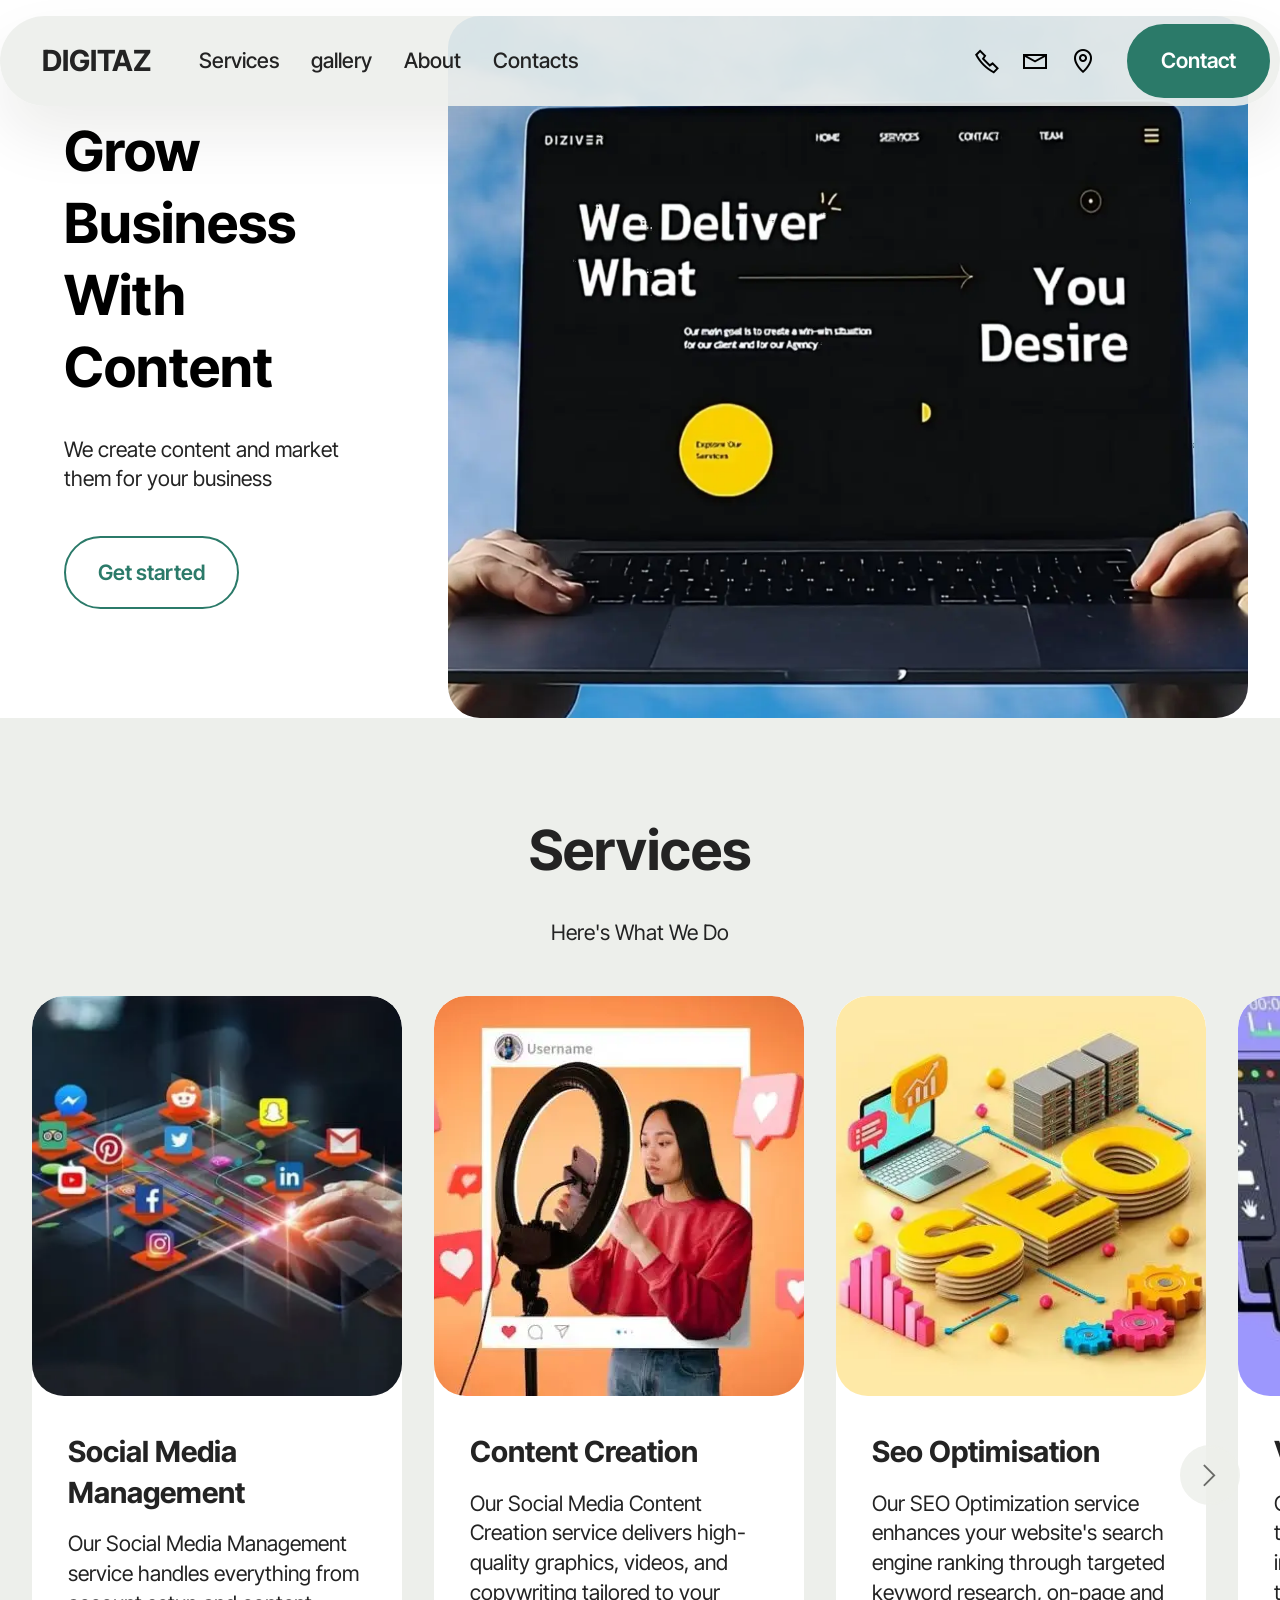
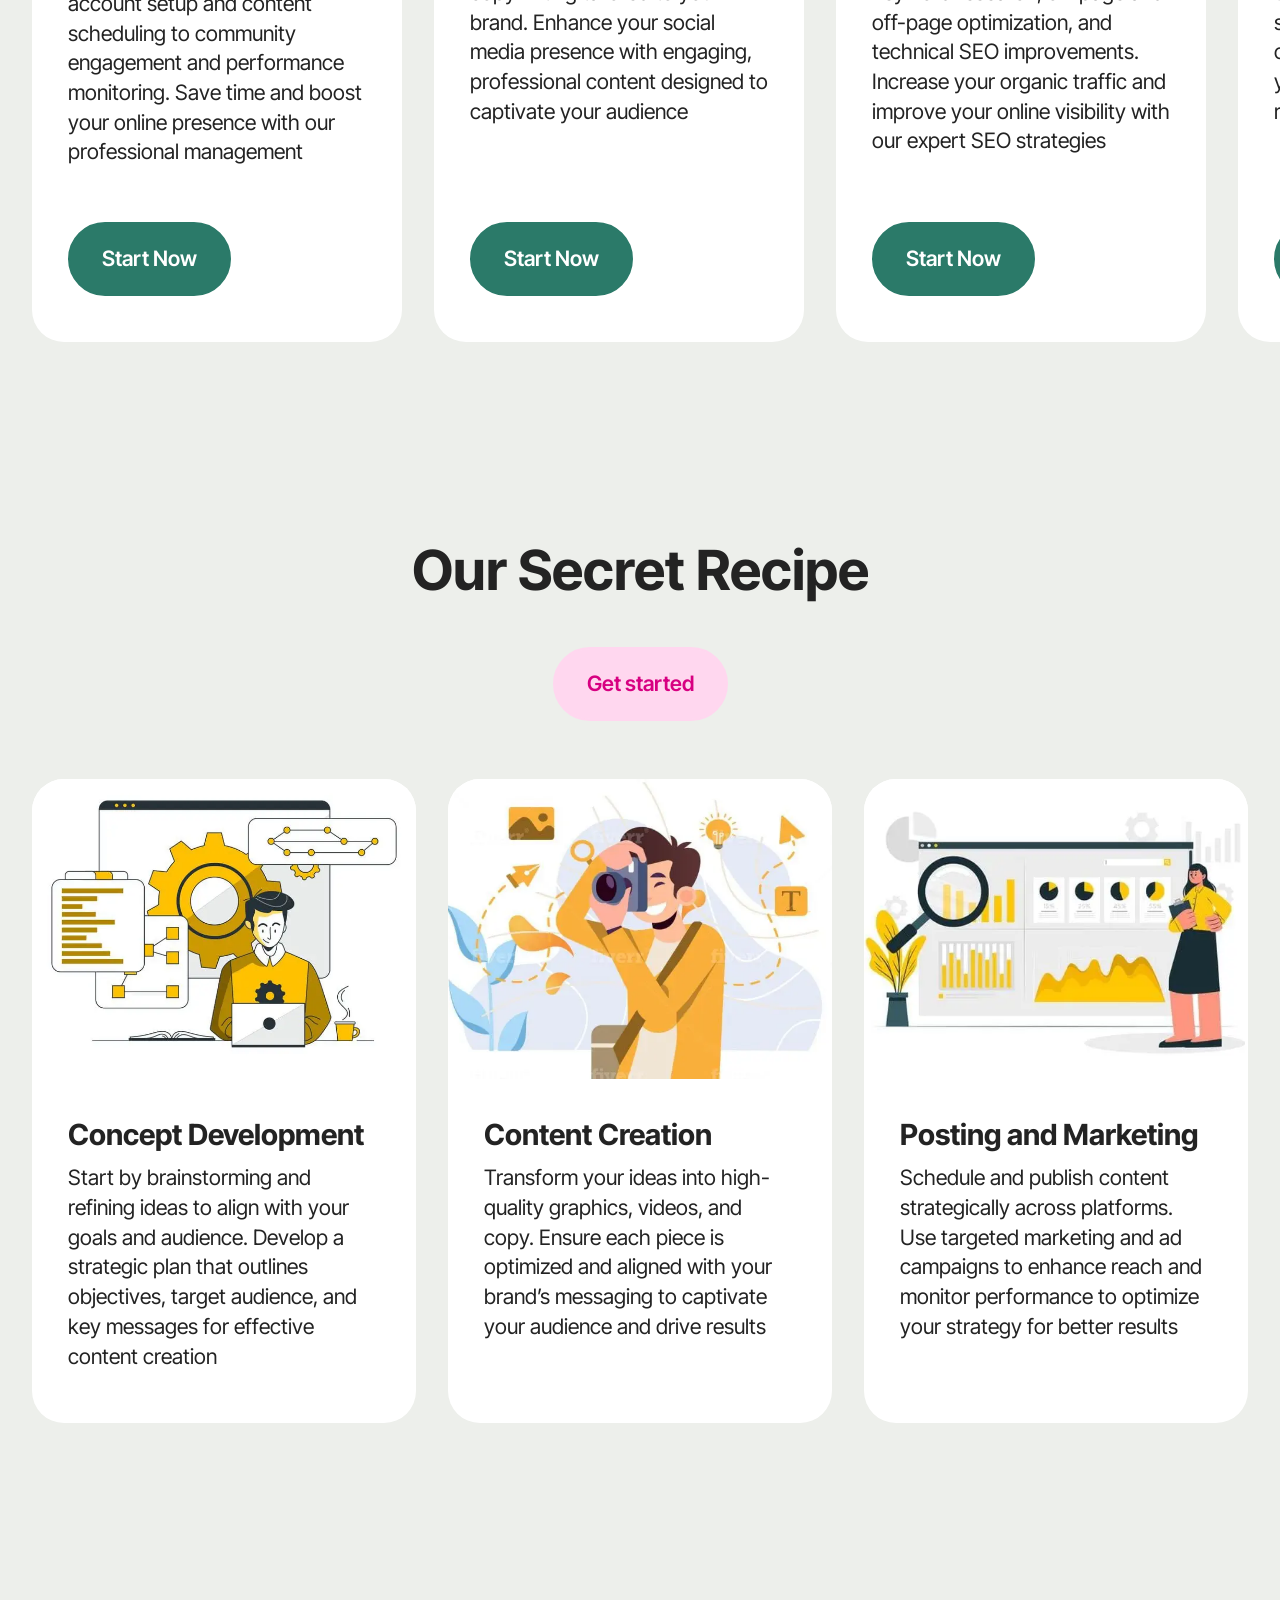
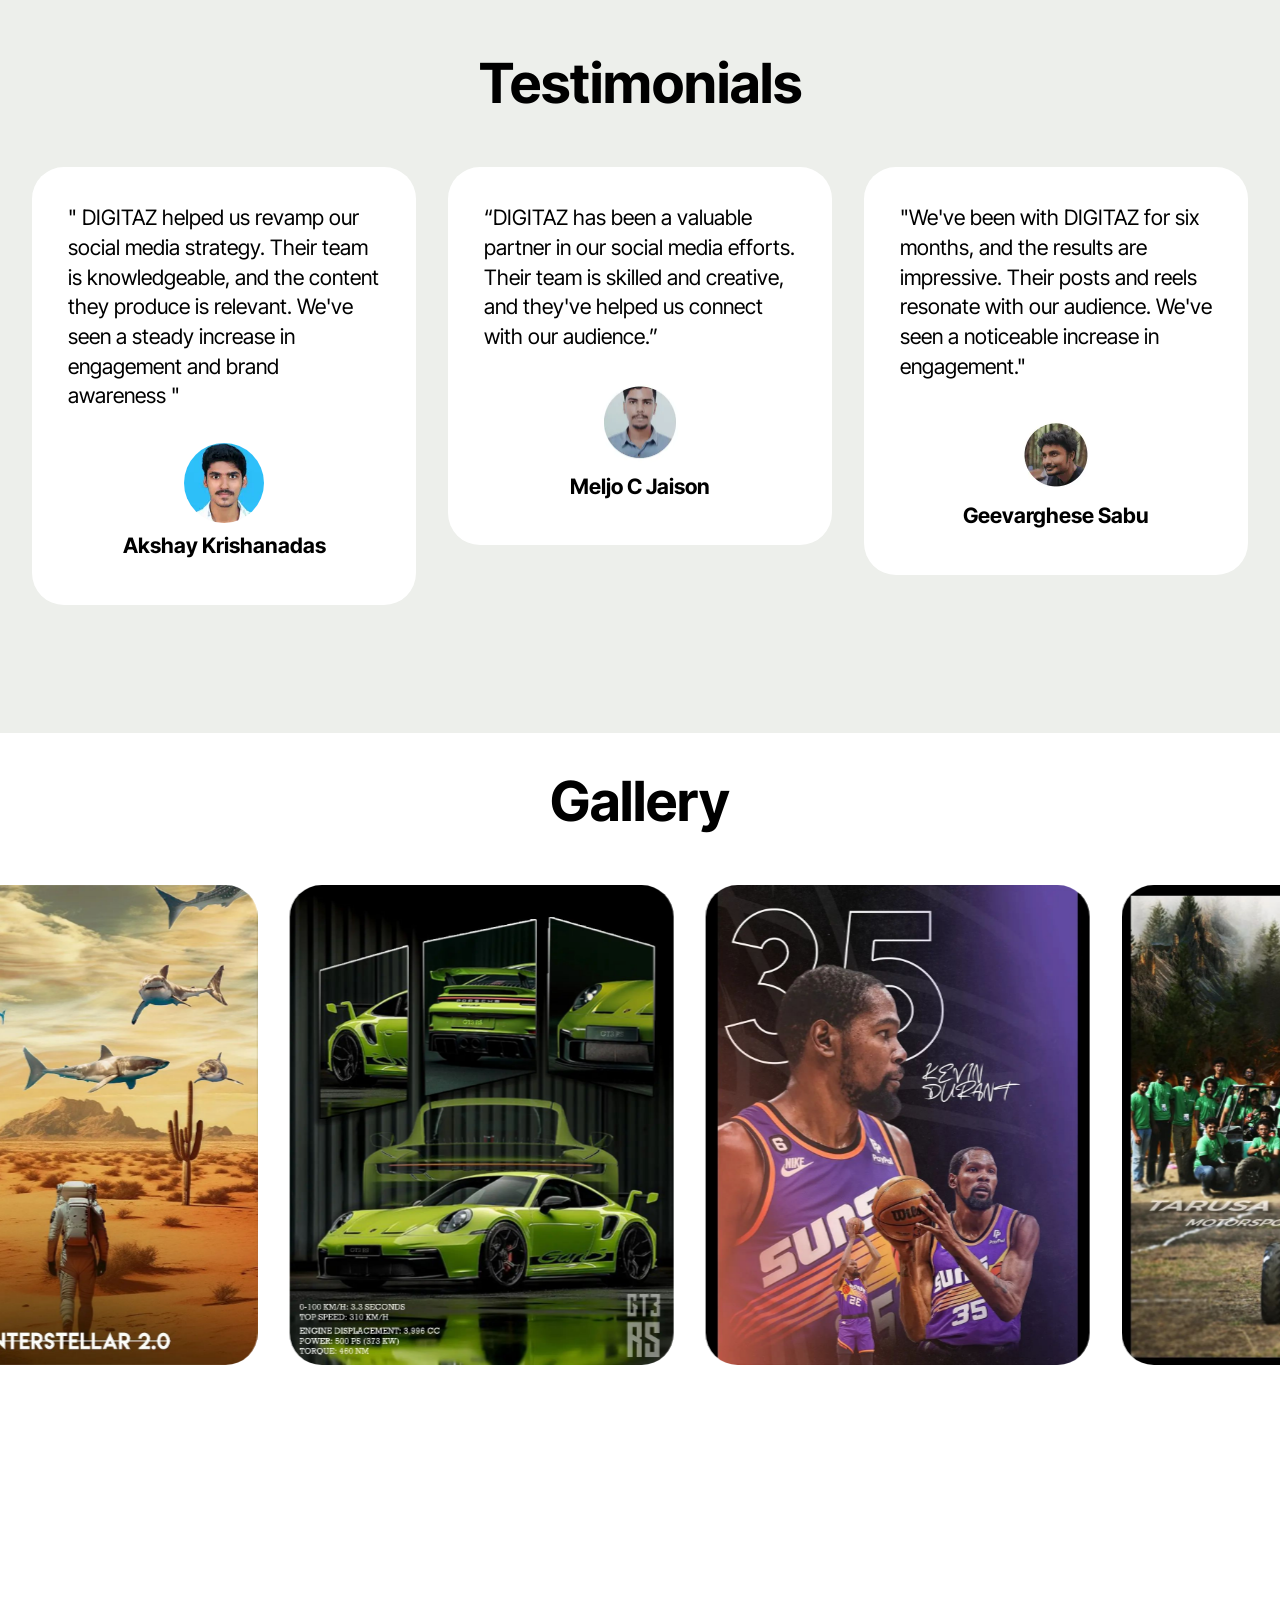
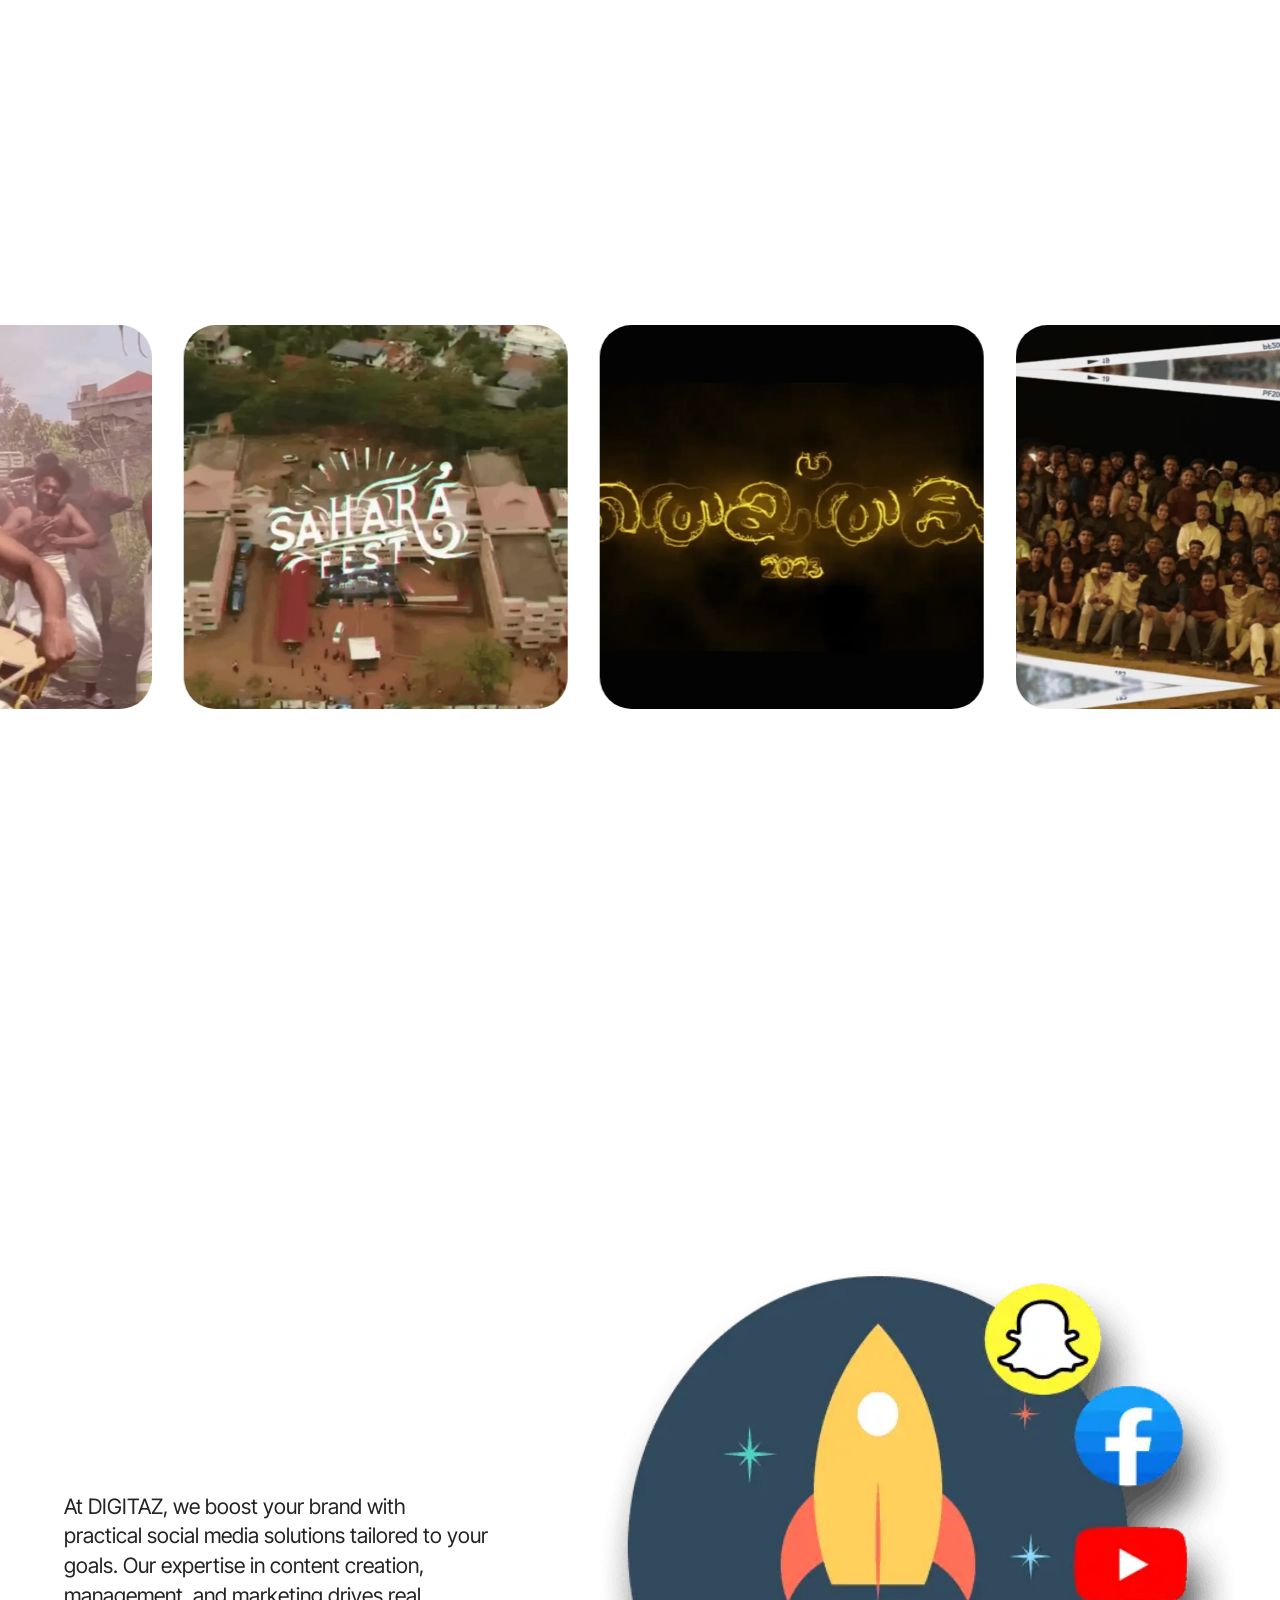
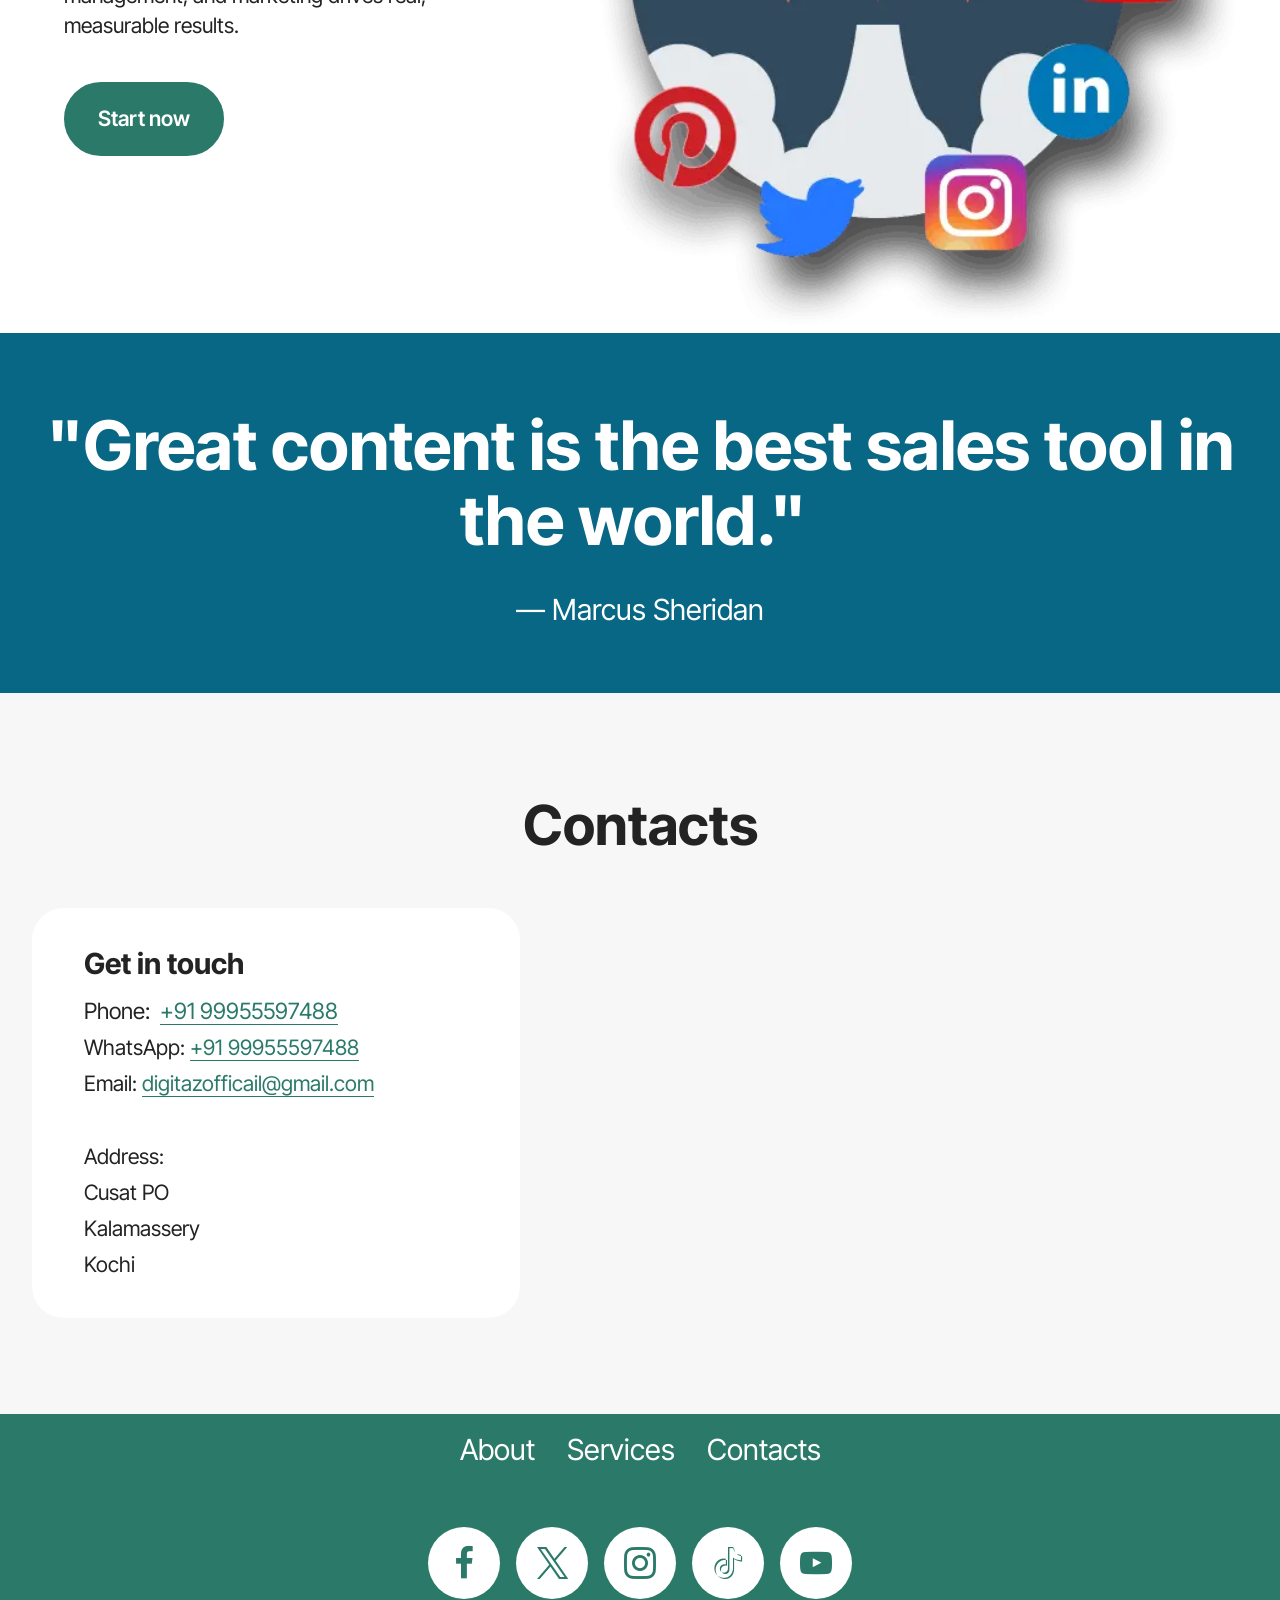
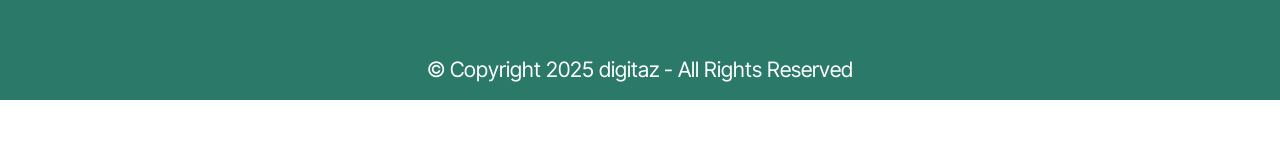
<file: index.html>
<!DOCTYPE html>
<html  >
<head>
  <!-- Site made with Mobirise Website Builder v5.9.18, https://mobirise.com -->
  <meta charset="UTF-8">
  <meta http-equiv="X-UA-Compatible" content="IE=edge">
  <meta name="generator" content="Mobirise v5.9.18, mobirise.com">
  <meta name="viewport" content="width=device-width, initial-scale=1, minimum-scale=1">
  <link rel="shortcut icon" href="assets/images/digitaz-d-letter-blue-224x224.png" type="image/x-icon">
  <meta name="description" content="">
  
  
  <title>Home</title>
  <link rel="stylesheet" href="assets/web/assets/mobirise-icons2/mobirise2.css">
  <link rel="stylesheet" href="assets/bootstrap/css/bootstrap.min.css">
  <link rel="stylesheet" href="assets/bootstrap/css/bootstrap-grid.min.css">
  <link rel="stylesheet" href="assets/bootstrap/css/bootstrap-reboot.min.css">
  <link rel="stylesheet" href="assets/animatecss/animate.css">
  <link rel="stylesheet" href="assets/dropdown/css/style.css">
  <link rel="stylesheet" href="assets/socicon/css/styles.css">
  <link rel="stylesheet" href="assets/theme/css/style.css">
  <link rel="preload" href="https://fonts.googleapis.com/css?family=Inter+Tight:100,200,300,400,500,600,700,800,900,100i,200i,300i,400i,500i,600i,700i,800i,900i&display=swap" as="style" onload="this.onload=null;this.rel='stylesheet'">
  <noscript><link rel="stylesheet" href="https://fonts.googleapis.com/css?family=Inter+Tight:100,200,300,400,500,600,700,800,900,100i,200i,300i,400i,500i,600i,700i,800i,900i&display=swap"></noscript>
  <link rel="preload" as="style" href="assets/mobirise/css/mbr-additional.css?v=7AD3d9"><link rel="stylesheet" href="assets/mobirise/css/mbr-additional.css?v=7AD3d9" type="text/css">

  
  
  
</head>
<body>
  
  <section data-bs-version="5.1" class="menu menu2 cid-tJS6tZXiPa" once="menu" id="menu02-0">
	

	<nav class="navbar navbar-dropdown navbar-fixed-top navbar-expand-lg">
		<div class="container">
			<div class="navbar-brand">
				
				<span class="navbar-caption-wrap"><a class="navbar-caption text-black display-5" href="index.html#top">DIGITAZ</a></span>
			</div>
			<button class="navbar-toggler" type="button" data-toggle="collapse" data-bs-toggle="collapse" data-target="#navbarSupportedContent" data-bs-target="#navbarSupportedContent" aria-controls="navbarNavAltMarkup" aria-expanded="false" aria-label="Toggle navigation">
				<div class="hamburger">
					<span></span>
					<span></span>
					<span></span>
					<span></span>
				</div>
			</button>
			<div class="collapse navbar-collapse" id="navbarSupportedContent">
				<ul class="navbar-nav nav-dropdown" data-app-modern-menu="true"><li class="nav-item">
						<a class="nav-link link text-black text-primary display-4" href="index.html#features017-1z" aria-expanded="false">Services</a>
					</li><li class="nav-item"><a class="nav-link link text-black text-primary display-4" href="index.html#gallery04-20">gallery</a></li><li class="nav-item">
						<a class="nav-link link text-black text-primary display-4" href="index.html#header01-7">About</a>
					</li><li class="nav-item">
						<a class="nav-link link text-black text-primary display-4" href="index.html#contacts02-9">Contacts</a>
					</li></ul>
				<div class="icons-menu">
					<a class="iconfont-wrapper" href="tel:+919995597488">
						<span class="p-2 mbr-iconfont mobi-mbri-phone mobi-mbri"></span>
					</a>
					<a class="iconfont-wrapper" href="mailto:digitazofficial@gmail.com">
						<span class="p-2 mbr-iconfont mobi-mbri-letter mobi-mbri"></span>
					</a>
					<a class="iconfont-wrapper" href="index.html#contacts02-9">
						<span class="p-2 mbr-iconfont mobi-mbri-map-pin mobi-mbri"></span>
					</a>
					
				</div>
				<div class="navbar-buttons mbr-section-btn"><a class="btn btn-primary display-4" href="index.html#form03-21">Contact</a></div>
			</div>
		</div>
	</nav>
</section>

<section data-bs-version="5.1" class="header1 cid-ujK7TH4Vl7" id="header01-23">
	

	
	

	<div class="container-fluid">
		<div class="row justify-content-center">
			<div class="col-12 col-md-12 col-lg-8 image-wrapper">
				<img class="w-100" src="assets/images/website-transformed-1-1831x1831.webp" alt="Digitaz Content Agency">
			</div>
			<div class="col-12 col-lg col-md-12">
				<div class="text-wrapper align-left">
					<h1 class="mbr-section-title mbr-fonts-style mb-4 display-2"><strong>Grow Business With Content</strong></h1>
					<p class="mbr-text mbr-fonts-style mb-4 display-7">
						We create content and market them for your business
					</p>
					<div class="mbr-section-btn mt-3"><a class="btn btn-primary-outline display-7" href="https://forms.gle/5xZS9dfz7DHAWJ366">Get started</a></div>
				</div>
			</div>
		</div>
	</div>
</section>

<section data-bs-version="5.1" class="features017 mbr-embla cid-ujIwcbei7v" id="features017-1z">
	
	
	<div class="position-relative">
		<div class="container-fluid">
			<div class="row justify-content-center">
				<div class="col-12 content-head">
					<div class="mbr-section-head mb-5">
						<h4 class="mbr-section-title mbr-fonts-style align-center mb-0 display-2">
							<strong>Services</strong>
						</h4>
						<h5 class="mbr-section-subtitle mbr-fonts-style align-center mb-0 mt-4 display-7">
							Here's What We Do</h5>
					</div>
				</div>
			</div>
		</div>

		<div class="embla" data-skip-snaps="true" data-align="center" data-contain-scroll="trimSnaps" data-auto-play-interval="5" data-draggable="true">
			<div class="embla__viewport container-fluid">
				<div class="embla__container">
					<div class="embla__slide slider-image item active" style="margin-left: 1rem; margin-right: 1rem;">
						<div class="slide-content">
							<div class="item-img">
								<div class="item-wrapper">
									<img src="assets/images/get-like-on-your-social-media-480x480.webp" alt="Social Media Management" title="" data-slide-to="0" data-bs-slide-to="0">
								</div>
							</div>
							<div class="item-content">
								<h5 class="item-title mbr-fonts-style display-5">
									<strong>Social Media Management</strong></h5>
								
								<p class="mbr-text mbr-fonts-style mt-3 display-7">
									Our Social Media Management service handles everything from account setup and content scheduling to community engagement and performance monitoring. Save time and boost your online presence with our professional management</p>
							</div>

							<div class="mbr-section-btn item-footer mt-2"><a href="https://forms.gle/5xZS9dfz7DHAWJ366" class="btn item-btn btn-primary display-7" target="_blank">Start Now</a></div>
						</div>
					</div>
					<div class="embla__slide slider-image item" style="margin-left: 1rem; margin-right: 1rem;">
						<div class="slide-content">
							<div class="item-img">
								<div class="item-wrapper">
									<img src="assets/images/free-photo-influencer-posting-on-social-media-600x400.webp" alt="Content Creation" title="" data-slide-to="2" data-bs-slide-to="2">
								</div>
							</div>
							<div class="item-content">
								<h5 class="item-title mbr-fonts-style display-5">
									<strong>Content Creation</strong></h5>
								
								<p class="mbr-text mbr-fonts-style mt-3 display-7">
									Our Social Media Content Creation service delivers high-quality graphics, videos, and copywriting tailored to your brand. Enhance your social media presence with engaging, professional content designed to captivate your audience</p>
							</div>
							<div class="mbr-section-btn item-footer mt-2"><a href="https://forms.gle/5xZS9dfz7DHAWJ366" class="btn item-btn btn-primary display-7" target="_blank">Start Now</a></div>
						</div>
					</div>
					<div class="embla__slide slider-image item" style="margin-left: 1rem; margin-right: 1rem;">
						<div class="slide-content">
							<div class="item-img">
								<div class="item-wrapper">
									<img src="assets/images/seo-444x388.webp" alt="Seo Optimisation" title="" data-slide-to="3" data-bs-slide-to="3">
								</div>
							</div>
							<div class="item-content">
								<h5 class="item-title mbr-fonts-style display-5">
									<strong>Seo Optimisation</strong></h5>
								
								<p class="mbr-text mbr-fonts-style mt-3 display-7">
									Our SEO Optimization service enhances your website's search engine ranking through targeted keyword research, on-page and off-page optimization, and technical SEO improvements. Increase your organic traffic and improve your online visibility with our expert SEO strategies</p>
							</div>
							<div class="mbr-section-btn item-footer mt-2"><a href="https://forms.gle/5xZS9dfz7DHAWJ366" class="btn item-btn btn-primary display-7" target="_blank">Start Now</a></div>
						</div>
					</div>
					<div class="embla__slide slider-image item" style="margin-left: 1rem; margin-right: 1rem;">
						<div class="slide-content">
							<div class="item-img">
								<div class="item-wrapper">
									<img src="assets/images/3bd2eb45a82afed688f98473a0bdd9b9-564x376.webp" alt="Video Editing" title="" data-slide-to="4" data-bs-slide-to="4">
								</div>
							</div>
							<div class="item-content">
								<h5 class="item-title mbr-fonts-style display-5">
									<strong>Video Editing</strong></h5>
								
								<p class="mbr-text mbr-fonts-style mt-3 display-7">
									Our Video Editing service transforms your raw footage into polished, engaging videos that tell your brand's story. From seamless transitions to compelling visuals, we ensure your videos stand out and resonate with your audience
								</p>
							</div>
							<div class="mbr-section-btn item-footer mt-2"><a href="https://forms.gle/5xZS9dfz7DHAWJ366" class="btn item-btn btn-primary display-7" target="_blank">Start Now</a></div>
						</div>
					</div>
					<div class="embla__slide slider-image item" style="margin-left: 1rem; margin-right: 1rem;">
						<div class="slide-content">
							<div class="item-img">
								<div class="item-wrapper">
									<img src="assets/images/1dcd576ce8e6d25030b49fca1009defc-564x705.webp" alt="Thumbnail Design" title="" data-slide-to="5" data-bs-slide-to="5">
								</div>
							</div>
							<div class="item-content">
								<h5 class="item-title mbr-fonts-style display-5">
									<strong>Thumbnail Design</strong></h5>
								
								<p class="mbr-text mbr-fonts-style mt-3 display-7">Our Thumbnail Design service creates visually appealing and attention-grabbing thumbnails that increase your content's click-through rates. Stand out in crowded feeds with custom-designed thumbnails tailored to your brand's style</p>
							</div>
							<div class="mbr-section-btn item-footer mt-2"><a href="https://forms.gle/5xZS9dfz7DHAWJ366" class="btn item-btn btn-primary display-7" target="_blank">Start Now</a></div>
						</div>
					</div>
					<div class="embla__slide slider-image item" style="margin-left: 1rem; margin-right: 1rem;">
						<div class="slide-content">
							<div class="item-img">
								<div class="item-wrapper">
									<img src="assets/images/google-ads-management-services-622x599.webp" alt="Ad Campaigns" title="" data-slide-to="6" data-bs-slide-to="6">
								</div>
							</div>
							<div class="item-content">
								<h5 class="item-title mbr-fonts-style display-5"><strong>Ad Campaigns</strong></h5>
								
								<p class="mbr-text mbr-fonts-style mt-3 display-7">Our Ad Campaigns service crafts and manages tailored advertising strategies to reach your target audience effectively. From precise audience targeting to performance analysis, we ensure your ads achieve maximum impact</p>
							</div>
							<div class="mbr-section-btn item-footer mt-2"><a href="https://forms.gle/5xZS9dfz7DHAWJ366" class="btn item-btn btn-primary display-7" target="_blank">Start Now</a></div>
						</div>
					</div>
					<div class="embla__slide slider-image item" style="margin-left: 1rem; margin-right: 1rem;">
						<div class="slide-content">
							<div class="item-img">
								<div class="item-wrapper">
									<img src="assets/images/premium-vector-megaphone-and-facebook-social-media-icons-600x500.webp" alt="Performance Marketing" title="" data-slide-to="7" data-bs-slide-to="7">
								</div>
							</div>
							<div class="item-content">
								<h5 class="item-title mbr-fonts-style display-5"><strong>Performance Marketing</strong></h5>
								
								<p class="mbr-text mbr-fonts-style mt-3 display-7">Our Performance Marketing service focuses on delivering measurable results through targeted strategies and analytics. We optimize your marketing efforts to maximize ROI, drive conversions, and enhance your overall digital presence</p>
							</div>
							<div class="mbr-section-btn item-footer mt-2"><a href="https://forms.gle/5xZS9dfz7DHAWJ366" class="btn item-btn btn-primary display-7" target="_blank">Start Now</a></div>
						</div>
					</div>
					<div class="embla__slide slider-image item" style="margin-left: 1rem; margin-right: 1rem;">
					<div class="slide-content">
						<div class="item-img">
							<div class="item-wrapper">
								<img src="assets/images/invertir-en-branding-necesario-para-el-xito-de-la-empresa-600x400.webp" alt="Personal Branding" title="" data-slide-to="8" data-bs-slide-to="8">
							</div>
						</div>
						<div class="item-content">
							<h5 class="item-title mbr-fonts-style display-5">
								<strong>Personal Branding</strong></h5>
							
							<p class="mbr-text mbr-fonts-style mt-3 display-7">Our Personal Branding service helps you craft and elevate your unique professional identity. From developing a compelling narrative to creating a consistent online presence, we ensure your personal brand stands out and resonates with your target audience</p>
						</div>
						<div class="mbr-section-btn item-footer mt-2"><a href="https://forms.gle/5xZS9dfz7DHAWJ366" class="btn item-btn btn-primary display-7" target="_blank">Start Now</a></div>
					</div>
					</div>
				</div>
			</div>
			<button class="embla__button embla__button--prev">
				<span class="mobi-mbri mobi-mbri-arrow-prev mbr-iconfont" aria-hidden="true"></span>
				<span class="sr-only visually-hidden visually-hidden visually-hidden">Previous</span>
			</button>
			<button class="embla__button embla__button--next">
				<span class="mobi-mbri mobi-mbri-arrow-next mbr-iconfont" aria-hidden="true"></span>
				<span class="sr-only visually-hidden visually-hidden visually-hidden">Next</span>
			</button>
		</div>
	</div>
</section>

<section data-bs-version="5.1" class="features6 start cid-ujIw7c5GHu" id="features06-1y">
	
	
	<div class="container">
		<div class="row justify-content-center">
			<div class="col-12 content-head">
				<div class="mbr-section-head mb-5">
					<h4 class="mbr-section-title mbr-fonts-style align-center mb-0 display-2">
						<strong>Our Secret Recipe</strong></h4>
					
					<div class="mbr-section-btn item-footer mt-4"><a href="https://forms.gle/5xZS9dfz7DHAWJ366" class="btn item-btn btn-secondary display-7">Get started</a></div>
				</div>
			</div>
		</div>
		<div class="row">
			<div class="item features-image col-12 col-md-6 col-lg-4">
				<div class="item-wrapper">
					<div class="item-img">
						<img src="assets/images/version-control-customizable-cartoon-illustrations-bro-style-736x736.webp" alt="Concept Development">
					</div>
					<div class="item-content">
						<h5 class="item-title mbr-fonts-style display-5"><strong>Concept Development</strong></h5>
						<p class="mbr-text mbr-fonts-style display-7">Start by brainstorming and refining ideas to align with your goals and audience. Develop a strategic plan that outlines objectives, target audience, and key messages for effective content creation<br></p>
						
					</div>
				</div>
			</div>
			<div class="item features-image col-12 col-md-6 col-lg-4">
				<div class="item-wrapper">
					<div class="item-img">
						<img src="assets/images/uygguvuyuyviu-680x510.webp" alt="Content Creation">
					</div>
					<div class="item-content">
						<h5 class="item-title mbr-fonts-style display-5"><strong>Content Creation</strong></h5>
						<p class="mbr-text mbr-fonts-style display-7">
							Transform your ideas into high-quality graphics, videos, and copy. Ensure each piece is optimized and aligned with your brand’s messaging to captivate your audience and drive results</p>
						
					</div>
				</div>
			</div>
			<div class="item features-image col-12 col-md-6 col-lg-4">
				<div class="item-wrapper">
					<div class="item-img">
						<img src="assets/images/free-vector-setup-analytics-concept-illustration-626x417.webp" alt="Posting And Marketing">
					</div>
					<div class="item-content">
						<h5 class="item-title mbr-fonts-style display-5"><strong>Posting and Marketing</strong></h5>
						<p class="mbr-text mbr-fonts-style display-7">Schedule and publish content strategically across platforms. Use targeted marketing and ad campaigns to enhance reach and monitor performance to optimize your strategy for better results<br>
						</p>
						
					</div>
				</div>
			</div>
		</div>
	</div>
</section>

<section data-bs-version="5.1" class="people04 cid-ujmiScxnWO" id="people04-1i">
	
	
	<div class="container">
		<div class="row mb-5 justify-content-center">
			<div class="col-12 mb-0 content-head">
				<h3 class="mbr-section-title mbr-fonts-style align-center mb-0 display-2">
					<strong>Testimonials</strong>
				</h3>
				
			</div>
		</div>
		<div class="row mbr-masonry" data-masonry="{&quot;percentPosition&quot;: true }">
			<div class="item features-without-image col-12 col-md-6 col-lg-4 active">
				<div class="item-wrapper">
					<div class="card-box align-left">
						<p class="card-text mbr-fonts-style display-7">" DIGITAZ helped us revamp our social media strategy. Their team is knowledgeable, and the content they produce is relevant. We've seen a steady increase in engagement and brand awareness "
						</p>
						<div class="img-wrapper mt-4 mb-2">
							<img src="assets/images/screenshot-2024-07-27-221921-160x162.webp" alt="Akshay Krishnadas" data-slide-to="0" data-bs-slide-to="0">
						</div>
						<h5 class="card-title mbr-fonts-style display-7"><strong>Akshay Krishanadas</strong></h5>
					</div>
				</div>
			</div>
			<div class="item features-without-image col-12 col-md-6 col-lg-4">
				<div class="item-wrapper">
					<div class="card-box align-left">
						<p class="card-text mbr-fonts-style display-7">
							“DIGITAZ has been a valuable partner in our social media efforts. Their team is skilled and creative, and they've helped us connect with our audience.”
						</p>
						<div class="img-wrapper mt-4 mb-2">
							<img src="assets/images/screenshot-2024-07-27-221815-160x163.webp" data-slide-to="1" data-bs-slide-to="1" alt="Meljio C Jaison">
						</div>
						<h5 class="card-title mbr-fonts-style display-7"><strong>Meljo C Jaison</strong></h5>
					</div>
				</div>
			</div>
			<div class="item features-without-image col-12 col-md-6 col-lg-4">
				<div class="item-wrapper">
					<div class="card-box align-left">
						<p class="card-text mbr-fonts-style display-7">"We've been with DIGITAZ for six months, and the results are impressive. Their posts and reels resonate with our audience. We've seen a noticeable increase in engagement."<br></p>
						<div class="img-wrapper mt-4 mb-2">
							<img src="assets/images/screenshot-2024-07-27-221902-160x160.webp" data-slide-to="2" data-bs-slide-to="2" alt="Geevarghese Sabu">
						</div>
						<h5 class="card-title mbr-fonts-style display-7"><strong>Geevarghese Sabu</strong></h5>
					</div>
				</div>
			</div>
			
			
			
		</div>
	</div>
</section>

<section data-bs-version="5.1" class="gallery4 cid-ujIwvnYGjA" id="gallery04-20">
  
  
  <div class="container-fluid gallery-wrapper">
    <div class="row justify-content-center">
      <div class="col-12 content-head">
        <div class="mbr-section-head mb-5">
          <h4 class="mbr-section-title mbr-fonts-style align-center mb-0 display-2">
            <strong>Gallery</strong></h4>
          
        </div>
      </div>
    </div>
    <div class="grid-container">
      <div class="grid-container-1" style="transform: translate3d(-200px, 0px, 0px);">
        <div class="grid-item">
          <a href="https://www.instagram.com/p/C8Xd9IPSdFh/?img_index=1"><img src="assets/images/desert-in-whale.webp" alt="Interstellar 2.0"></a>
        </div>
        <div class="grid-item">
          <a href="https://www.instagram.com/p/C8U8xYty0N1/?locale=nl&img_index=1"><img src="assets/images/porche-911.webp" alt="TARUSA MOTORSPORT"></a>
        </div>
        <div class="grid-item">
          <a href="https://www.instagram.com/p/C3RwG5txAQl/?locale=nl&img_index=1"><img src="assets/images/kevin-durant.webp" alt="Kevin Durant"></a>
        </div>
        <div class="grid-item">
          <a href="https://www.instagram.com/p/C2HwTR0y9lJ/?locale=nl"><img src="assets/images/tarusa-4.webp" alt="PORCHE 911"></a>
        </div>
      </div>
      <div class="grid-container-2" style="transform: translate3d(-70px, 0px, 0px);">
        <div class="grid-item">
          <a href="https://drive.google.com/file/d/1Ty5BX6n0sTGldgpHPPy6M97ZeUfmDDSF/view?usp=drive_link"><img src="assets/images/cycle-final-735x788.webp" alt="JOKER poster"></a>
        </div>
        <div class="grid-item">
          <a href="https://drive.google.com/file/d/132c0tG0cls8WngZKMqYa_F29uBlzEmt3/view?usp=drive_link"><img src="assets/images/aadujeeevitham-3-921x1228.webp" alt="NERU poster"></a>
        </div>
        <div class="grid-item">
          <a href="https://www.instagram.com/p/C3P5jFzR5Kx/?locale=nl&img_index=1"><img src="assets/images/joker-3.webp" alt="Bharath cycle challenge poster"></a>
        </div>
        <div class="grid-item">
          <a href="https://www.instagram.com/p/C01PykfyH9a/?locale=nl"><img src="assets/images/neru-poster.webp" alt="Aadujeevitham poster"></a>
        </div>
      </div>
    </div>
  </div>
</section>

<section data-bs-version="5.1" class="gallery4 cid-ujK85n8iNF" id="gallery04-24">
  
  
  <div class="container-fluid gallery-wrapper">
    <div class="row justify-content-center">
      <div class="col-12 content-head">
        
      </div>
    </div>
    <div class="grid-container">
      <div class="grid-container-1" style="transform: translate3d(-200px, 0px, 0px);">
        <div class="grid-item">
          <a href="https://www.instagram.com/reel/C6fb45FylWp/?utm_source=ig_web_button_share_sheet&igsh=MzRlODBiNWFlZA=="><img src="assets/images/farewell-1-921x921.webp" alt="Farewell Aftermovie"></a>
        </div>
        <div class="grid-item">
          <a href="https://www.instagram.com/p/CwhH25rMUrL/"><img src="assets/images/onam-aftermovie-921x921.webp" alt="Onam aftermovie"></a>
        </div>
        <div class="grid-item">
          <a href="https://www.instagram.com/p/CuPdfX5sSto/?locale=nl"><img src="assets/images/sahara-hostel-fest-921x921.webp" alt="Sahara Hostel Fest"></a>
        </div>
        <div class="grid-item">
          <a href="https://www.instagram.com/p/CwIIw3UB4fi/"><img src="assets/images/trailer-onam-921x921.webp" alt="Onam Trailer"></a>
        </div>
      </div>
      <div class="grid-container-2" style="transform: translate3d(-70px, 0px, 0px);">
        <div class="grid-item">
          <a href="https://www.instagram.com/p/CxySvTbSRBg/?locale=nl"><img src="assets/images/marzi-2-921x921.webp" alt="Birthday reel"></a>
        </div>
        <div class="grid-item">
          <a href="https://www.instagram.com/p/CvM4hE6gNbw/?locale=nl"><img src="assets/images/beach-reel-921x921.webp" alt="Gym aftermovie"></a>
        </div>
        <div class="grid-item">
          <a href="https://www.instagram.com/p/Cx80jDoRrpM/?locale=nl"><img src="assets/images/supreena-birthday-921x921.webp" alt="Marzi performance"></a>
        </div>
        <div class="grid-item">
          <a href="https://www.instagram.com/p/C0WI79ZMsTW/?locale=nl"><img src="assets/images/gym-2-921x921.webp" alt="Beach reel"></a>
        </div>
      </div>
    </div>
  </div>
</section>

<section data-bs-version="5.1" class="header1 cid-tJS9vXDdRK" id="header01-7">
	

	
	

	<div class="container">
		<div class="row justify-content-center">
			<div class="col-12 col-md-12 col-lg-7 image-wrapper">
				<img class="w-100" src="assets/images/rocket-svgrepo-com-1-1-569x582.webp" alt="Digitaz Media Marketing and Content Agency">
			</div>
			<div class="col-12 col-lg col-md-12">
				<div class="text-wrapper align-left">
					<h1 class="mbr-section-title mbr-fonts-style mb-4 display-2"><strong>About us</strong></h1>
					<p class="mbr-text mbr-fonts-style mb-4 display-7">At DIGITAZ, we boost your brand with practical social media solutions tailored to your goals. Our expertise in content creation, management, and marketing drives real, measurable results.<br></p>
					<div class="mbr-section-btn mt-3"><a class="btn btn-primary display-7" href="https://forms.gle/5xZS9dfz7DHAWJ366">Start now</a></div>
				</div>
			</div>
		</div>
	</div>
</section>

<section data-bs-version="5.1" class="header09 cid-tLAX5BnXkJ" id="header09-q">
	
	
	<div class="container">
		<div class="row">
			<div class="content-wrap col-12 col-md-12">
				<h1 class="mbr-section-title mbr-fonts-style mbr-white mb-4 display-1"><strong>"Great content is the best sales tool in the world."&nbsp;</strong></h1>
				<h2 class="mbr-section-title mbr-fonts-style mbr-white mb-4 display-5">— Marcus Sheridan</h2>
				
				
			</div>
		</div>
	</div>
</section>

<section data-bs-version="5.1" class="contacts2 map1 cid-tLdYHD757A" id="contacts02-9">

    

    
    <div class="container">
        <div class="mbr-section-head mb-5">
            <h3 class="mbr-section-title mbr-fonts-style align-center mb-0 display-2">
                <strong>Contacts</strong>
            </h3>
            
        </div>
        <div class="row justify-content-center mt-4">
            <div class="card col-12 col-md-5">
                <div class="card-wrapper">
                    <div class="text-wrapper">
                        <h5 class="cardTitle mbr-fonts-style mb-2 display-5">
                        <strong>Get in touch</strong></h5>
                    <ul class="list mbr-fonts-style display-7">
                        <li class="mbr-text item-wrap"><span style="font-size: 1.4rem;">Phone:&nbsp; <a href="tel:+919995597488" class="text-primary">+91 99955597488</a></span><br></li>
                        <li class="mbr-text item-wrap">WhatsApp: <a href="https://wa.me/919995597488" class="text-primary">+91 99955597488</a></li>
                        <li class="mbr-text item-wrap">Email: <a href="mailto:digitazofficial@gmail.com" class="text-primary">digitazofficail@gmail.com</a></li><li class="mbr-text item-wrap"><br></li>
                        <li class="mbr-text item-wrap">Address: </li><li class="mbr-text item-wrap">Cusat PO&nbsp;</li><li class="mbr-text item-wrap">Kalamassery&nbsp;</li><li class="mbr-text item-wrap">Kochi</li>
                    </ul>
                    </div>
                </div>
            </div>
            <div class="map-wrapper col-12 col-md-7">
                <div class="google-map"><iframe frameborder="0" style="border:0" src="https://www.google.com/maps/embed?pb=!1m18!1m12!1m3!1d3928.682400854617!2d76.32600457478492!3d10.043045172293093!2m3!1f0!2f0!3f0!3m2!1i1024!2i768!4f13.1!3m3!1m2!1s0x3b080c3783a58d15%3A0x4ddc3c29ec0a8d24!2sCUSAT%20Post%20Office!5e0!3m2!1sen!2sin!4v1722087732022!5m2!1sen!2sin" allowfullscreen=""></iframe></div>
            </div>
        </div>
    </div>
</section>

<section data-bs-version="5.1" class="footer1 programm5 cid-tJS9NNcTLZ" once="footers" id="footer03-8">

        

    

    <div class="container">
        <div class="row">

            <div class="row-links mb-4">
                <ul class="header-menu">
                  
                  
                  
                  
                <li class="header-menu-item mbr-fonts-style display-5"><a href="index.html#header01-7" class="text-danger text-primary">About</a></li><li class="header-menu-item mbr-fonts-style display-5"><a href="index.html#features017-1z" class="text-danger text-primary">Services</a></li><li class="header-menu-item mbr-fonts-style display-5"><a href="index.html#contacts02-9" class="text-danger text-primary">Contacts</a></li></ul>
              </div>

            <div class="col-12">
                <div class="social-row">
                    <div class="soc-item">
                        <a href="https://www.facebook.com/digitaz.in/" target="_blank">
                            <span class="mbr-iconfont display-7 socicon-facebook socicon"></span>
                        </a>
                    </div>
                    <div class="soc-item">
                        <a href="https://mobiri.se/" target="_blank">
                            <span class="mbr-iconfont socicon-twitter socicon"></span>
                        </a>
                    </div>
                    <div class="soc-item">
                        <a href="https://www.instagram.com/digitaz.in/?locale=nl" target="_blank">
                            <span class="mbr-iconfont socicon-instagram socicon"></span>
                        </a>
                    </div>
                    <div class="soc-item">
                        <a href="http://digitaz.in" target="_blank">
                            <span class="mbr-iconfont socicon-tiktok socicon"></span>
                        </a>
                    </div>
                    <div class="soc-item">
                        <a href="http://digitaz.in" target="_blank">
                            <span class="mbr-iconfont socicon-youtube socicon"></span>
                        </a>
                    </div>
                </div>
            </div>
            <div class="col-12 mt-5">
                <p class="mbr-fonts-style copyright display-7">
                    © Copyright 2025 digitaz - All Rights Reserved
                </p>
            </div>
        </div>
    </div>
</section><section class="display-7" style="padding: 0;align-items: center;justify-content: center;flex-wrap: wrap;    align-content: center;display: flex;position: relative;height: 4rem;"><a href="https://mobiri.se/3339392" style="flex: 1 1;height: 4rem;position: absolute;width: 100%;z-index: 1;"><img alt="" style="height: 4rem;" src="[data-uri]"></a><p style="margin: 0;text-align: center;" class="display-7">&#8204;</p><a style="z-index:1" href="https://mobirise.com/offline-website-builder.html">Offline Website Creator</a></section><script src="assets/bootstrap/js/bootstrap.bundle.min.js"></script>  <script src="assets/smoothscroll/smooth-scroll.js"></script>  <script src="assets/ytplayer/index.js"></script>  <script src="assets/dropdown/js/navbar-dropdown.js"></script>  <script src="assets/embla/embla.min.js"></script>  <script src="assets/embla/script.js"></script>  <script src="assets/masonry/masonry.pkgd.min.js"></script>  <script src="assets/imagesloaded/imagesloaded.pkgd.min.js"></script>  <script src="assets/scrollgallery/scroll-gallery.js"></script>  <script src="assets/theme/js/script.js"></script>  
  
  
  <input name="animation" type="hidden">
  </body>
</html>
</file>
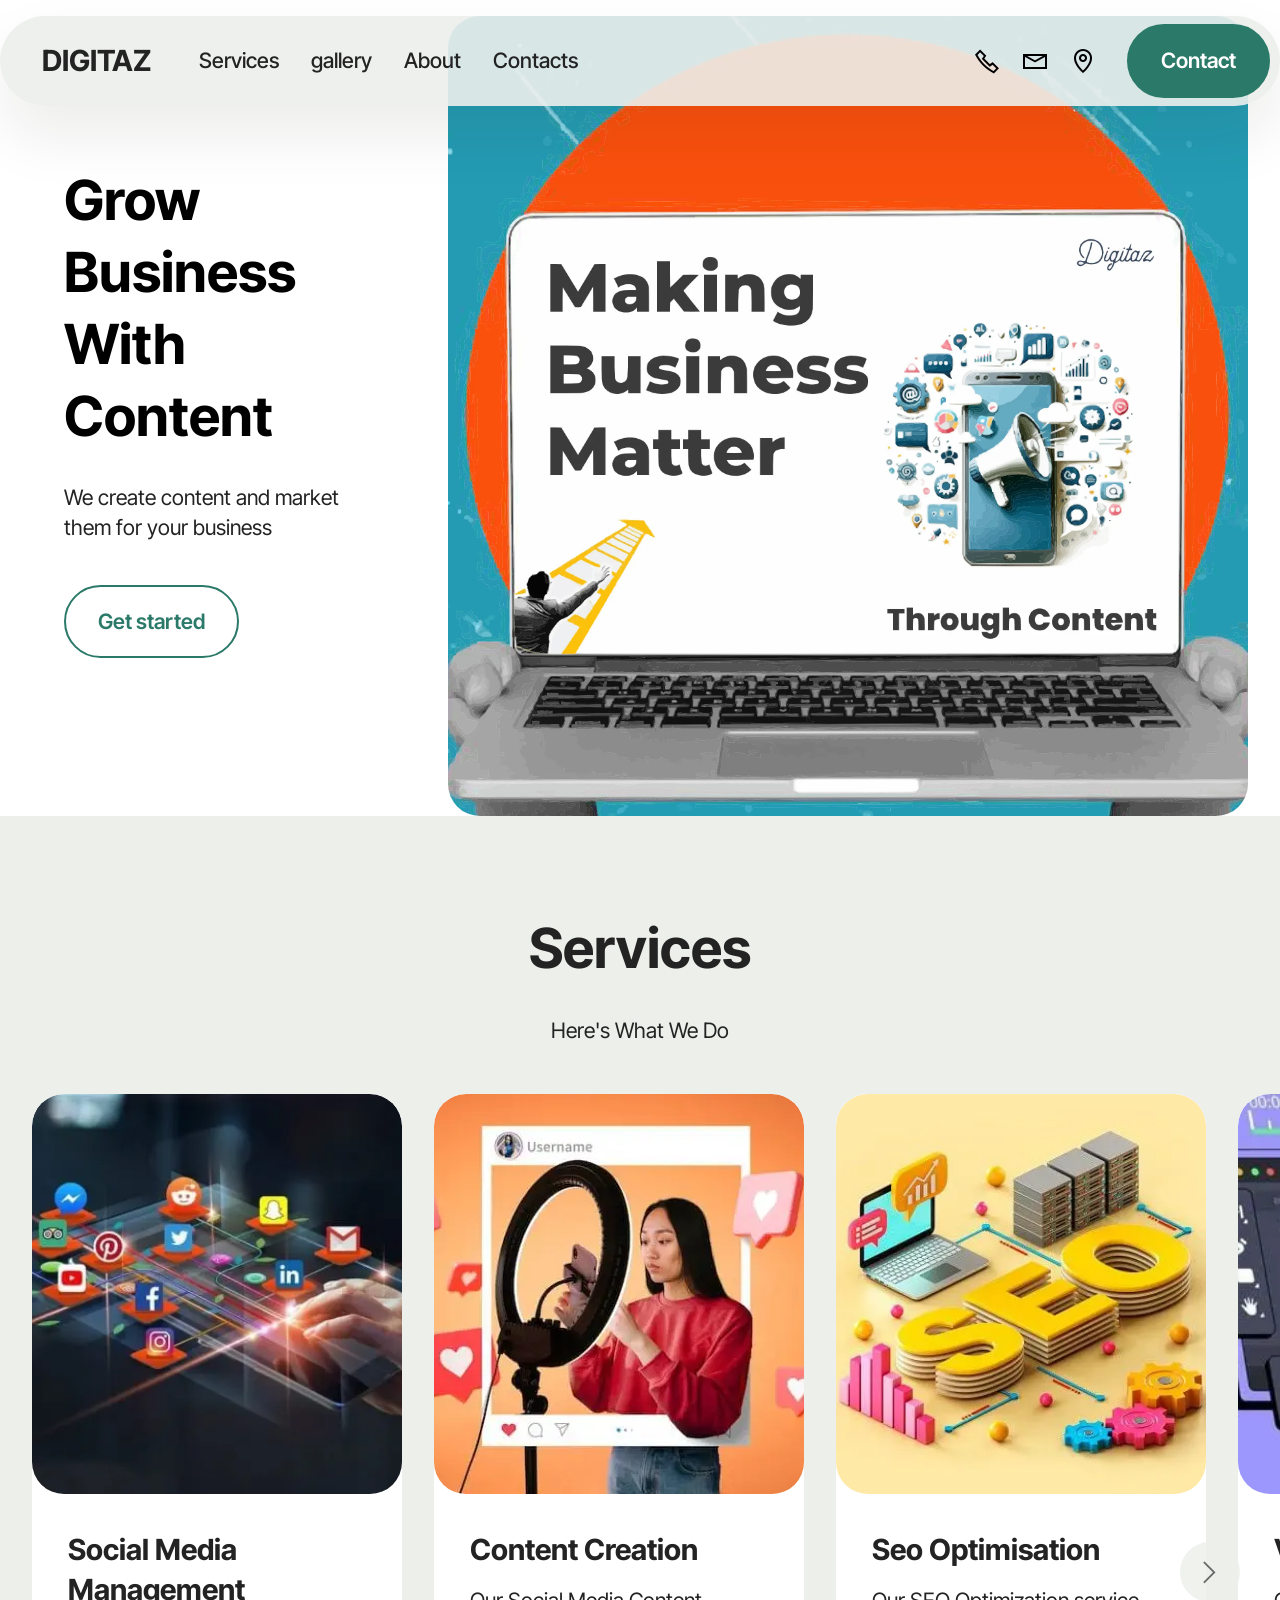
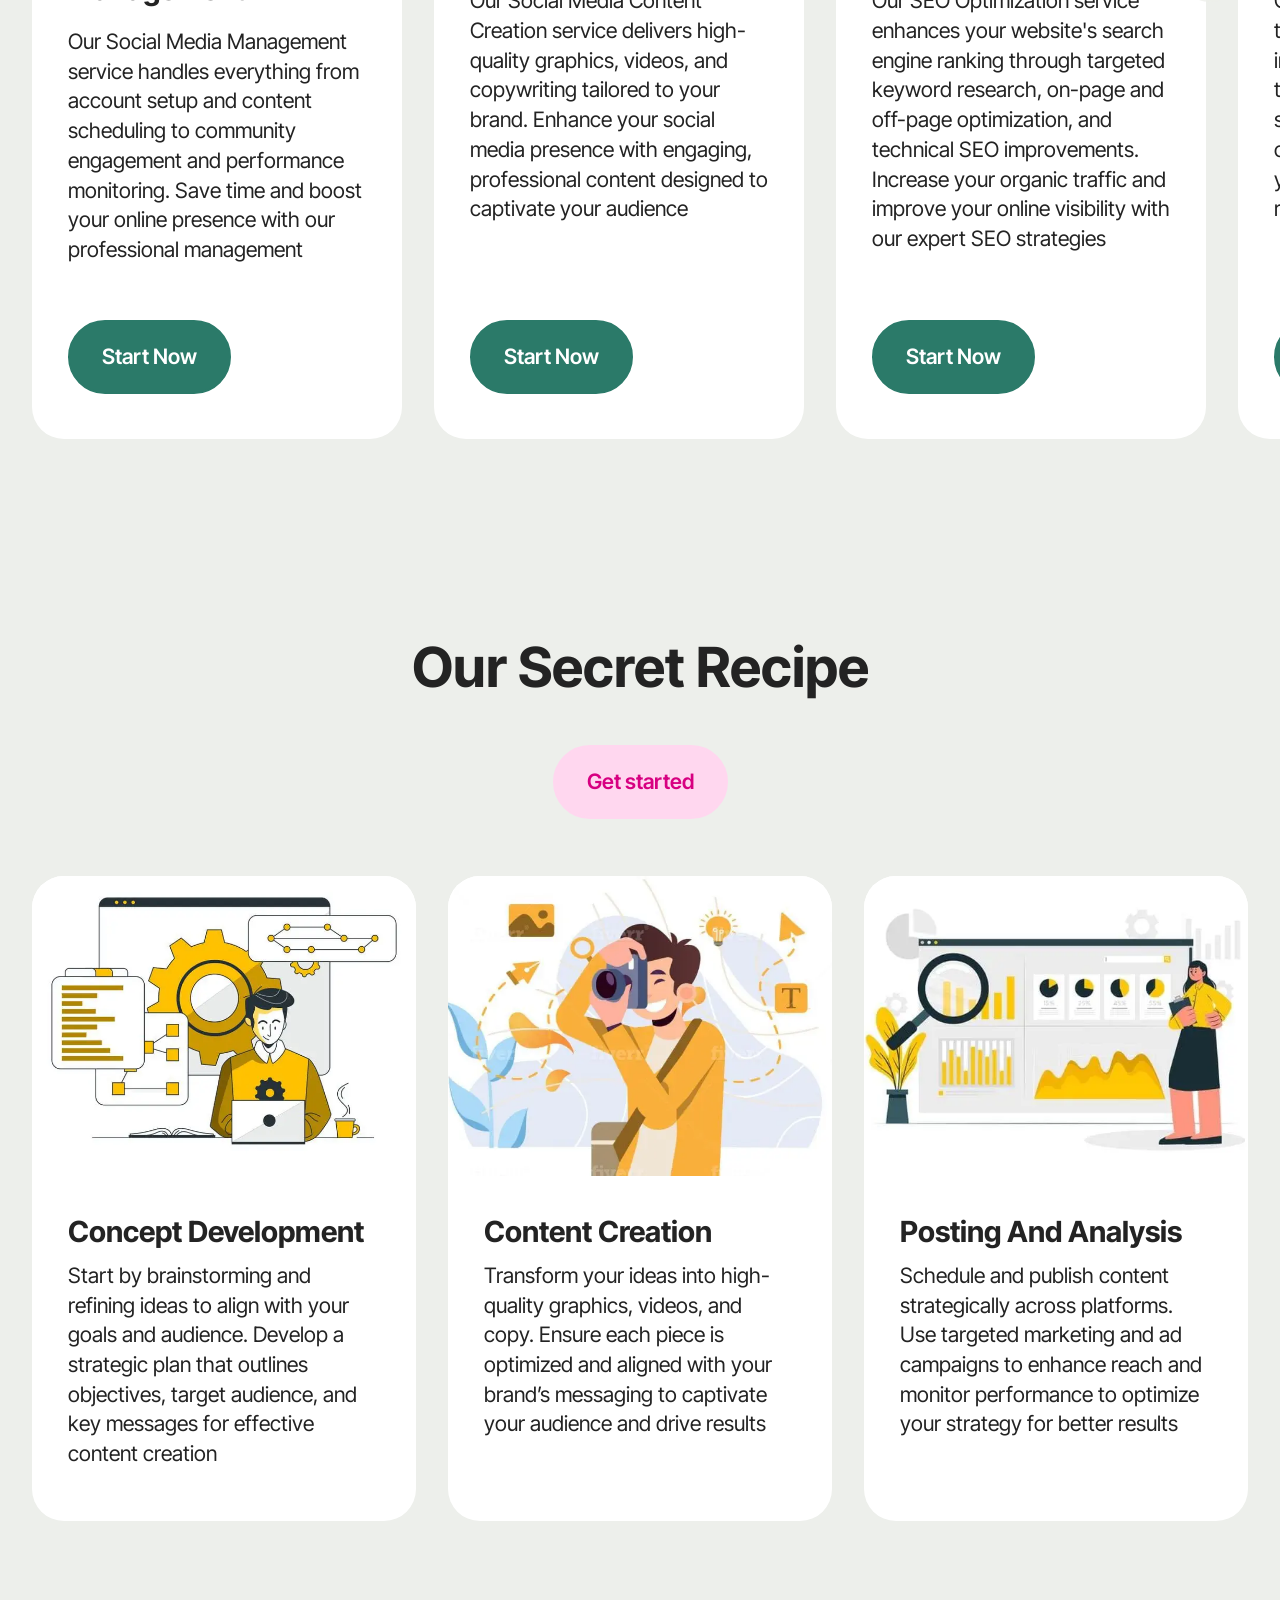
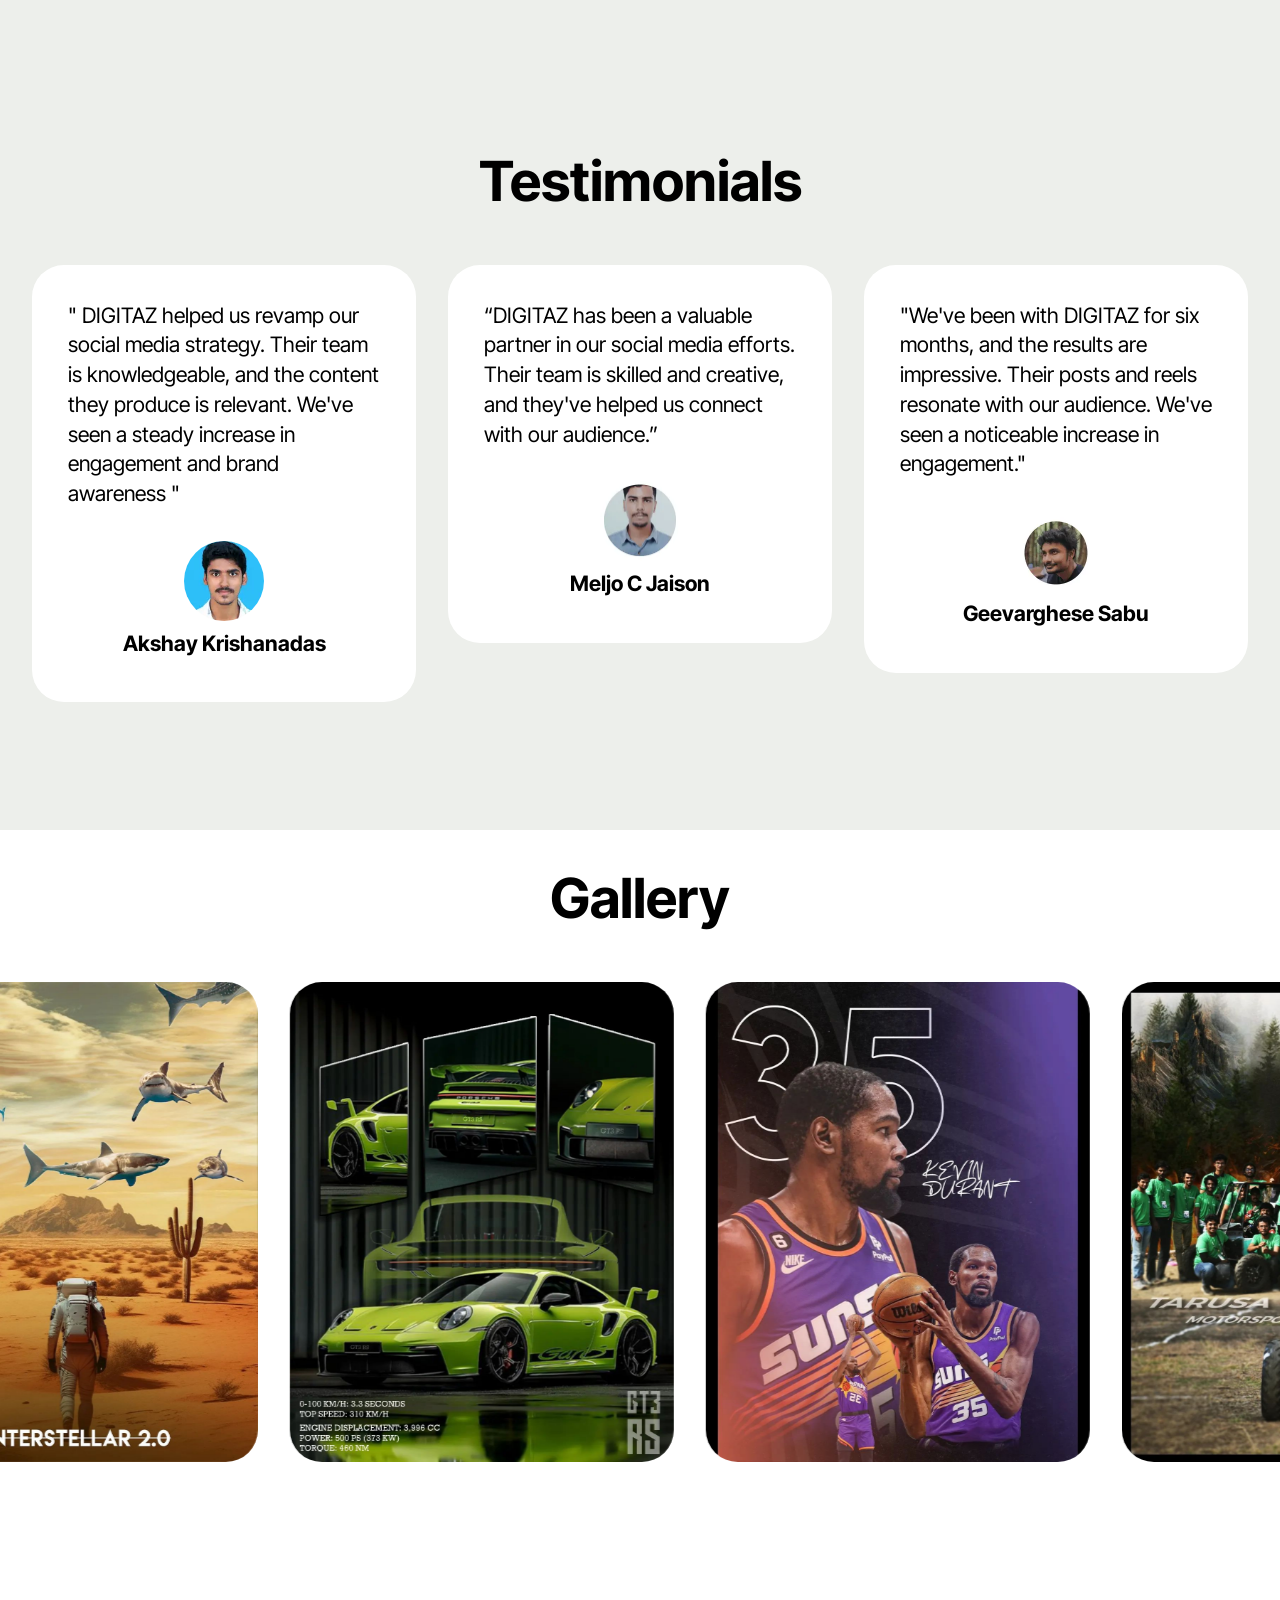
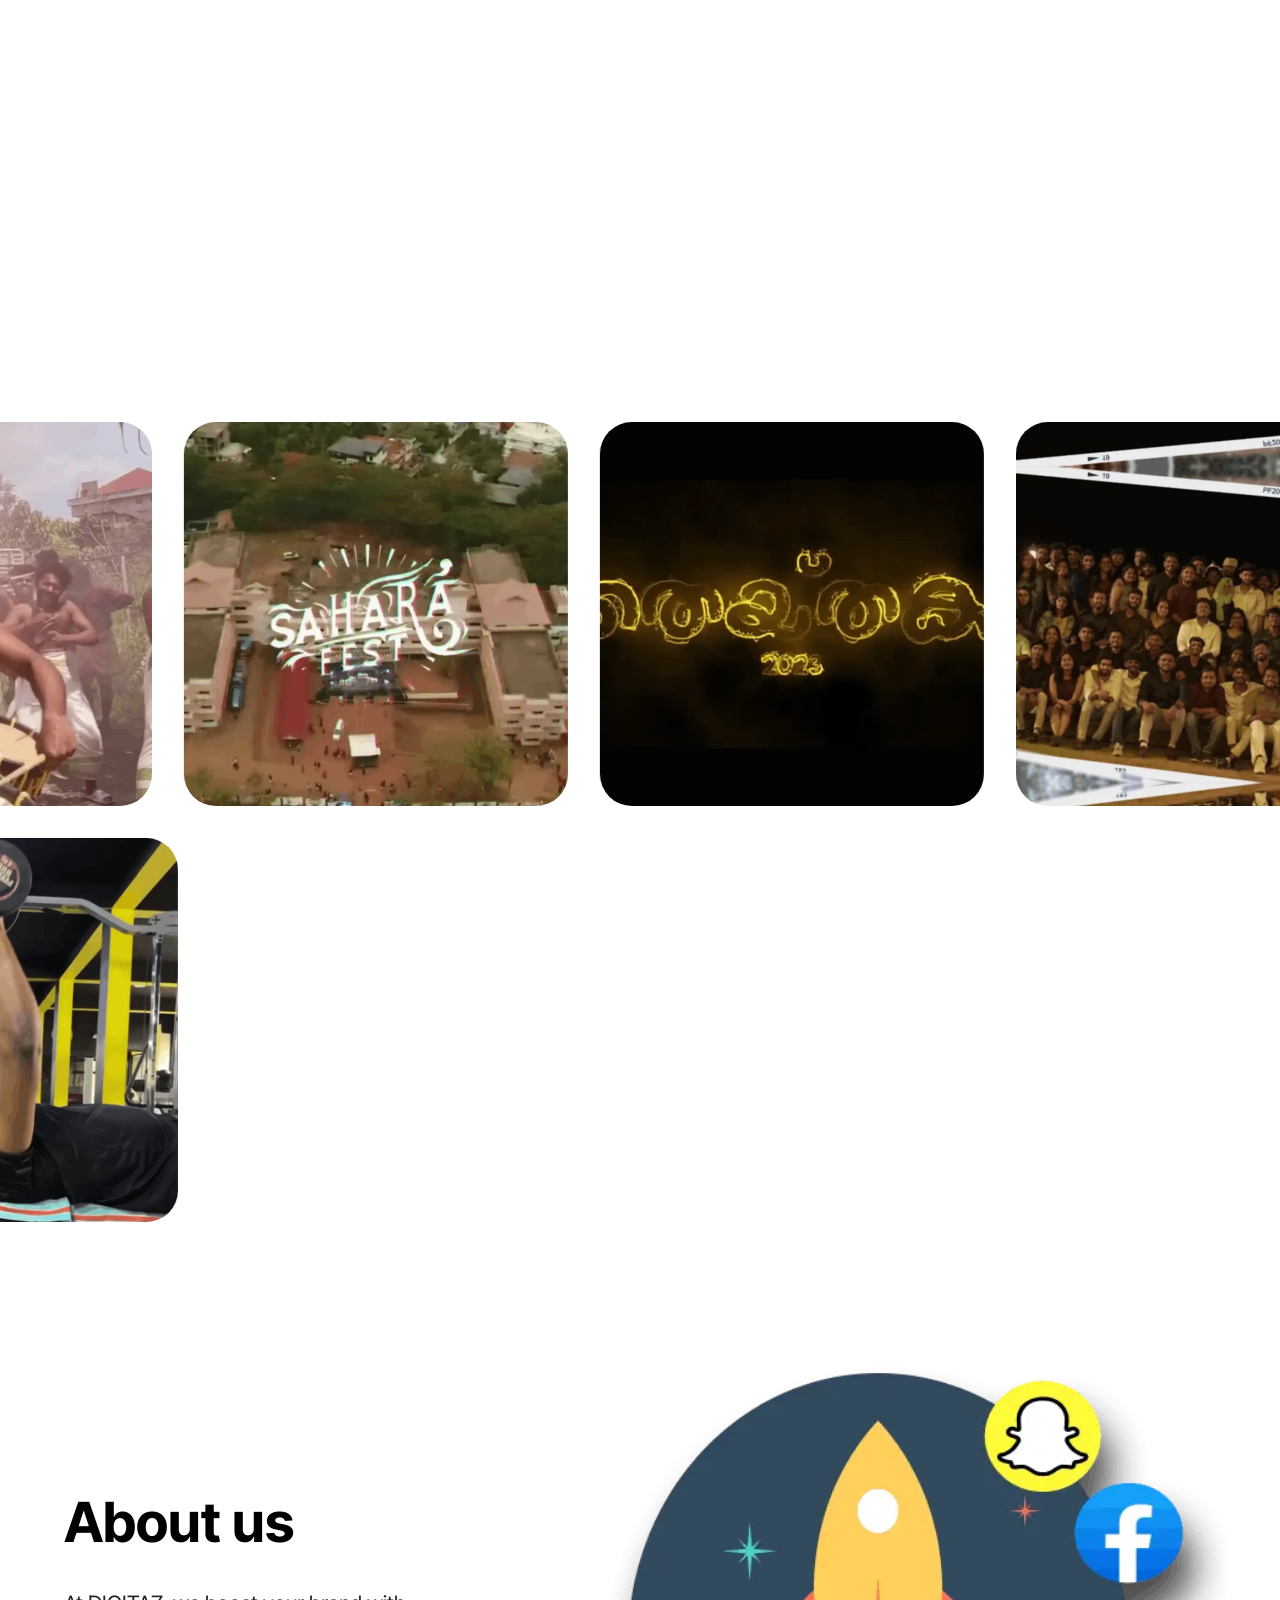
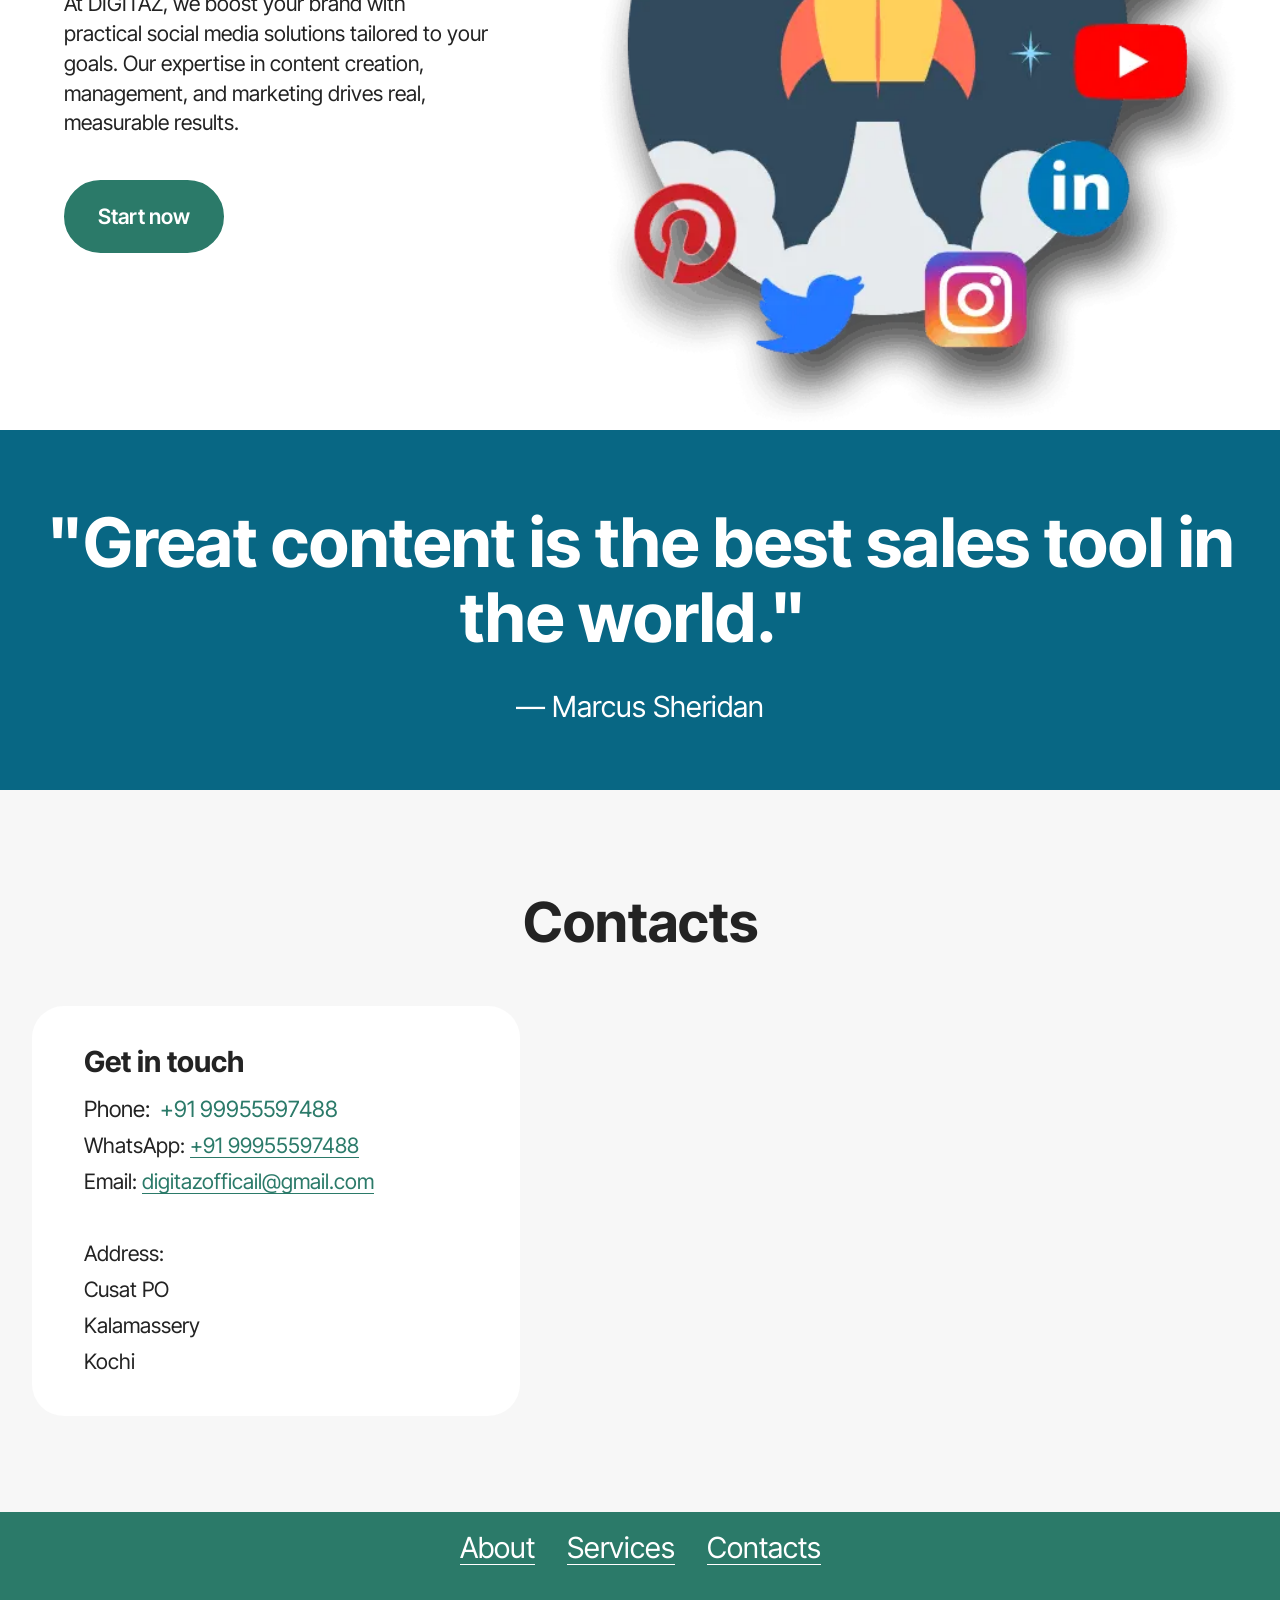
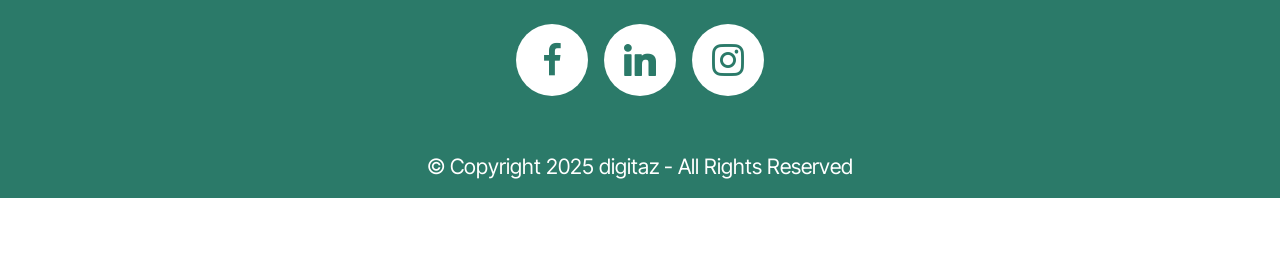
<file: New folder/index.html>
<!DOCTYPE html>
<html  >
<head>
  <!-- Site made with Mobirise Website Builder v5.9.18, https://mobirise.com -->
  <meta charset="UTF-8">
  <meta http-equiv="X-UA-Compatible" content="IE=edge">
  <meta name="generator" content="Mobirise v5.9.18, mobirise.com">
  <meta name="viewport" content="width=device-width, initial-scale=1, minimum-scale=1">
  <link rel="shortcut icon" href="assets/images/digitaz-d-letter-blue-224x224.png" type="image/x-icon">
  <meta name="description" content="">
  
  
  <title>Home</title>
  <link rel="stylesheet" href="assets/web/assets/mobirise-icons2/mobirise2.css">
  <link rel="stylesheet" href="assets/bootstrap/css/bootstrap.min.css">
  <link rel="stylesheet" href="assets/bootstrap/css/bootstrap-grid.min.css">
  <link rel="stylesheet" href="assets/bootstrap/css/bootstrap-reboot.min.css">
  <link rel="stylesheet" href="assets/animatecss/animate.css">
  <link rel="stylesheet" href="assets/dropdown/css/style.css">
  <link rel="stylesheet" href="assets/socicon/css/styles.css">
  <link rel="stylesheet" href="assets/theme/css/style.css">
  <link rel="preload" href="https://fonts.googleapis.com/css?family=Inter+Tight:100,200,300,400,500,600,700,800,900,100i,200i,300i,400i,500i,600i,700i,800i,900i&display=swap" as="style" onload="this.onload=null;this.rel='stylesheet'">
  <noscript><link rel="stylesheet" href="https://fonts.googleapis.com/css?family=Inter+Tight:100,200,300,400,500,600,700,800,900,100i,200i,300i,400i,500i,600i,700i,800i,900i&display=swap"></noscript>
  <link rel="preload" as="style" href="assets/mobirise/css/mbr-additional.css?v=001ds2"><link rel="stylesheet" href="assets/mobirise/css/mbr-additional.css?v=001ds2" type="text/css">

  
  
  
</head>
<body>
  
  <section data-bs-version="5.1" class="menu menu2 cid-tJS6tZXiPa" once="menu" id="menu02-0">
	

	<nav class="navbar navbar-dropdown navbar-fixed-top navbar-expand-lg">
		<div class="container">
			<div class="navbar-brand">
				
				<span class="navbar-caption-wrap"><a class="navbar-caption text-black display-5" href="index.html#top">DIGITAZ</a></span>
			</div>
			<button class="navbar-toggler" type="button" data-toggle="collapse" data-bs-toggle="collapse" data-target="#navbarSupportedContent" data-bs-target="#navbarSupportedContent" aria-controls="navbarNavAltMarkup" aria-expanded="false" aria-label="Toggle navigation">
				<div class="hamburger">
					<span></span>
					<span></span>
					<span></span>
					<span></span>
				</div>
			</button>
			<div class="collapse navbar-collapse" id="navbarSupportedContent">
				<ul class="navbar-nav nav-dropdown" data-app-modern-menu="true"><li class="nav-item">
						<a class="nav-link link text-black text-primary display-4" href="index.html#features017-1z" aria-expanded="false">Services</a>
					</li><li class="nav-item"><a class="nav-link link text-black text-primary display-4" href="index.html#gallery04-20">gallery</a></li><li class="nav-item">
						<a class="nav-link link text-black text-primary display-4" href="index.html#header01-7">About</a>
					</li><li class="nav-item">
						<a class="nav-link link text-black text-primary display-4" href="index.html#contacts02-9">Contacts</a>
					</li></ul>
				<div class="icons-menu">
					<a class="iconfont-wrapper" href="tel:+919995597488">
						<span class="p-2 mbr-iconfont mobi-mbri-phone mobi-mbri"></span>
					</a>
					<a class="iconfont-wrapper" href="mailto:digitazofficial@gmail.com">
						<span class="p-2 mbr-iconfont mobi-mbri-letter mobi-mbri"></span>
					</a>
					<a class="iconfont-wrapper" href="index.html#contacts02-9">
						<span class="p-2 mbr-iconfont mobi-mbri-map-pin mobi-mbri"></span>
					</a>
					
				</div>
				<div class="navbar-buttons mbr-section-btn"><a class="btn btn-primary display-4" href="index.html#contacts02-9">Contact</a></div>
			</div>
		</div>
	</nav>
</section>

<section data-bs-version="5.1" class="header1 cid-ujK7TH4Vl7" id="header01-23">
	

	
	

	<div class="container-fluid">
		<div class="row justify-content-center">
			<div class="col-12 col-md-12 col-lg-8 image-wrapper">
				<img class="w-100" src="assets/images/untitled-1.webp" alt="Digitaz Content Agency">
			</div>
			<div class="col-12 col-lg col-md-12">
				<div class="text-wrapper align-left">
					<h1 class="mbr-section-title mbr-fonts-style mb-4 display-2"><strong>Grow Business With Content</strong></h1>
					<p class="mbr-text mbr-fonts-style mb-4 display-7">
						We create content and market them for your business
					</p>
					<div class="mbr-section-btn mt-3"><a class="btn btn-primary-outline display-7" href="https://forms.gle/5xZS9dfz7DHAWJ366">Get started</a></div>
				</div>
			</div>
		</div>
	</div>
</section>

<section data-bs-version="5.1" class="features017 mbr-embla cid-ujIwcbei7v" id="features017-1z">
	
	
	<div class="position-relative">
		<div class="container-fluid">
			<div class="row justify-content-center">
				<div class="col-12 content-head">
					<div class="mbr-section-head mb-5">
						<h4 class="mbr-section-title mbr-fonts-style align-center mb-0 display-2">
							<strong>Services</strong>
						</h4>
						<h5 class="mbr-section-subtitle mbr-fonts-style align-center mb-0 mt-4 display-7">
							Here's What We Do</h5>
					</div>
				</div>
			</div>
		</div>

		<div class="embla" data-skip-snaps="true" data-align="center" data-contain-scroll="trimSnaps" data-auto-play-interval="5" data-draggable="true">
			<div class="embla__viewport container-fluid">
				<div class="embla__container">
					<div class="embla__slide slider-image item active" style="margin-left: 1rem; margin-right: 1rem;">
						<div class="slide-content">
							<div class="item-img">
								<div class="item-wrapper">
									<img src="assets/images/get-like-on-your-social-media-480x480.webp" alt="Social Media Management" title="" data-slide-to="0" data-bs-slide-to="0">
								</div>
							</div>
							<div class="item-content">
								<h5 class="item-title mbr-fonts-style display-5">
									<strong>Social Media Management</strong></h5>
								
								<p class="mbr-text mbr-fonts-style mt-3 display-7">
									Our Social Media Management service handles everything from account setup and content scheduling to community engagement and performance monitoring. Save time and boost your online presence with our professional management</p>
							</div>

							<div class="mbr-section-btn item-footer mt-2"><a href="https://forms.gle/5xZS9dfz7DHAWJ366" class="btn item-btn btn-primary display-7" target="_blank">Start Now</a></div>
						</div>
					</div>
					<div class="embla__slide slider-image item" style="margin-left: 1rem; margin-right: 1rem;">
						<div class="slide-content">
							<div class="item-img">
								<div class="item-wrapper">
									<img src="assets/images/free-photo-influencer-posting-on-social-media-600x400.webp" alt="Content Creation" title="" data-slide-to="2" data-bs-slide-to="2">
								</div>
							</div>
							<div class="item-content">
								<h5 class="item-title mbr-fonts-style display-5">
									<strong>Content Creation</strong></h5>
								
								<p class="mbr-text mbr-fonts-style mt-3 display-7">
									Our Social Media Content Creation service delivers high-quality graphics, videos, and copywriting tailored to your brand. Enhance your social media presence with engaging, professional content designed to captivate your audience</p>
							</div>
							<div class="mbr-section-btn item-footer mt-2"><a href="https://forms.gle/5xZS9dfz7DHAWJ366" class="btn item-btn btn-primary display-7" target="_blank">Start Now</a></div>
						</div>
					</div>
					<div class="embla__slide slider-image item" style="margin-left: 1rem; margin-right: 1rem;">
						<div class="slide-content">
							<div class="item-img">
								<div class="item-wrapper">
									<img src="assets/images/seo-444x388.webp" alt="Seo Optimisation" title="" data-slide-to="3" data-bs-slide-to="3">
								</div>
							</div>
							<div class="item-content">
								<h5 class="item-title mbr-fonts-style display-5">
									<strong>Seo Optimisation</strong></h5>
								
								<p class="mbr-text mbr-fonts-style mt-3 display-7">
									Our SEO Optimization service enhances your website's search engine ranking through targeted keyword research, on-page and off-page optimization, and technical SEO improvements. Increase your organic traffic and improve your online visibility with our expert SEO strategies</p>
							</div>
							<div class="mbr-section-btn item-footer mt-2"><a href="https://forms.gle/5xZS9dfz7DHAWJ366" class="btn item-btn btn-primary display-7" target="_blank">Start Now</a></div>
						</div>
					</div>
					<div class="embla__slide slider-image item" style="margin-left: 1rem; margin-right: 1rem;">
						<div class="slide-content">
							<div class="item-img">
								<div class="item-wrapper">
									<img src="assets/images/3bd2eb45a82afed688f98473a0bdd9b9-564x376.webp" alt="Video Editing" title="" data-slide-to="4" data-bs-slide-to="4">
								</div>
							</div>
							<div class="item-content">
								<h5 class="item-title mbr-fonts-style display-5">
									<strong>Video Editing</strong></h5>
								
								<p class="mbr-text mbr-fonts-style mt-3 display-7">
									Our Video Editing service transforms your raw footage into polished, engaging videos that tell your brand's story. From seamless transitions to compelling visuals, we ensure your videos stand out and resonate with your audience
								</p>
							</div>
							<div class="mbr-section-btn item-footer mt-2"><a href="https://forms.gle/5xZS9dfz7DHAWJ366" class="btn item-btn btn-primary display-7" target="_blank">Start Now</a></div>
						</div>
					</div>
					<div class="embla__slide slider-image item" style="margin-left: 1rem; margin-right: 1rem;">
						<div class="slide-content">
							<div class="item-img">
								<div class="item-wrapper">
									<img src="assets/images/1dcd576ce8e6d25030b49fca1009defc-564x705.webp" alt="Thumbnail Design" title="" data-slide-to="5" data-bs-slide-to="5">
								</div>
							</div>
							<div class="item-content">
								<h5 class="item-title mbr-fonts-style display-5">
									<strong>Thumbnail Design</strong></h5>
								
								<p class="mbr-text mbr-fonts-style mt-3 display-7">Our Thumbnail Design service creates visually appealing and attention-grabbing thumbnails that increase your content's click-through rates. Stand out in crowded feeds with custom-designed thumbnails tailored to your brand's style</p>
							</div>
							<div class="mbr-section-btn item-footer mt-2"><a href="https://forms.gle/5xZS9dfz7DHAWJ366" class="btn item-btn btn-primary display-7" target="_blank">Start Now</a></div>
						</div>
					</div>
					<div class="embla__slide slider-image item" style="margin-left: 1rem; margin-right: 1rem;">
						<div class="slide-content">
							<div class="item-img">
								<div class="item-wrapper">
									<img src="assets/images/google-ads-management-services-622x599.webp" alt="Ad Campaigns" title="" data-slide-to="6" data-bs-slide-to="6">
								</div>
							</div>
							<div class="item-content">
								<h5 class="item-title mbr-fonts-style display-5"><strong>Ad Campaigns</strong></h5>
								
								<p class="mbr-text mbr-fonts-style mt-3 display-7">Our Ad Campaigns service crafts and manages tailored advertising strategies to reach your target audience effectively. From precise audience targeting to performance analysis, we ensure your ads achieve maximum impact</p>
							</div>
							<div class="mbr-section-btn item-footer mt-2"><a href="https://forms.gle/5xZS9dfz7DHAWJ366" class="btn item-btn btn-primary display-7" target="_blank">Start Now</a></div>
						</div>
					</div>
					<div class="embla__slide slider-image item" style="margin-left: 1rem; margin-right: 1rem;">
						<div class="slide-content">
							<div class="item-img">
								<div class="item-wrapper">
									<img src="assets/images/premium-vector-megaphone-and-facebook-social-media-icons-600x500.webp" alt="Performance Marketing" title="" data-slide-to="7" data-bs-slide-to="7">
								</div>
							</div>
							<div class="item-content">
								<h5 class="item-title mbr-fonts-style display-5"><strong>Performance Marketing</strong></h5>
								
								<p class="mbr-text mbr-fonts-style mt-3 display-7">Our Performance Marketing service focuses on delivering measurable results through targeted strategies and analytics. We optimize your marketing efforts to maximize ROI, drive conversions, and enhance your overall digital presence</p>
							</div>
							<div class="mbr-section-btn item-footer mt-2"><a href="https://forms.gle/5xZS9dfz7DHAWJ366" class="btn item-btn btn-primary display-7" target="_blank">Start Now</a></div>
						</div>
					</div>
					<div class="embla__slide slider-image item" style="margin-left: 1rem; margin-right: 1rem;">
					<div class="slide-content">
						<div class="item-img">
							<div class="item-wrapper">
								<img src="assets/images/invertir-en-branding-necesario-para-el-xito-de-la-empresa-600x400.webp" alt="Personal Branding" title="" data-slide-to="8" data-bs-slide-to="8">
							</div>
						</div>
						<div class="item-content">
							<h5 class="item-title mbr-fonts-style display-5">
								<strong>Personal Branding</strong></h5>
							
							<p class="mbr-text mbr-fonts-style mt-3 display-7">Our Personal Branding service helps you craft and elevate your unique professional identity. From developing a compelling narrative to creating a consistent online presence, we ensure your personal brand stands out and resonates with your target audience</p>
						</div>
						<div class="mbr-section-btn item-footer mt-2"><a href="https://forms.gle/5xZS9dfz7DHAWJ366" class="btn item-btn btn-primary display-7" target="_blank">Start Now</a></div>
					</div>
					</div>
				</div>
			</div>
			<button class="embla__button embla__button--prev">
				<span class="mobi-mbri mobi-mbri-arrow-prev mbr-iconfont" aria-hidden="true"></span>
				<span class="sr-only visually-hidden visually-hidden visually-hidden">Previous</span>
			</button>
			<button class="embla__button embla__button--next">
				<span class="mobi-mbri mobi-mbri-arrow-next mbr-iconfont" aria-hidden="true"></span>
				<span class="sr-only visually-hidden visually-hidden visually-hidden">Next</span>
			</button>
		</div>
	</div>
</section>

<section data-bs-version="5.1" class="features6 start cid-ujIw7c5GHu" id="features06-1y">
	
	
	<div class="container">
		<div class="row justify-content-center">
			<div class="col-12 content-head">
				<div class="mbr-section-head mb-5">
					<h4 class="mbr-section-title mbr-fonts-style align-center mb-0 display-2">
						<strong>Our Secret Recipe</strong></h4>
					
					<div class="mbr-section-btn item-footer mt-4"><a href="https://forms.gle/5xZS9dfz7DHAWJ366" class="btn item-btn btn-secondary display-7">Get started</a></div>
				</div>
			</div>
		</div>
		<div class="row">
			<div class="item features-image col-12 col-md-6 col-lg-4">
				<div class="item-wrapper">
					<div class="item-img">
						<img src="assets/images/version-control-customizable-cartoon-illustrations-bro-style-736x736.webp" alt="Concept Development">
					</div>
					<div class="item-content">
						<h5 class="item-title mbr-fonts-style display-5"><strong>Concept Development</strong></h5>
						<p class="mbr-text mbr-fonts-style display-7">Start by brainstorming and refining ideas to align with your goals and audience. Develop a strategic plan that outlines objectives, target audience, and key messages for effective content creation<br></p>
						
					</div>
				</div>
			</div>
			<div class="item features-image col-12 col-md-6 col-lg-4">
				<div class="item-wrapper">
					<div class="item-img">
						<img src="assets/images/uygguvuyuyviu-680x510.webp" alt="Content Creation">
					</div>
					<div class="item-content">
						<h5 class="item-title mbr-fonts-style display-5"><strong>Content Creation</strong></h5>
						<p class="mbr-text mbr-fonts-style display-7">
							Transform your ideas into high-quality graphics, videos, and copy. Ensure each piece is optimized and aligned with your brand’s messaging to captivate your audience and drive results</p>
						
					</div>
				</div>
			</div>
			<div class="item features-image col-12 col-md-6 col-lg-4">
				<div class="item-wrapper">
					<div class="item-img">
						<img src="assets/images/free-vector-setup-analytics-concept-illustration-626x417.webp" alt="Posting And Marketing">
					</div>
					<div class="item-content">
						<h5 class="item-title mbr-fonts-style display-5"><strong>Posting And Analysis</strong></h5>
						<p class="mbr-text mbr-fonts-style display-7">Schedule and publish content strategically across platforms. Use targeted marketing and ad campaigns to enhance reach and monitor performance to optimize your strategy for better results<br>
						</p>
						
					</div>
				</div>
			</div>
		</div>
	</div>
</section>

<section data-bs-version="5.1" class="people04 cid-ujmiScxnWO" id="people04-1i">
	
	
	<div class="container">
		<div class="row mb-5 justify-content-center">
			<div class="col-12 mb-0 content-head">
				<h3 class="mbr-section-title mbr-fonts-style align-center mb-0 display-2">
					<strong>Testimonials</strong>
				</h3>
				
			</div>
		</div>
		<div class="row mbr-masonry" data-masonry="{&quot;percentPosition&quot;: true }">
			<div class="item features-without-image col-12 col-md-6 col-lg-4 active">
				<div class="item-wrapper">
					<div class="card-box align-left">
						<p class="card-text mbr-fonts-style display-7">" DIGITAZ helped us revamp our social media strategy. Their team is knowledgeable, and the content they produce is relevant. We've seen a steady increase in engagement and brand awareness "
						</p>
						<div class="img-wrapper mt-4 mb-2">
							<img src="assets/images/screenshot-2024-07-27-221921-160x162.webp" alt="Akshay Krishnadas" data-slide-to="0" data-bs-slide-to="0">
						</div>
						<h5 class="card-title mbr-fonts-style display-7"><strong>Akshay Krishanadas</strong></h5>
					</div>
				</div>
			</div>
			<div class="item features-without-image col-12 col-md-6 col-lg-4">
				<div class="item-wrapper">
					<div class="card-box align-left">
						<p class="card-text mbr-fonts-style display-7">
							“DIGITAZ has been a valuable partner in our social media efforts. Their team is skilled and creative, and they've helped us connect with our audience.”
						</p>
						<div class="img-wrapper mt-4 mb-2">
							<img src="assets/images/screenshot-2024-07-27-221815-160x163.webp" data-slide-to="1" data-bs-slide-to="1" alt="Meljio C Jaison">
						</div>
						<h5 class="card-title mbr-fonts-style display-7"><strong>Meljo C Jaison</strong></h5>
					</div>
				</div>
			</div>
			<div class="item features-without-image col-12 col-md-6 col-lg-4">
				<div class="item-wrapper">
					<div class="card-box align-left">
						<p class="card-text mbr-fonts-style display-7">"We've been with DIGITAZ for six months, and the results are impressive. Their posts and reels resonate with our audience. We've seen a noticeable increase in engagement."<br></p>
						<div class="img-wrapper mt-4 mb-2">
							<img src="assets/images/screenshot-2024-07-27-221902-160x160.webp" data-slide-to="2" data-bs-slide-to="2" alt="Geevarghese Sabu">
						</div>
						<h5 class="card-title mbr-fonts-style display-7"><strong>Geevarghese Sabu</strong></h5>
					</div>
				</div>
			</div>
			
			
			
		</div>
	</div>
</section>

<section data-bs-version="5.1" class="gallery4 cid-ujIwvnYGjA" id="gallery04-20">
  
  
  <div class="container-fluid gallery-wrapper">
    <div class="row justify-content-center">
      <div class="col-12 content-head">
        <div class="mbr-section-head mb-5">
          <h4 class="mbr-section-title mbr-fonts-style align-center mb-0 display-2">
            <strong>Gallery</strong></h4>
          
        </div>
      </div>
    </div>
    <div class="grid-container">
      <div class="grid-container-1" style="transform: translate3d(-200px, 0px, 0px);">
        <div class="grid-item">
          <a href="https://www.instagram.com/p/C8Xd9IPSdFh/?utm_source=ig_web_copy_link&igsh=MzRlODBiNWFlZA=="><img src="assets/images/desert-in-whale.webp" alt="Interstellar 2.0"></a>
        </div>
        <div class="grid-item">
          <a href="https://www.instagram.com/p/C8U8xYty0N1/?utm_source=ig_web_copy_link&igsh=MzRlODBiNWFlZA=="><img src="assets/images/porche-911.webp" alt="TARUSA MOTORSPORT"></a>
        </div>
        <div class="grid-item">
          <a href="https://www.instagram.com/p/C3RwG5txAQl/?utm_source=ig_web_copy_link&igsh=MzRlODBiNWFlZA=="><img src="assets/images/kevin-durant.webp" alt="Kevin Durant"></a>
        </div>
        <div class="grid-item">
          <a href="https://www.instagram.com/p/C2HwTR0y9lJ/?utm_source=ig_web_copy_link&igsh=MzRlODBiNWFlZA=="><img src="assets/images/tarusa-4.webp" alt="PORCHE 911"></a>
        </div>
      </div>
      <div class="grid-container-2" style="transform: translate3d(-70px, 0px, 0px);">
        <div class="grid-item">
          <a href="https://drive.google.com/file/d/1Ty5BX6n0sTGldgpHPPy6M97ZeUfmDDSF/view?usp=drive_link"><img src="assets/images/cycle-final-735x788.webp" alt="JOKER poster"></a>
        </div>
        <div class="grid-item">
          <a href="https://drive.google.com/file/d/132c0tG0cls8WngZKMqYa_F29uBlzEmt3/view?usp=drive_link"><img src="assets/images/aadujeeevitham-3-921x1228.webp" alt="NERU poster"></a>
        </div>
        <div class="grid-item">
          <a href="https://www.instagram.com/p/C3P5jFzR5Kx/?utm_source=ig_web_copy_link&igsh=MzRlODBiNWFlZA=="><img src="assets/images/joker-3.webp" alt="Bharath cycle challenge poster"></a>
        </div>
        <div class="grid-item">
          <a href="https://www.instagram.com/p/C01PykfyH9a/?utm_source=ig_web_copy_link&igsh=MzRlODBiNWFlZA=="><img src="assets/images/neru-poster.webp" alt="Aadujeevitham poster"></a>
        </div>
      </div>
    </div>
  </div>
</section>

<section data-bs-version="5.1" class="gallery4 cid-ujK85n8iNF" id="gallery04-24">
  
  
  <div class="container-fluid gallery-wrapper">
    <div class="row justify-content-center">
      <div class="col-12 content-head">
        
      </div>
    </div>
    <div class="grid-container">
      <div class="grid-container-1" style="transform: translate3d(-200px, 0px, 0px);">
        <div class="grid-item">
          <a href="https://www.instagram.com/reel/C6fb45FylWp/?utm_source=ig_web_copy_link&igsh=MzRlODBiNWFlZA=="><img src="assets/images/farewell-1-921x921.webp" alt="Farewell Aftermovie"></a>
        </div>
        <div class="grid-item">
          <a href="https://www.instagram.com/reel/CwhH25rMUrL/?utm_source=ig_web_copy_link&igsh=MzRlODBiNWFlZA=="><img src="assets/images/onam-aftermovie-921x921.webp" alt="Onam aftermovie"></a>
        </div>
        <div class="grid-item">
          <a href="https://www.instagram.com/reel/CuPdfX5sSto/?utm_source=ig_web_copy_link&igsh=MzRlODBiNWFlZA=="><img src="assets/images/sahara-hostel-fest-921x921.webp" alt="Sahara Hostel Fest"></a>
        </div>
        <div class="grid-item">
          <a href="https://www.instagram.com/reel/CwIIw3UB4fi/?utm_source=ig_web_copy_link&igsh=MzRlODBiNWFlZA=="><img src="assets/images/trailer-onam-921x921.webp" alt="Onam Trailer"></a>
        </div>
      </div>
      <div class="grid-container-2" style="transform: translate3d(-70px, 0px, 0px);">
        <div class="grid-item">
          <a href="https://www.instagram.com/reel/CxySvTbSRBg/?utm_source=ig_web_copy_link&igsh=MzRlODBiNWFlZA=="><img src="assets/images/marzi-2-921x921.webp" alt="Birthday reel"></a>
        </div>
        <div class="grid-item">
          <a href="https://www.instagram.com/reel/CvM4hE6gNbw/?utm_source=ig_web_copy_link&igsh=MzRlODBiNWFlZA=="><img src="assets/images/beach-reel-921x921.webp" alt="Gym aftermovie"></a>
        </div>
        <div class="grid-item">
          <a href="https://www.instagram.com/reel/Cx80jDoRrpM/?utm_source=ig_web_copy_link&igsh=MzRlODBiNWFlZA=="><img src="assets/images/supreena-birthday-921x921.webp" alt="Marzi performance"></a>
        </div>
        <div class="grid-item">
          <a href="https://www.instagram.com/reel/C0WI79ZMsTW/?utm_source=ig_web_copy_link&igsh=MzRlODBiNWFlZA=="><img src="assets/images/gym-2-921x921.webp" alt="Beach reel"></a>
        </div>
      </div>
    </div>
  </div>
</section>

<section data-bs-version="5.1" class="header1 cid-tJS9vXDdRK" id="header01-7">
	

	
	

	<div class="container">
		<div class="row justify-content-center">
			<div class="col-12 col-md-12 col-lg-7 image-wrapper">
				<img class="w-100" src="assets/images/rocket-svgrepo-com-1-1-569x582.webp" alt="Digitaz Media Marketing and Content Agency">
			</div>
			<div class="col-12 col-lg col-md-12">
				<div class="text-wrapper align-left">
					<h1 class="mbr-section-title mbr-fonts-style mb-4 display-2"><strong>About us</strong></h1>
					<p class="mbr-text mbr-fonts-style mb-4 display-7">At DIGITAZ, we boost your brand with practical social media solutions tailored to your goals. Our expertise in content creation, management, and marketing drives real, measurable results.<br></p>
					<div class="mbr-section-btn mt-3"><a class="btn btn-primary display-7" href="https://forms.gle/5xZS9dfz7DHAWJ366">Start now</a></div>
				</div>
			</div>
		</div>
	</div>
</section>

<section data-bs-version="5.1" class="header09 cid-tLAX5BnXkJ" id="header09-q">
	
	
	<div class="container">
		<div class="row">
			<div class="content-wrap col-12 col-md-12">
				<h1 class="mbr-section-title mbr-fonts-style mbr-white mb-4 display-1"><strong>"Great content is the best sales tool in the world."&nbsp;</strong></h1>
				<h2 class="mbr-section-title mbr-fonts-style mbr-white mb-4 display-5">— Marcus Sheridan</h2>
				
				
			</div>
		</div>
	</div>
</section>

<section data-bs-version="5.1" class="contacts2 map1 cid-tLdYHD757A" id="contacts02-9">

    

    
    <div class="container">
        <div class="mbr-section-head mb-5">
            <h3 class="mbr-section-title mbr-fonts-style align-center mb-0 display-2">
                <strong>Contacts</strong>
            </h3>
            
        </div>
        <div class="row justify-content-center mt-4">
            <div class="card col-12 col-md-5">
                <div class="card-wrapper">
                    <div class="text-wrapper">
                        <h5 class="cardTitle mbr-fonts-style mb-2 display-5">
                        <strong>Get in touch</strong></h5>
                    <ul class="list mbr-fonts-style display-7">
                        <li class="mbr-text item-wrap"><span style="font-size: 1.4rem;">Phone:&nbsp; <a href="tel:+919995597488" class="text-primary">+91 99955597488</a></span><br></li>
                        <li class="mbr-text item-wrap">WhatsApp: <a href="https://wa.me/919995597488" class="text-primary">+91 99955597488</a></li>
                        <li class="mbr-text item-wrap">Email: <a href="mailto:digitazofficial@gmail.com" class="text-primary">digitazofficail@gmail.com</a></li><li class="mbr-text item-wrap"><br></li>
                        <li class="mbr-text item-wrap">Address: </li><li class="mbr-text item-wrap">Cusat PO&nbsp;</li><li class="mbr-text item-wrap">Kalamassery&nbsp;</li><li class="mbr-text item-wrap">Kochi</li>
                    </ul>
                    </div>
                </div>
            </div>
            <div class="map-wrapper col-12 col-md-7">
                <div class="google-map"><iframe frameborder="0" style="border:0" src="https://www.google.com/maps/embed?pb=!1m18!1m12!1m3!1d3928.682400854617!2d76.32600457478492!3d10.043045172293093!2m3!1f0!2f0!3f0!3m2!1i1024!2i768!4f13.1!3m3!1m2!1s0x3b080c3783a58d15%3A0x4ddc3c29ec0a8d24!2sCUSAT%20Post%20Office!5e0!3m2!1sen!2sin!4v1722087732022!5m2!1sen!2sin" allowfullscreen=""></iframe></div>
            </div>
        </div>
    </div>
</section>

<section data-bs-version="5.1" class="footer1 programm5 cid-tJS9NNcTLZ" once="footers" id="footer03-8">

        

    

    <div class="container">
        <div class="row">

            <div class="row-links mb-4">
                <ul class="header-menu">
                  
                  
                  
                  
                <li class="header-menu-item mbr-fonts-style display-5"><a href="index.html#header01-7" class="text-danger text-primary">About</a></li><li class="header-menu-item mbr-fonts-style display-5"><a href="index.html#features017-1z" class="text-danger text-primary">Services</a></li><li class="header-menu-item mbr-fonts-style display-5"><a href="index.html#contacts02-9" class="text-danger text-primary">Contacts</a></li></ul>
              </div>

            <div class="col-12">
                <div class="social-row">
                    <div class="soc-item">
                        <a href="https://www.facebook.com/digitaz.in/" target="_blank">
                            <span class="mbr-iconfont display-7 socicon-facebook socicon"></span>
                        </a>
                    </div>
                    <div class="soc-item">
                        <a href="https://www.linkedin.com/in/digitaz-media-2795092b6/" target="_blank">
                            <span class="mbr-iconfont socicon-linkedin socicon"></span>
                        </a>
                    </div>
                    <div class="soc-item">
                        <a href="https://www.instagram.com/digitaz.in/?locale=nl" target="_blank">
                            <span class="mbr-iconfont socicon-instagram socicon"></span>
                        </a>
                    </div>
                    
                    
                </div>
            </div>
            <div class="col-12 mt-5">
                <p class="mbr-fonts-style copyright display-7">
                    © Copyright 2025 digitaz - All Rights Reserved
                </p>
            </div>
        </div>
    </div>
</section><section class="display-7" style="padding: 0;align-items: center;justify-content: center;flex-wrap: wrap;    align-content: center;display: flex;position: relative;height: 4rem;"><a href="https://mobiri.se/3339392" style="flex: 1 1;height: 4rem;position: absolute;width: 100%;z-index: 1;"><img alt="" style="height: 4rem;" src="[data-uri]"></a><p style="margin: 0;text-align: center;" class="display-7">&#8204;</p><a style="z-index:1" href="https://mobirise.com/offline-website-builder.html">Offline Website Builder</a></section><script src="assets/bootstrap/js/bootstrap.bundle.min.js"></script>  <script src="assets/smoothscroll/smooth-scroll.js"></script>  <script src="assets/ytplayer/index.js"></script>  <script src="assets/dropdown/js/navbar-dropdown.js"></script>  <script src="assets/embla/embla.min.js"></script>  <script src="assets/embla/script.js"></script>  <script src="assets/masonry/masonry.pkgd.min.js"></script>  <script src="assets/imagesloaded/imagesloaded.pkgd.min.js"></script>  <script src="assets/scrollgallery/scroll-gallery.js"></script>  <script src="assets/theme/js/script.js"></script>  
  
  
  <input name="animation" type="hidden">
  </body>
</html>
</file>
<file: assets/web/assets/mobirise-icons2/mobirise2.css>
@font-face {
  font-family: 'Moririse2';
  font-display: swap;
  src:  url('mobirise2.eot?f2bix4');
  src:  url('mobirise2.eot?f2bix4#iefix') format('embedded-opentype'),
    url('mobirise2.ttf?f2bix4') format('truetype'),
    url('mobirise2.woff?f2bix4') format('woff'),
    url('mobirise2.svg?f2bix4#mobirise2') format('svg');
  font-weight: normal;
  font-style: normal;
}

[class^="mobi-"], [class*=" mobi-"] {
  /* use !important to prevent issues with browser extensions that change fonts */
  font-family: 'Moririse2' !important;
  speak: none;
  font-style: normal;
  font-weight: normal;
  font-variant: normal;
  text-transform: none;
  line-height: 1;

  /* Better Font Rendering =========== */
  -webkit-font-smoothing: antialiased;
  -moz-osx-font-smoothing: grayscale;
}

.mobi-mbri-add-submenu:before {
  content: "\e900";
}
.mobi-mbri-alert:before {
  content: "\e901";
}
.mobi-mbri-align-center:before {
  content: "\e902";
}
.mobi-mbri-align-justify:before {
  content: "\e903";
}
.mobi-mbri-align-left:before {
  content: "\e904";
}
.mobi-mbri-align-right:before {
  content: "\e905";
}
.mobi-mbri-android:before {
  content: "\e906";
}
.mobi-mbri-apple:before {
  content: "\e907";
}
.mobi-mbri-arrow-down:before {
  content: "\e908";
}
.mobi-mbri-arrow-next:before {
  content: "\e909";
}
.mobi-mbri-arrow-prev:before {
  content: "\e90a";
}
.mobi-mbri-arrow-up:before {
  content: "\e90b";
}
.mobi-mbri-bold:before {
  content: "\e90c";
}
.mobi-mbri-bookmark:before {
  content: "\e90d";
}
.mobi-mbri-bootstrap:before {
  content: "\e90e";
}
.mobi-mbri-briefcase:before {
  content: "\e90f";
}
.mobi-mbri-browse:before {
  content: "\e910";
}
.mobi-mbri-bulleted-list:before {
  content: "\e911";
}
.mobi-mbri-calendar:before {
  content: "\e912";
}
.mobi-mbri-camera:before {
  content: "\e913";
}
.mobi-mbri-cart-add:before {
  content: "\e914";
}
.mobi-mbri-cart-full:before {
  content: "\e915";
}
.mobi-mbri-cash:before {
  content: "\e916";
}
.mobi-mbri-change-style:before {
  content: "\e917";
}
.mobi-mbri-chat:before {
  content: "\e918";
}
.mobi-mbri-clock:before {
  content: "\e919";
}
.mobi-mbri-close:before {
  content: "\e91a";
}
.mobi-mbri-cloud:before {
  content: "\e91b";
}
.mobi-mbri-code:before {
  content: "\e91c";
}
.mobi-mbri-contact-form:before {
  content: "\e91d";
}
.mobi-mbri-credit-card:before {
  content: "\e91e";
}
.mobi-mbri-cursor-click:before {
  content: "\e91f";
}
.mobi-mbri-cust-feedback:before {
  content: "\e920";
}
.mobi-mbri-database:before {
  content: "\e921";
}
.mobi-mbri-delivery:before {
  content: "\e922";
}
.mobi-mbri-desktop:before {
  content: "\e923";
}
.mobi-mbri-devices:before {
  content: "\e924";
}
.mobi-mbri-down:before {
  content: "\e925";
}
.mobi-mbri-download-2:before {
  content: "\e926";
}
.mobi-mbri-download:before {
  content: "\e927";
}
.mobi-mbri-drag-n-drop-2:before {
  content: "\e928";
}
.mobi-mbri-drag-n-drop:before {
  content: "\e929";
}
.mobi-mbri-edit-2:before {
  content: "\e92a";
}
.mobi-mbri-edit:before {
  content: "\e92b";
}
.mobi-mbri-error:before {
  content: "\e92c";
}
.mobi-mbri-extension:before {
  content: "\e92d";
}
.mobi-mbri-features:before {
  content: "\e92e";
}
.mobi-mbri-file:before {
  content: "\e92f";
}
.mobi-mbri-flag:before {
  content: "\e930";
}
.mobi-mbri-folder:before {
  content: "\e931";
}
.mobi-mbri-gift:before {
  content: "\e932";
}
.mobi-mbri-github:before {
  content: "\e933";
}
.mobi-mbri-globe-2:before {
  content: "\e934";
}
.mobi-mbri-globe:before {
  content: "\e935";
}
.mobi-mbri-growing-chart:before {
  content: "\e936";
}
.mobi-mbri-hearth:before {
  content: "\e937";
}
.mobi-mbri-help:before {
  content: "\e938";
}
.mobi-mbri-home:before {
  content: "\e939";
}
.mobi-mbri-hot-cup:before {
  content: "\e93a";
}
.mobi-mbri-idea:before {
  content: "\e93b";
}
.mobi-mbri-image-gallery:before {
  content: "\e93c";
}
.mobi-mbri-image-slider:before {
  content: "\e93d";
}
.mobi-mbri-info:before {
  content: "\e93e";
}
.mobi-mbri-italic:before {
  content: "\e93f";
}
.mobi-mbri-key:before {
  content: "\e940";
}
.mobi-mbri-laptop:before {
  content: "\e941";
}
.mobi-mbri-layers:before {
  content: "\e942";
}
.mobi-mbri-left-right:before {
  content: "\e943";
}
.mobi-mbri-left:before {
  content: "\e944";
}
.mobi-mbri-letter:before {
  content: "\e945";
}
.mobi-mbri-like:before {
  content: "\e946";
}
.mobi-mbri-link:before {
  content: "\e947";
}
.mobi-mbri-lock:before {
  content: "\e948";
}
.mobi-mbri-login:before {
  content: "\e949";
}
.mobi-mbri-logout:before {
  content: "\e94a";
}
.mobi-mbri-magic-stick:before {
  content: "\e94b";
}
.mobi-mbri-map-pin:before {
  content: "\e94c";
}
.mobi-mbri-menu:before {
  content: "\e94d";
}
.mobi-mbri-mobile-2:before {
  content: "\e94e";
}
.mobi-mbri-mobile-horizontal:before {
  content: "\e94f";
}
.mobi-mbri-mobile:before {
  content: "\e950";
}
.mobi-mbri-mobirise:before {
  content: "\e951";
}
.mobi-mbri-more-horizontal:before {
  content: "\e952";
}
.mobi-mbri-more-vertical:before {
  content: "\e953";
}
.mobi-mbri-music:before {
  content: "\e954";
}
.mobi-mbri-new-file:before {
  content: "\e955";
}
.mobi-mbri-numbered-list:before {
  content: "\e956";
}
.mobi-mbri-opened-folder:before {
  content: "\e957";
}
.mobi-mbri-pages:before {
  content: "\e958";
}
.mobi-mbri-paper-plane:before {
  content: "\e959";
}
.mobi-mbri-paperclip:before {
  content: "\e95a";
}
.mobi-mbri-phone:before {
  content: "\e95b";
}
.mobi-mbri-photo:before {
  content: "\e95c";
}
.mobi-mbri-photos:before {
  content: "\e95d";
}
.mobi-mbri-pin:before {
  content: "\e95e";
}
.mobi-mbri-play:before {
  content: "\e95f";
}
.mobi-mbri-plus:before {
  content: "\e960";
}
.mobi-mbri-preview:before {
  content: "\e961";
}
.mobi-mbri-print:before {
  content: "\e962";
}
.mobi-mbri-protect:before {
  content: "\e963";
}
.mobi-mbri-question:before {
  content: "\e964";
}
.mobi-mbri-quote-left:before {
  content: "\e965";
}
.mobi-mbri-quote-right:before {
  content: "\e966";
}
.mobi-mbri-redo:before {
  content: "\e967";
}
.mobi-mbri-refresh:before {
  content: "\e968";
}
.mobi-mbri-responsive-2:before {
  content: "\e969";
}
.mobi-mbri-responsive:before {
  content: "\e96a";
}
.mobi-mbri-right:before {
  content: "\e96b";
}
.mobi-mbri-rocket:before {
  content: "\e96c";
}
.mobi-mbri-sad-face:before {
  content: "\e96d";
}
.mobi-mbri-sale:before {
  content: "\e96e";
}
.mobi-mbri-save:before {
  content: "\e96f";
}
.mobi-mbri-search:before {
  content: "\e970";
}
.mobi-mbri-setting-2:before {
  content: "\e971";
}
.mobi-mbri-setting-3:before {
  content: "\e972";
}
.mobi-mbri-setting:before {
  content: "\e973";
}
.mobi-mbri-share:before {
  content: "\e974";
}
.mobi-mbri-shopping-bag:before {
  content: "\e975";
}
.mobi-mbri-shopping-basket:before {
  content: "\e976";
}
.mobi-mbri-shopping-cart:before {
  content: "\e977";
}
.mobi-mbri-sites:before {
  content: "\e978";
}
.mobi-mbri-smile-face:before {
  content: "\e979";
}
.mobi-mbri-speed:before {
  content: "\e97a";
}
.mobi-mbri-star:before {
  content: "\e97b";
}
.mobi-mbri-success:before {
  content: "\e97c";
}
.mobi-mbri-sun:before {
  content: "\e97d";
}
.mobi-mbri-sun2:before {
  content: "\e97e";
}
.mobi-mbri-tablet-vertical:before {
  content: "\e97f";
}
.mobi-mbri-tablet:before {
  content: "\e980";
}
.mobi-mbri-target:before {
  content: "\e981";
}
.mobi-mbri-timer:before {
  content: "\e982";
}
.mobi-mbri-to-ftp:before {
  content: "\e983";
}
.mobi-mbri-to-local-drive:before {
  content: "\e984";
}
.mobi-mbri-touch-swipe:before {
  content: "\e985";
}
.mobi-mbri-touch:before {
  content: "\e986";
}
.mobi-mbri-trash:before {
  content: "\e987";
}
.mobi-mbri-underline:before {
  content: "\e988";
}
.mobi-mbri-undo:before {
  content: "\e989";
}
.mobi-mbri-unlink:before {
  content: "\e98a";
}
.mobi-mbri-unlock:before {
  content: "\e98b";
}
.mobi-mbri-up-down:before {
  content: "\e98c";
}
.mobi-mbri-up:before {
  content: "\e98d";
}
.mobi-mbri-update:before {
  content: "\e98e";
}
.mobi-mbri-upload-2:before {
  content: "\e98f";
}
.mobi-mbri-upload:before {
  content: "\e990";
}
.mobi-mbri-user-2:before {
  content: "\e991";
}
.mobi-mbri-user:before {
  content: "\e992";
}
.mobi-mbri-users:before {
  content: "\e993";
}
.mobi-mbri-video-play:before {
  content: "\e994";
}
.mobi-mbri-video:before {
  content: "\e995";
}
.mobi-mbri-watch:before {
  content: "\e996";
}
.mobi-mbri-website-theme-2:before {
  content: "\e997";
}
.mobi-mbri-website-theme:before {
  content: "\e998";
}
.mobi-mbri-wifi:before {
  content: "\e999";
}
.mobi-mbri-windows:before {
  content: "\e99a";
}
.mobi-mbri-zoom-in:before {
  content: "\e99b";
}
.mobi-mbri-zoom-out:before {
  content: "\e99c";
}
</file>
<file: assets/dropdown/css/style.css>
.navbar-dropdown {
  left: 0;
  padding: 0;
  position: absolute;
  right: 0;
  top: 0;
  transition: all 0.45s ease;
  z-index: 1030;
  background: #282828; }
  .navbar-dropdown .navbar-logo {
    margin-right: 0.8rem;
    transition: margin 0.3s ease-in-out;
    vertical-align: middle; }
    .navbar-dropdown .navbar-logo img {
      height: 3.125rem;
      transition: all 0.3s ease-in-out; }
    .navbar-dropdown .navbar-logo.mbr-iconfont {
      font-size: 3.125rem;
      line-height: 3.125rem; }
  .navbar-dropdown .navbar-caption {
    font-weight: 700;
    white-space: normal;
    vertical-align: -4px;
    line-height: 3.125rem !important; }
    .navbar-dropdown .navbar-caption, .navbar-dropdown .navbar-caption:hover {
      color: inherit;
      text-decoration: none; }
  .navbar-dropdown .mbr-iconfont + .navbar-caption {
    vertical-align: -1px; }
  .navbar-dropdown.navbar-fixed-top {
    position: fixed; }
  .navbar-dropdown .navbar-brand span {
    vertical-align: -4px; }
  .navbar-dropdown.bg-color.transparent {
    background: none; }
  .navbar-dropdown.navbar-short .navbar-brand {
    padding: 0.625rem 0; }
    .navbar-dropdown.navbar-short .navbar-brand span {
      vertical-align: -1px; }
  .navbar-dropdown.navbar-short .navbar-caption {
    line-height: 2.375rem !important;
    vertical-align: -2px; }
  .navbar-dropdown.navbar-short .navbar-logo {
    margin-right: 0.5rem; }
    .navbar-dropdown.navbar-short .navbar-logo img {
      height: 2.375rem; }
    .navbar-dropdown.navbar-short .navbar-logo.mbr-iconfont {
      font-size: 2.375rem;
      line-height: 2.375rem; }
  .navbar-dropdown.navbar-short .mbr-table-cell {
    height: 3.625rem; }
  .navbar-dropdown .navbar-close {
    left: 0.6875rem;
    position: fixed;
    top: 0.75rem;
    z-index: 1000; }
  .navbar-dropdown .hamburger-icon {
    content: "";
    display: inline-block;
    vertical-align: middle;
    width: 16px;
    -webkit-box-shadow: 0 -6px 0 1px #282828,0 0 0 1px #282828,0 6px 0 1px #282828;
    -moz-box-shadow: 0 -6px 0 1px #282828,0 0 0 1px #282828,0 6px 0 1px #282828;
    box-shadow: 0 -6px 0 1px #282828,0 0 0 1px #282828,0 6px 0 1px #282828; }

.dropdown-menu .dropdown-toggle[data-toggle="dropdown-submenu"]::after {
  border-bottom: 0.35em solid transparent;
  border-left: 0.35em solid;
  border-right: 0;
  border-top: 0.35em solid transparent;
  margin-left: 0.3rem; }

.dropdown-menu .dropdown-item:focus {
  outline: 0; }

.nav-dropdown {
  font-size: 0.75rem;
  font-weight: 500;
  height: auto !important; }
  .nav-dropdown .nav-btn {
    padding-left: 1rem; }
  .nav-dropdown .link {
    margin: .667em 1.667em;
    font-weight: 500;
    padding: 0;
    transition: color .2s ease-in-out; }
    .nav-dropdown .link.dropdown-toggle {
      margin-right: 2.583em; }
      .nav-dropdown .link.dropdown-toggle::after {
        margin-left: .25rem;
        border-top: 0.35em solid;
        border-right: 0.35em solid transparent;
        border-left: 0.35em solid transparent;
        border-bottom: 0; }
      .nav-dropdown .link.dropdown-toggle[aria-expanded="true"] {
        margin: 0;
        padding: 0.667em 3.263em  0.667em 1.667em; }
  .nav-dropdown .link::after,
  .nav-dropdown .dropdown-item::after {
    color: inherit; }
  .nav-dropdown .btn {
    font-size: 0.75rem;
    font-weight: 700;
    letter-spacing: 0;
    margin-bottom: 0;
    padding-left: 1.25rem;
    padding-right: 1.25rem; }
  .nav-dropdown .dropdown-menu {
    border-radius: 0;
    border: 0;
    left: 0;
    margin: 0;
    padding-bottom: 1.25rem;
    padding-top: 1.25rem;
    position: relative; }
  .nav-dropdown .dropdown-submenu {
    margin-left: 0.125rem;
    top: 0; }
  .nav-dropdown .dropdown-item {
    font-weight: 500;
    line-height: 2;
    padding: 0.3846em 4.615em 0.3846em 1.5385em;
    position: relative;
    transition: color .2s ease-in-out, background-color .2s ease-in-out; }
    .nav-dropdown .dropdown-item::after {
      margin-top: -0.3077em;
      position: absolute;
      right: 1.1538em;
      top: 50%; }
    .nav-dropdown .dropdown-item:focus, .nav-dropdown .dropdown-item:hover {
      background: none; }

@media (max-width: 767px) {
  .nav-dropdown.navbar-toggleable-sm {
    bottom: 0;
    display: none;
    left: 0;
    overflow-x: hidden;
    position: fixed;
    top: 0;
    transform: translateX(-100%);
    -ms-transform: translateX(-100%);
    -webkit-transform: translateX(-100%);
    width: 18.75rem;
    z-index: 999; } }
.nav-dropdown.navbar-toggleable-xl {
  bottom: 0;
  display: none;
  left: 0;
  overflow-x: hidden;
  position: fixed;
  top: 0;
  transform: translateX(-100%);
  -ms-transform: translateX(-100%);
  -webkit-transform: translateX(-100%);
  width: 18.75rem;
  z-index: 999; }

.nav-dropdown-sm {
  display: block !important;
  overflow-x: hidden;
  overflow: auto;
  padding-top: 3.875rem; }
  .nav-dropdown-sm::after {
    content: "";
    display: block;
    height: 3rem;
    width: 100%; }
  .nav-dropdown-sm.collapse.in ~ .navbar-close {
    display: block !important; }
  .nav-dropdown-sm.collapsing, .nav-dropdown-sm.collapse.in {
    transform: translateX(0);
    -ms-transform: translateX(0);
    -webkit-transform: translateX(0);
    transition: all 0.25s ease-out;
    -webkit-transition: all 0.25s ease-out;
    background: #282828; }
  .nav-dropdown-sm.collapsing[aria-expanded="false"] {
    transform: translateX(-100%);
    -ms-transform: translateX(-100%);
    -webkit-transform: translateX(-100%); }
  .nav-dropdown-sm .nav-item {
    display: block;
    margin-left: 0 !important;
    padding-left: 0; }
  .nav-dropdown-sm .link,
  .nav-dropdown-sm .dropdown-item {
    border-top: 1px dotted rgba(255, 255, 255, 0.1);
    font-size: 0.8125rem;
    line-height: 1.6;
    margin: 0 !important;
    padding: 0.875rem 2.4rem 0.875rem 1.5625rem !important;
    position: relative;
    white-space: normal; }
    .nav-dropdown-sm .link:focus, .nav-dropdown-sm .link:hover,
    .nav-dropdown-sm .dropdown-item:focus,
    .nav-dropdown-sm .dropdown-item:hover {
      background: rgba(0, 0, 0, 0.2) !important;
      color: #c0a375; }
  .nav-dropdown-sm .nav-btn {
    position: relative;
    padding: 1.5625rem 1.5625rem 0 1.5625rem; }
    .nav-dropdown-sm .nav-btn::before {
      border-top: 1px dotted rgba(255, 255, 255, 0.1);
      content: "";
      left: 0;
      position: absolute;
      top: 0;
      width: 100%; }
    .nav-dropdown-sm .nav-btn + .nav-btn {
      padding-top: 0.625rem; }
      .nav-dropdown-sm .nav-btn + .nav-btn::before {
        display: none; }
  .nav-dropdown-sm .btn {
    padding: 0.625rem 0; }
  .nav-dropdown-sm .dropdown-toggle[data-toggle="dropdown-submenu"]::after {
    margin-left: .25rem;
    border-top: 0.35em solid;
    border-right: 0.35em solid transparent;
    border-left: 0.35em solid transparent;
    border-bottom: 0; }
  .nav-dropdown-sm .dropdown-toggle[data-toggle="dropdown-submenu"][aria-expanded="true"]::after {
    border-top: 0;
    border-right: 0.35em solid transparent;
    border-left: 0.35em solid transparent;
    border-bottom: 0.35em solid; }
  .nav-dropdown-sm .dropdown-menu {
    margin: 0;
    padding: 0;
    position: relative;
    top: 0;
    left: 0;
    width: 100%;
    border: 0;
    float: none;
    border-radius: 0;
    background: none; }
  .nav-dropdown-sm .dropdown-submenu {
    left: 100%;
    margin-left: 0.125rem;
    margin-top: -1.25rem;
    top: 0; }

.navbar-toggleable-sm .nav-dropdown .dropdown-menu {
  position: absolute; }

.navbar-toggleable-sm .nav-dropdown .dropdown-submenu {
  left: 100%;
  margin-left: 0.125rem;
  margin-top: -1.25rem;
  top: 0; }

.navbar-toggleable-sm.opened .nav-dropdown .dropdown-menu {
  position: relative; }

.navbar-toggleable-sm.opened .nav-dropdown .dropdown-submenu {
  left: 0;
  margin-left: 00rem;
  margin-top: 0rem;
  top: 0; }

.is-builder .nav-dropdown.collapsing {
  transition: none !important; }
</file>
<file: assets/socicon/css/styles.css>
@charset "UTF-8";

@font-face {
  font-family: 'Socicon';
  src:  url('../fonts/socicon.eot');
  src:  url('../fonts/socicon.eot?#iefix') format('embedded-opentype'),
    url('../fonts/socicon.woff2') format('woff2'),
    url('../fonts/socicon.ttf') format('truetype'),
    url('../fonts/socicon.woff') format('woff'),
    url('../fonts/socicon.svg#socicon') format('svg');
  font-weight: normal;
  font-style: normal;
  font-display: swap;
}

[data-icon]:before {
  font-family: "socicon" !important;
  content: attr(data-icon);
  font-style: normal !important;
  font-weight: normal !important;
  font-variant: normal !important;
  text-transform: none !important;
  speak: none;
  line-height: 1;
  -webkit-font-smoothing: antialiased;
  -moz-osx-font-smoothing: grayscale;
}

[class^="socicon-"], [class*=" socicon-"] {
  /* use !important to prevent issues with browser extensions that change fonts */
  font-family: 'Socicon' !important;
  speak: none;
  font-style: normal;
  font-weight: normal;
  font-variant: normal;
  text-transform: none;
  line-height: 1;

  /* Better Font Rendering =========== */
  -webkit-font-smoothing: antialiased;
  -moz-osx-font-smoothing: grayscale;
}

.socicon-500px:before {
  content: "\e000";
}
.socicon-8tracks:before {
  content: "\e001";
}
.socicon-airbnb:before {
  content: "\e002";
}
.socicon-alliance:before {
  content: "\e003";
}
.socicon-amazon:before {
  content: "\e004";
}
.socicon-amplement:before {
  content: "\e005";
}
.socicon-android:before {
  content: "\e006";
}
.socicon-angellist:before {
  content: "\e007";
}
.socicon-apple:before {
  content: "\e008";
}
.socicon-appnet:before {
  content: "\e009";
}
.socicon-baidu:before {
  content: "\e00a";
}
.socicon-bandcamp:before {
  content: "\e00b";
}
.socicon-battlenet:before {
  content: "\e00c";
}
.socicon-mixer:before {
  content: "\e00d";
}
.socicon-bebee:before {
  content: "\e00e";
}
.socicon-bebo:before {
  content: "\e00f";
}
.socicon-behance:before {
  content: "\e010";
}
.socicon-blizzard:before {
  content: "\e011";
}
.socicon-blogger:before {
  content: "\e012";
}
.socicon-buffer:before {
  content: "\e013";
}
.socicon-chrome:before {
  content: "\e014";
}
.socicon-coderwall:before {
  content: "\e015";
}
.socicon-curse:before {
  content: "\e016";
}
.socicon-dailymotion:before {
  content: "\e017";
}
.socicon-deezer:before {
  content: "\e018";
}
.socicon-delicious:before {
  content: "\e019";
}
.socicon-deviantart:before {
  content: "\e01a";
}
.socicon-diablo:before {
  content: "\e01b";
}
.socicon-digg:before {
  content: "\e01c";
}
.socicon-discord:before {
  content: "\e01d";
}
.socicon-disqus:before {
  content: "\e01e";
}
.socicon-douban:before {
  content: "\e01f";
}
.socicon-draugiem:before {
  content: "\e020";
}
.socicon-dribbble:before {
  content: "\e021";
}
.socicon-drupal:before {
  content: "\e022";
}
.socicon-ebay:before {
  content: "\e023";
}
.socicon-ello:before {
  content: "\e024";
}
.socicon-endomodo:before {
  content: "\e025";
}
.socicon-envato:before {
  content: "\e026";
}
.socicon-etsy:before {
  content: "\e027";
}
.socicon-facebook:before {
  content: "\e028";
}
.socicon-feedburner:before {
  content: "\e029";
}
.socicon-filmweb:before {
  content: "\e02a";
}
.socicon-firefox:before {
  content: "\e02b";
}
.socicon-flattr:before {
  content: "\e02c";
}
.socicon-flickr:before {
  content: "\e02d";
}
.socicon-formulr:before {
  content: "\e02e";
}
.socicon-forrst:before {
  content: "\e02f";
}
.socicon-foursquare:before {
  content: "\e030";
}
.socicon-friendfeed:before {
  content: "\e031";
}
.socicon-github:before {
  content: "\e032";
}
.socicon-goodreads:before {
  content: "\e033";
}
.socicon-google:before {
  content: "\e034";
}
.socicon-googlescholar:before {
  content: "\e035";
}
.socicon-googlegroups:before {
  content: "\e036";
}
.socicon-googlephotos:before {
  content: "\e037";
}
.socicon-googleplus:before {
  content: "\e038";
}
.socicon-grooveshark:before {
  content: "\e039";
}
.socicon-hackerrank:before {
  content: "\e03a";
}
.socicon-hearthstone:before {
  content: "\e03b";
}
.socicon-hellocoton:before {
  content: "\e03c";
}
.socicon-heroes:before {
  content: "\e03d";
}
.socicon-smashcast:before {
  content: "\e03e";
}
.socicon-horde:before {
  content: "\e03f";
}
.socicon-houzz:before {
  content: "\e040";
}
.socicon-icq:before {
  content: "\e041";
}
.socicon-identica:before {
  content: "\e042";
}
.socicon-imdb:before {
  content: "\e043";
}
.socicon-instagram:before {
  content: "\e044";
}
.socicon-issuu:before {
  content: "\e045";
}
.socicon-istock:before {
  content: "\e046";
}
.socicon-itunes:before {
  content: "\e047";
}
.socicon-keybase:before {
  content: "\e048";
}
.socicon-lanyrd:before {
  content: "\e049";
}
.socicon-lastfm:before {
  content: "\e04a";
}
.socicon-line:before {
  content: "\e04b";
}
.socicon-linkedin:before {
  content: "\e04c";
}
.socicon-livejournal:before {
  content: "\e04d";
}
.socicon-lyft:before {
  content: "\e04e";
}
.socicon-macos:before {
  content: "\e04f";
}
.socicon-mail:before {
  content: "\e050";
}
.socicon-medium:before {
  content: "\e051";
}
.socicon-meetup:before {
  content: "\e052";
}
.socicon-mixcloud:before {
  content: "\e053";
}
.socicon-modelmayhem:before {
  content: "\e054";
}
.socicon-mumble:before {
  content: "\e055";
}
.socicon-myspace:before {
  content: "\e056";
}
.socicon-newsvine:before {
  content: "\e057";
}
.socicon-nintendo:before {
  content: "\e058";
}
.socicon-npm:before {
  content: "\e059";
}
.socicon-odnoklassniki:before {
  content: "\e05a";
}
.socicon-openid:before {
  content: "\e05b";
}
.socicon-opera:before {
  content: "\e05c";
}
.socicon-outlook:before {
  content: "\e05d";
}
.socicon-overwatch:before {
  content: "\e05e";
}
.socicon-patreon:before {
  content: "\e05f";
}
.socicon-paypal:before {
  content: "\e060";
}
.socicon-periscope:before {
  content: "\e061";
}
.socicon-persona:before {
  content: "\e062";
}
.socicon-pinterest:before {
  content: "\e063";
}
.socicon-play:before {
  content: "\e064";
}
.socicon-player:before {
  content: "\e065";
}
.socicon-playstation:before {
  content: "\e066";
}
.socicon-pocket:before {
  content: "\e067";
}
.socicon-qq:before {
  content: "\e068";
}
.socicon-quora:before {
  content: "\e069";
}
.socicon-raidcall:before {
  content: "\e06a";
}
.socicon-ravelry:before {
  content: "\e06b";
}
.socicon-reddit:before {
  content: "\e06c";
}
.socicon-renren:before {
  content: "\e06d";
}
.socicon-researchgate:before {
  content: "\e06e";
}
.socicon-residentadvisor:before {
  content: "\e06f";
}
.socicon-reverbnation:before {
  content: "\e070";
}
.socicon-rss:before {
  content: "\e071";
}
.socicon-sharethis:before {
  content: "\e072";
}
.socicon-skype:before {
  content: "\e073";
}
.socicon-slideshare:before {
  content: "\e074";
}
.socicon-smugmug:before {
  content: "\e075";
}
.socicon-snapchat:before {
  content: "\e076";
}
.socicon-songkick:before {
  content: "\e077";
}
.socicon-soundcloud:before {
  content: "\e078";
}
.socicon-spotify:before {
  content: "\e079";
}
.socicon-stackexchange:before {
  content: "\e07a";
}
.socicon-stackoverflow:before {
  content: "\e07b";
}
.socicon-starcraft:before {
  content: "\e07c";
}
.socicon-stayfriends:before {
  content: "\e07d";
}
.socicon-steam:before {
  content: "\e07e";
}
.socicon-storehouse:before {
  content: "\e07f";
}
.socicon-strava:before {
  content: "\e080";
}
.socicon-streamjar:before {
  content: "\e081";
}
.socicon-stumbleupon:before {
  content: "\e082";
}
.socicon-swarm:before {
  content: "\e083";
}
.socicon-teamspeak:before {
  content: "\e084";
}
.socicon-teamviewer:before {
  content: "\e085";
}
.socicon-technorati:before {
  content: "\e086";
}
.socicon-telegram:before {
  content: "\e087";
}
.socicon-tripadvisor:before {
  content: "\e088";
}
.socicon-tripit:before {
  content: "\e089";
}
.socicon-triplej:before {
  content: "\e08a";
}
.socicon-tumblr:before {
  content: "\e08b";
}
.socicon-twitch:before {
  content: "\e08c";
}
.socicon-twitter:before {
  content: "\e08d";
}
.socicon-uber:before {
  content: "\e08e";
}
.socicon-ventrilo:before {
  content: "\e08f";
}
.socicon-viadeo:before {
  content: "\e090";
}
.socicon-viber:before {
  content: "\e091";
}
.socicon-viewbug:before {
  content: "\e092";
}
.socicon-vimeo:before {
  content: "\e093";
}
.socicon-vine:before {
  content: "\e094";
}
.socicon-vkontakte:before {
  content: "\e095";
}
.socicon-warcraft:before {
  content: "\e096";
}
.socicon-wechat:before {
  content: "\e097";
}
.socicon-weibo:before {
  content: "\e098";
}
.socicon-whatsapp:before {
  content: "\e099";
}
.socicon-wikipedia:before {
  content: "\e09a";
}
.socicon-windows:before {
  content: "\e09b";
}
.socicon-wordpress:before {
  content: "\e09c";
}
.socicon-wykop:before {
  content: "\e09d";
}
.socicon-xbox:before {
  content: "\e09e";
}
.socicon-xing:before {
  content: "\e09f";
}
.socicon-yahoo:before {
  content: "\e0a0";
}
.socicon-yammer:before {
  content: "\e0a1";
}
.socicon-yandex:before {
  content: "\e0a2";
}
.socicon-yelp:before {
  content: "\e0a3";
}
.socicon-younow:before {
  content: "\e0a4";
}
.socicon-youtube:before {
  content: "\e0a5";
}
.socicon-zapier:before {
  content: "\e0a6";
}
.socicon-zerply:before {
  content: "\e0a7";
}
.socicon-zomato:before {
  content: "\e0a8";
}
.socicon-zynga:before {
  content: "\e0a9";
}
.socicon-spreadshirt:before {
  content: "\e901";
}
.socicon-gamejolt:before {
  content: "\e902";
}
.socicon-trello:before {
  content: "\e903";
}
.socicon-tunein:before {
  content: "\e904";
}
.socicon-bloglovin:before {
  content: "\e905";
}
.socicon-gamewisp:before {
  content: "\e906";
}
.socicon-messenger:before {
  content: "\e907";
}
.socicon-pandora:before {
  content: "\e908";
}
.socicon-augment:before {
  content: "\e909";
}
.socicon-bitbucket:before {
  content: "\e90a";
}
.socicon-fyuse:before {
  content: "\e90b";
}
.socicon-yt-gaming:before {
  content: "\e90c";
}
.socicon-sketchfab:before {
  content: "\e90d";
}
.socicon-mobcrush:before {
  content: "\e90e";
}
.socicon-microsoft:before {
  content: "\e90f";
}
.socicon-realtor:before {
  content: "\e910";
}
.socicon-tidal:before {
  content: "\e911";
}
.socicon-qobuz:before {
  content: "\e912";
}
.socicon-natgeo:before {
  content: "\e913";
}
.socicon-mastodon:before {
  content: "\e914";
}
.socicon-unsplash:before {
  content: "\e915";
}
.socicon-homeadvisor:before {
  content: "\e916";
}
.socicon-angieslist:before {
  content: "\e917";
}
.socicon-codepen:before {
  content: "\e918";
}
.socicon-slack:before {
  content: "\e919";
}
.socicon-openaigym:before {
  content: "\e91a";
}
.socicon-logmein:before {
  content: "\e91b";
}
.socicon-fiverr:before {
  content: "\e91c";
}
.socicon-gotomeeting:before {
  content: "\e91d";
}
.socicon-aliexpress:before {
  content: "\e91e";
}
.socicon-guru:before {
  content: "\e91f";
}
.socicon-appstore:before {
  content: "\e920";
}
.socicon-homes:before {
  content: "\e921";
}
.socicon-zoom:before {
  content: "\e922";
}
.socicon-alibaba:before {
  content: "\e923";
}
.socicon-craigslist:before {
  content: "\e924";
}
.socicon-wix:before {
  content: "\e925";
}
.socicon-redfin:before {
  content: "\e926";
}
.socicon-googlecalendar:before {
  content: "\e927";
}
.socicon-shopify:before {
  content: "\e928";
}
.socicon-freelancer:before {
  content: "\e929";
}
.socicon-seedrs:before {
  content: "\e92a";
}
.socicon-bing:before {
  content: "\e92b";
}
.socicon-doodle:before {
  content: "\e92c";
}
.socicon-bonanza:before {
  content: "\e92d";
}
.socicon-squarespace:before {
  content: "\e92e";
}
.socicon-toptal:before {
  content: "\e92f";
}
.socicon-gust:before {
  content: "\e930";
}
.socicon-ask:before {
  content: "\e931";
}
.socicon-trulia:before {
  content: "\e932";
}
.socicon-loomly:before {
  content: "\e933";
}
.socicon-ghost:before {
  content: "\e934";
}
.socicon-upwork:before {
  content: "\e935";
}
.socicon-fundable:before {
  content: "\e936";
}
.socicon-booking:before {
  content: "\e937";
}
.socicon-googlemaps:before {
  content: "\e938";
}
.socicon-zillow:before {
  content: "\e939";
}
.socicon-niconico:before {
  content: "\e93a";
}
.socicon-toneden:before {
  content: "\e93b";
}
.socicon-crunchbase:before {
  content: "\e93c";
}
.socicon-homefy:before {
  content: "\e93d";
}
.socicon-calendly:before {
  content: "\e93e";
}
.socicon-livemaster:before {
  content: "\e93f";
}
.socicon-udemy:before {
  content: "\e940";
}
.socicon-codered:before {
  content: "\e941";
}
.socicon-origin:before {
  content: "\e942";
}
.socicon-nextdoor:before {
  content: "\e943";
}
.socicon-portfolio:before {
  content: "\e944";
}
.socicon-instructables:before {
  content: "\e945";
}
.socicon-gitlab:before {
  content: "\e946";
}
.socicon-hackernews:before {
  content: "\e947";
}
.socicon-smashwords:before {
  content: "\e948";
}
.socicon-kobo:before {
  content: "\e949";
}
.socicon-bookbub:before {
  content: "\e94a";
}
.socicon-mailru:before {
  content: "\e94b";
}
.socicon-moddb:before {
  content: "\e94c";
}
.socicon-indiedb:before {
  content: "\e94d";
}
.socicon-traxsource:before {
  content: "\e94e";
}
.socicon-gamefor:before {
  content: "\e94f";
}
.socicon-pixiv:before {
  content: "\e950";
}
.socicon-myanimelist:before {
  content: "\e951";
}
.socicon-blackberry:before {
  content: "\e952";
}
.socicon-wickr:before {
  content: "\e953";
}
.socicon-spip:before {
  content: "\e954";
}
.socicon-napster:before {
  content: "\e955";
}
.socicon-beatport:before {
  content: "\e956";
}
.socicon-hackerone:before {
  content: "\e957";
}
.socicon-internet:before {
  content: "\e958";
}
.socicon-ubuntu:before {
  content: "\e959";
}
.socicon-artstation:before {
  content: "\e95a";
}
.socicon-invision:before {
  content: "\e95b";
}
.socicon-torial:before {
  content: "\e95c";
}
.socicon-collectorz:before {
  content: "\e95d";
}
.socicon-seenthis:before {
  content: "\e95e";
}
.socicon-googleplaymusic:before {
  content: "\e95f";
}
.socicon-debian:before {
  content: "\e960";
}
.socicon-filmfreeway:before {
  content: "\e961";
}
.socicon-gnome:before {
  content: "\e962";
}
.socicon-itchio:before {
  content: "\e963";
}
.socicon-jamendo:before {
  content: "\e964";
}
.socicon-mix:before {
  content: "\e965";
}
.socicon-sharepoint:before {
  content: "\e966";
}
.socicon-tinder:before {
  content: "\e967";
}
.socicon-windguru:before {
  content: "\e968";
}
.socicon-cdbaby:before {
  content: "\e969";
}
.socicon-elementaryos:before {
  content: "\e96a";
}
.socicon-stage32:before {
  content: "\e96b";
}
.socicon-tiktok:before {
  content: "\e96c";
}
.socicon-gitter:before {
  content: "\e96d";
}
.socicon-letterboxd:before {
  content: "\e96e";
}
.socicon-threema:before {
  content: "\e96f";
}
.socicon-splice:before {
  content: "\e970";
}
.socicon-metapop:before {
  content: "\e971";
}
.socicon-naver:before {
  content: "\e972";
}
.socicon-remote:before {
  content: "\e973";
}
.socicon-flipboard:before {
  content: "\e974";
}
.socicon-googlehangouts:before {
  content: "\e975";
}
.socicon-dlive:before {
  content: "\e976";
}
.socicon-vsco:before {
  content: "\e977";
}
.socicon-stitcher:before {
  content: "\e978";
}
.socicon-avvo:before {
  content: "\e979";
}
.socicon-redbubble:before {
  content: "\e97a";
}
.socicon-society6:before {
  content: "\e97b";
}
.socicon-zazzle:before {
  content: "\e97c";
}
.socicon-eitaa:before {
  content: "\e97d";
}
.socicon-soroush:before {
  content: "\e97e";
}
.socicon-bale:before {
  content: "\e97f";
}
</file>
<file: assets/theme/css/style.css>
@charset "UTF-8";
section {
  background-color: #ffffff;
}

body {
  font-style: normal;
  line-height: 1.5;
  font-weight: 400;
  color: #232323;
  position: relative;
}

button {
  background-color: transparent;
  border-color: transparent;
}

.embla__button,
.carousel-control {
  background-color: #edefea !important;
  opacity: 0.8 !important;
  color: #464845 !important;
  border-color: #edefea !important;
}

.carousel .close,
.modalWindow .close {
  background-color: #edefea !important;
  color: #464845 !important;
  border-color: #edefea !important;
  opacity: 0.8 !important;
}

.carousel .close:hover,
.modalWindow .close:hover {
  opacity: 1 !important;
}

.carousel-indicators li {
  background-color: #edefea !important;
  border: 2px solid #464845 !important;
}

.carousel-indicators li:hover,
.carousel-indicators li:active {
  opacity: 0.8 !important;
}

.embla__button:hover,
.carousel-control:hover {
  background-color: #edefea !important;
  opacity: 1 !important;
}

.modalWindow-video-container {
  height: 80%;
}

section,
.container,
.container-fluid {
  position: relative;
  word-wrap: break-word;
}

a.mbr-iconfont:hover {
  text-decoration: none;
}

.article .lead p,
.article .lead ul,
.article .lead ol,
.article .lead pre,
.article .lead blockquote {
  margin-bottom: 0;
}

a {
  font-style: normal;
  font-weight: 400;
  cursor: pointer;
}
a, a:hover {
  text-decoration: none;
}

.mbr-section-title {
  font-style: normal;
  line-height: 1.3;
}

.mbr-section-subtitle {
  line-height: 1.3;
}

.mbr-text {
  font-style: normal;
  line-height: 1.7;
}

h1,
h2,
h3,
h4,
h5,
h6,
.display-1,
.display-2,
.display-4,
.display-5,
.display-7,
span,
p,
a {
  line-height: 1;
  word-break: break-word;
  word-wrap: break-word;
  font-weight: 400;
}

b,
strong {
  font-weight: bold;
}

input:-webkit-autofill, input:-webkit-autofill:hover, input:-webkit-autofill:focus, input:-webkit-autofill:active {
  transition-delay: 9999s;
  -webkit-transition-property: background-color, color;
  transition-property: background-color, color;
}

textarea[type=hidden] {
  display: none;
}

section {
  background-position: 50% 50%;
  background-repeat: no-repeat;
  background-size: cover;
}
section .mbr-background-video,
section .mbr-background-video-preview {
  position: absolute;
  bottom: 0;
  left: 0;
  right: 0;
  top: 0;
}

.hidden {
  visibility: hidden;
}

.mbr-z-index20 {
  z-index: 20;
}

/*! Base colors */
.mbr-white {
  color: #ffffff;
}

.mbr-black {
  color: #111111;
}

.mbr-bg-white {
  background-color: #ffffff;
}

.mbr-bg-black {
  background-color: #000000;
}

/*! Text-aligns */
.align-left {
  text-align: left;
}

.align-center {
  text-align: center;
}

.align-right {
  text-align: right;
}

/*! Font-weight  */
.mbr-light {
  font-weight: 300;
}

.mbr-regular {
  font-weight: 400;
}

.mbr-semibold {
  font-weight: 500;
}

.mbr-bold {
  font-weight: 700;
}

/*! Media  */
.media-content {
  flex-basis: 100%;
}

.media-container-row {
  display: flex;
  flex-direction: row;
  flex-wrap: wrap;
  justify-content: center;
  align-content: center;
  align-items: start;
}
.media-container-row .media-size-item {
  width: 400px;
}

.media-container-column {
  display: flex;
  flex-direction: column;
  flex-wrap: wrap;
  justify-content: center;
  align-content: center;
  align-items: stretch;
}
.media-container-column > * {
  width: 100%;
}

@media (min-width: 992px) {
  .media-container-row {
    flex-wrap: nowrap;
  }
}
figure {
  margin-bottom: 0;
  overflow: hidden;
}

figure[mbr-media-size] {
  transition: width 0.1s;
}

img,
iframe {
  display: block;
  width: 100%;
}

.card {
  background-color: transparent;
  border: none;
}

.card-box {
  width: 100%;
}

.card-img {
  text-align: center;
  flex-shrink: 0;
  -webkit-flex-shrink: 0;
}

.media {
  max-width: 100%;
  margin: 0 auto;
}

.mbr-figure {
  align-self: center;
}

.media-container > div {
  max-width: 100%;
}

.mbr-figure img,
.card-img img {
  width: 100%;
}

@media (max-width: 991px) {
  .media-size-item {
    width: auto !important;
  }
  .media {
    width: auto;
  }
  .mbr-figure {
    width: 100% !important;
  }
}
/*! Buttons */
.mbr-section-btn {
  margin-left: -0.6rem;
  margin-right: -0.6rem;
  font-size: 0;
}

.btn {
  font-weight: 600;
  border-width: 1px;
  font-style: normal;
  margin: 0.6rem 0.6rem;
  white-space: normal;
  transition: all 0.2s ease-in-out;
  display: inline-flex;
  align-items: center;
  justify-content: center;
  word-break: break-word;
}

.btn-sm {
  font-weight: 600;
  letter-spacing: 0px;
  transition: all 0.3s ease-in-out;
}

.btn-md {
  font-weight: 600;
  letter-spacing: 0px;
  transition: all 0.3s ease-in-out;
}

.btn-lg {
  font-weight: 600;
  letter-spacing: 0px;
  transition: all 0.3s ease-in-out;
}

.btn-form {
  margin: 0;
}
.btn-form:hover {
  cursor: pointer;
}

nav .mbr-section-btn {
  margin-left: 0rem;
  margin-right: 0rem;
}

/*! Btn icon margin */
.btn .mbr-iconfont,
.btn.btn-sm .mbr-iconfont {
  order: 1;
  cursor: pointer;
  margin-left: 0.5rem;
  vertical-align: sub;
}

.btn.btn-md .mbr-iconfont,
.btn.btn-md .mbr-iconfont {
  margin-left: 0.8rem;
}

.mbr-regular {
  font-weight: 400;
}

.mbr-semibold {
  font-weight: 500;
}

.mbr-bold {
  font-weight: 700;
}

[type=submit] {
  -webkit-appearance: none;
}

/*! Full-screen */
.mbr-fullscreen .mbr-overlay {
  min-height: 100vh;
}

.mbr-fullscreen {
  display: flex;
  display: -moz-flex;
  display: -ms-flex;
  display: -o-flex;
  align-items: center;
  min-height: 100vh;
  padding-top: 3rem;
  padding-bottom: 3rem;
}

/*! Map */
.map {
  height: 25rem;
  position: relative;
}
.map iframe {
  width: 100%;
  height: 100%;
}

/*! Scroll to top arrow */
.mbr-arrow-up {
  bottom: 25px;
  right: 90px;
  position: fixed;
  text-align: right;
  z-index: 5000;
  color: #ffffff;
  font-size: 22px;
}

.mbr-arrow-up a {
  background: rgba(0, 0, 0, 0.2);
  border-radius: 50%;
  color: #fff;
  display: inline-block;
  height: 60px;
  width: 60px;
  border: 2px solid #fff;
  outline-style: none !important;
  position: relative;
  text-decoration: none;
  transition: all 0.3s ease-in-out;
  cursor: pointer;
  text-align: center;
}
.mbr-arrow-up a:hover {
  background-color: rgba(0, 0, 0, 0.4);
}
.mbr-arrow-up a i {
  line-height: 60px;
}

.mbr-arrow-up-icon {
  display: block;
  color: #fff;
}

.mbr-arrow-up-icon::before {
  content: "›";
  display: inline-block;
  font-family: serif;
  font-size: 22px;
  line-height: 1;
  font-style: normal;
  position: relative;
  top: 6px;
  left: -4px;
  transform: rotate(-90deg);
}

/*! Arrow Down */
.mbr-arrow {
  position: absolute;
  bottom: 45px;
  left: 50%;
  width: 60px;
  height: 60px;
  cursor: pointer;
  background-color: rgba(80, 80, 80, 0.5);
  border-radius: 50%;
  transform: translateX(-50%);
}
@media (max-width: 767px) {
  .mbr-arrow {
    display: none;
  }
}
.mbr-arrow > a {
  display: inline-block;
  text-decoration: none;
  outline-style: none;
  animation: arrowdown 1.7s ease-in-out infinite;
  color: #ffffff;
}
.mbr-arrow > a > i {
  position: absolute;
  top: -2px;
  left: 15px;
  font-size: 2rem;
}

#scrollToTop a i::before {
  content: "";
  position: absolute;
  display: block;
  border-bottom: 2.5px solid #fff;
  border-left: 2.5px solid #fff;
  width: 27.8%;
  height: 27.8%;
  left: 50%;
  top: 51%;
  transform: translateY(-30%) translateX(-50%) rotate(135deg);
}

@keyframes arrowdown {
  0% {
    transform: translateY(0px);
  }
  50% {
    transform: translateY(-5px);
  }
  100% {
    transform: translateY(0px);
  }
}
@media (max-width: 500px) {
  .mbr-arrow-up {
    left: 0;
    right: 0;
    text-align: center;
  }
}
/*Gradients animation*/
@keyframes gradient-animation {
  from {
    background-position: 0% 100%;
    animation-timing-function: ease-in-out;
  }
  to {
    background-position: 100% 0%;
    animation-timing-function: ease-in-out;
  }
}
.bg-gradient {
  background-size: 200% 200%;
  animation: gradient-animation 5s infinite alternate;
  -webkit-animation: gradient-animation 5s infinite alternate;
}

.menu .navbar-brand {
  display: -webkit-flex;
}
.menu .navbar-brand span {
  display: flex;
  display: -webkit-flex;
}
.menu .navbar-brand .navbar-caption-wrap {
  display: -webkit-flex;
}
.menu .navbar-brand .navbar-logo img {
  display: -webkit-flex;
  width: auto;
}
@media (min-width: 768px) and (max-width: 991px) {
  .menu .navbar-toggleable-sm .navbar-nav {
    display: -ms-flexbox;
  }
}
@media (max-width: 991px) {
  .menu .navbar-collapse {
    max-height: 93.5vh;
  }
  .menu .navbar-collapse.show {
    overflow: auto;
  }
}
@media (min-width: 992px) {
  .menu .navbar-nav.nav-dropdown {
    display: -webkit-flex;
  }
  .menu .navbar-toggleable-sm .navbar-collapse {
    display: -webkit-flex !important;
  }
  .menu .collapsed .navbar-collapse {
    max-height: 93.5vh;
  }
  .menu .collapsed .navbar-collapse.show {
    overflow: auto;
  }
}
@media (max-width: 767px) {
  .menu .navbar-collapse {
    max-height: 80vh;
  }
}

.nav-link .mbr-iconfont {
  margin-right: 0.5rem;
}

.navbar {
  display: -webkit-flex;
  -webkit-flex-wrap: wrap;
  -webkit-align-items: center;
  -webkit-justify-content: space-between;
}

.navbar-collapse {
  -webkit-flex-basis: 100%;
  -webkit-flex-grow: 1;
  -webkit-align-items: center;
}

.nav-dropdown .link {
  padding: 0.667em 1.667em !important;
  margin: 0 !important;
}

.nav {
  display: -webkit-flex;
  -webkit-flex-wrap: wrap;
}

.row {
  display: -webkit-flex;
  -webkit-flex-wrap: wrap;
}

.justify-content-center {
  -webkit-justify-content: center;
}

.form-inline {
  display: -webkit-flex;
}

.card-wrapper {
  -webkit-flex: 1;
}

.carousel-control {
  z-index: 10;
  display: -webkit-flex;
}

.carousel-controls {
  display: -webkit-flex;
}

.media {
  display: -webkit-flex;
}

.form-group:focus {
  outline: none;
}

.jq-selectbox__select {
  padding: 7px 0;
  position: relative;
}

.jq-selectbox__dropdown {
  overflow: hidden;
  border-radius: 10px;
  position: absolute;
  top: 100%;
  left: 0 !important;
  width: 100% !important;
}

.jq-selectbox__trigger-arrow {
  right: 0;
  transform: translateY(-50%);
}

.jq-selectbox li {
  padding: 1.07em 0.5em;
}

input[type=range] {
  padding-left: 0 !important;
  padding-right: 0 !important;
}

.modal-dialog,
.modal-content {
  height: 100%;
}

.modal-dialog .carousel-inner {
  height: calc(100vh - 1.75rem);
}
@media (max-width: 575px) {
  .modal-dialog .carousel-inner {
    height: calc(100vh - 1rem);
  }
}

.carousel-item {
  text-align: center;
}

.carousel-item img {
  margin: auto;
}

.navbar-toggler {
  align-self: flex-start;
  padding: 0.25rem 0.75rem;
  font-size: 1.25rem;
  line-height: 1;
  background: transparent;
  border: 1px solid transparent;
  border-radius: 0.25rem;
}

.navbar-toggler:focus,
.navbar-toggler:hover {
  text-decoration: none;
  box-shadow: none;
}

.navbar-toggler-icon {
  display: inline-block;
  width: 1.5em;
  height: 1.5em;
  vertical-align: middle;
  content: "";
  background: no-repeat center center;
  background-size: 100% 100%;
}

.navbar-toggler-left {
  position: absolute;
  left: 1rem;
}

.navbar-toggler-right {
  position: absolute;
  right: 1rem;
}

.card-img {
  width: auto;
}

.menu .navbar.collapsed:not(.beta-menu) {
  flex-direction: column;
}

.carousel-item.active,
.carousel-item-next,
.carousel-item-prev {
  display: flex;
}

.note-air-layout .dropup .dropdown-menu,
.note-air-layout .navbar-fixed-bottom .dropdown .dropdown-menu {
  bottom: initial !important;
}

html,
body {
  height: auto;
  min-height: 100vh;
}

.dropup .dropdown-toggle::after {
  display: none;
}

.form-asterisk {
  font-family: initial;
  position: absolute;
  top: -2px;
  font-weight: normal;
}

.form-control-label {
  position: relative;
  cursor: pointer;
  margin-bottom: 0.357em;
  padding: 0;
}

.alert {
  color: #ffffff;
  border-radius: 0;
  border: 0;
  font-size: 1.1rem;
  line-height: 1.5;
  margin-bottom: 1.875rem;
  padding: 1.25rem;
  position: relative;
  text-align: center;
}
.alert.alert-form::after {
  background-color: inherit;
  bottom: -7px;
  content: "";
  display: block;
  height: 14px;
  left: 50%;
  margin-left: -7px;
  position: absolute;
  transform: rotate(45deg);
  width: 14px;
}

.form-control {
  background-color: #ffffff;
  background-clip: border-box;
  color: #232323;
  line-height: 1rem !important;
  height: auto;
  padding: 1.2rem 2rem;
  transition: border-color 0.25s ease 0s;
  border: 1px solid transparent !important;
  border-radius: 4px;
  box-shadow: rgba(0, 0, 0, 0.07) 0px 1px 1px 0px, rgba(0, 0, 0, 0.07) 0px 1px 3px 0px, rgba(0, 0, 0, 0.03) 0px 0px 0px 1px;
}
.form-active .form-control:invalid {
  border-color: red;
}

.row > * {
  padding-right: 1rem;
  padding-left: 1rem;
}

form .row {
  margin-left: -0.6rem;
  margin-right: -0.6rem;
}
form .row [class*=col] {
  padding-left: 0.6rem;
  padding-right: 0.6rem;
}

form .mbr-section-btn {
  padding-left: 0.6rem;
  padding-right: 0.6rem;
}

form .form-check-input {
  margin-top: 0.5;
}

textarea.form-control {
  line-height: 1.5rem !important;
}

.form-group {
  margin-bottom: 1.2rem;
}

.form-control,
form .btn {
  min-height: 48px;
}

.gdpr-block label span.textGDPR input[name=gdpr] {
  top: 7px;
}

.form-control:focus {
  box-shadow: none;
}

:focus {
  outline: none;
}

.mbr-overlay {
  background-color: #000;
  bottom: 0;
  left: 0;
  opacity: 0.5;
  position: absolute;
  right: 0;
  top: 0;
  z-index: 0;
  pointer-events: none;
}

blockquote {
  font-style: italic;
  padding: 3rem;
  font-size: 1.09rem;
  position: relative;
  border-left: 3px solid;
}

ul,
ol,
pre,
blockquote {
  margin-bottom: 2.3125rem;
}

.mt-4 {
  margin-top: 2rem !important;
}

.mb-4 {
  margin-bottom: 2rem !important;
}

.container,
.container-fluid {
  padding-left: 16px;
  padding-right: 16px;
}

.row {
  margin-left: -16px;
  margin-right: -16px;
}
.row > [class*=col] {
  padding-left: 16px;
  padding-right: 16px;
}

@media (min-width: 992px) {
  .container-fluid {
    padding-left: 32px;
    padding-right: 32px;
  }
}
@media (max-width: 991px) {
  .mbr-container {
    padding-left: 16px;
    padding-right: 16px;
  }
}
.app-video-wrapper > img {
  opacity: 1;
}

.app-video-wrapper {
  background: transparent;
}

.item {
  position: relative;
}

.dropdown-menu .dropdown-menu {
  left: 100%;
}

.dropdown-item + .dropdown-menu {
  display: none;
}

.dropdown-item:hover + .dropdown-menu,
.dropdown-menu:hover {
  display: block;
}

@media (min-aspect-ratio: 16/9) {
  .mbr-video-foreground {
    height: 300% !important;
    top: -100% !important;
  }
}
@media (max-aspect-ratio: 16/9) {
  .mbr-video-foreground {
    width: 300% !important;
    left: -100% !important;
  }
}.engine {
	position: absolute;
	text-indent: -2400px;
	text-align: center;
	padding: 0;
	top: 0;
	left: -2400px;
}
</file>
<file: assets/mobirise/css/mbr-additional.css>
.btn {
  border-width: 2px;
}
img,
.card-wrap,
.card-wrapper,
.video-wrapper,
.mbr-figure iframe,
.google-map iframe,
.slide-content,
.plan,
.card,
.item-wrapper {
  border-radius: 2rem !important;
}
.video-wrapper {
  overflow: hidden;
}
body {
  font-family: Inter Tight;
}
.display-1 {
  font-family: 'Inter Tight', sans-serif;
  font-size: 5rem;
  line-height: 1;
}
.display-1 > .mbr-iconfont {
  font-size: 6.25rem;
}
.display-2 {
  font-family: 'Inter Tight', sans-serif;
  font-size: 4rem;
  line-height: 1;
}
.display-2 > .mbr-iconfont {
  font-size: 5rem;
}
.display-4 {
  font-family: 'Inter Tight', sans-serif;
  font-size: 1.4rem;
  line-height: 1.5;
}
.display-4 > .mbr-iconfont {
  font-size: 1.75rem;
}
.display-5 {
  font-family: 'Inter Tight', sans-serif;
  font-size: 2rem;
  line-height: 1.5;
}
.display-5 > .mbr-iconfont {
  font-size: 2.5rem;
}
.display-7 {
  font-family: 'Inter Tight', sans-serif;
  font-size: 1.4rem;
  line-height: 1.3;
}
.display-7 > .mbr-iconfont {
  font-size: 1.75rem;
}
/* ---- Fluid typography for mobile devices ---- */
/* 1.4 - font scale ratio ( bootstrap == 1.42857 ) */
/* 100vw - current viewport width */
/* (48 - 20)  48 == 48rem == 768px, 20 == 20rem == 320px(minimal supported viewport) */
/* 0.65 - min scale variable, may vary */
@media (max-width: 992px) {
  .display-1 {
    font-size: 4rem;
  }
}
@media (max-width: 768px) {
  .display-1 {
    font-size: 3.5rem;
    font-size: calc( 2.4rem + (5 - 2.4) * ((100vw - 20rem) / (48 - 20)));
    line-height: calc( 1.1 * (2.4rem + (5 - 2.4) * ((100vw - 20rem) / (48 - 20))));
  }
  .display-2 {
    font-size: 3.2rem;
    font-size: calc( 2.05rem + (4 - 2.05) * ((100vw - 20rem) / (48 - 20)));
    line-height: calc( 1.3 * (2.05rem + (4 - 2.05) * ((100vw - 20rem) / (48 - 20))));
  }
  .display-4 {
    font-size: 1.12rem;
    font-size: calc( 1.14rem + (1.4 - 1.14) * ((100vw - 20rem) / (48 - 20)));
    line-height: calc( 1.4 * (1.14rem + (1.4 - 1.14) * ((100vw - 20rem) / (48 - 20))));
  }
  .display-5 {
    font-size: 1.6rem;
    font-size: calc( 1.35rem + (2 - 1.35) * ((100vw - 20rem) / (48 - 20)));
    line-height: calc( 1.4 * (1.35rem + (2 - 1.35) * ((100vw - 20rem) / (48 - 20))));
  }
  .display-7 {
    font-size: 1.12rem;
    font-size: calc( 1.14rem + (1.4 - 1.14) * ((100vw - 20rem) / (48 - 20)));
    line-height: calc( 1.4 * (1.14rem + (1.4 - 1.14) * ((100vw - 20rem) / (48 - 20))));
  }
}
@media (min-width: 992px) and (max-width: 1400px) {
  .display-1 {
    font-size: 3.5rem;
    font-size: calc( 2.4rem + (5 - 2.4) * ((100vw - 62rem) / (87 - 62)));
    line-height: calc( 1.1 * (2.4rem + (5 - 2.4) * ((100vw - 62rem) / (87 - 62))));
  }
  .display-2 {
    font-size: 3.2rem;
    font-size: calc( 2.05rem + (4 - 2.05) * ((100vw - 62rem) / (87 - 62)));
    line-height: calc( 1.3 * (2.05rem + (4 - 2.05) * ((100vw - 62rem) / (87 - 62))));
  }
  .display-4 {
    font-size: 1.12rem;
    font-size: calc( 1.14rem + (1.4 - 1.14) * ((100vw - 62rem) / (87 - 62)));
    line-height: calc( 1.4 * (1.14rem + (1.4 - 1.14) * ((100vw - 62rem) / (87 - 62))));
  }
  .display-5 {
    font-size: 1.6rem;
    font-size: calc( 1.35rem + (2 - 1.35) * ((100vw - 62rem) / (87 - 62)));
    line-height: calc( 1.4 * (1.35rem + (2 - 1.35) * ((100vw - 62rem) / (87 - 62))));
  }
  .display-7 {
    font-size: 1.12rem;
    font-size: calc( 1.14rem + (1.4 - 1.14) * ((100vw - 62rem) / (87 - 62)));
    line-height: calc( 1.4 * (1.14rem + (1.4 - 1.14) * ((100vw - 62rem) / (87 - 62))));
  }
}
/* Buttons */
.btn {
  padding: 1.25rem 2rem;
  border-radius: 4px;
}
@media (max-width: 767px) {
  .btn {
    padding: 0.75rem 1.5rem;
  }
}
.btn-sm {
  padding: 0.6rem 1.2rem;
  border-radius: 4px;
}
.btn-md {
  padding: 0.6rem 1.2rem;
  border-radius: 4px;
}
.btn-lg {
  padding: 1.25rem 2rem;
  border-radius: 4px;
}
.bg-primary {
  background-color: #2b7a69 !important;
}
.bg-success {
  background-color: #3a341c !important;
}
.bg-info {
  background-color: #320707 !important;
}
.bg-warning {
  background-color: #a0e2e1 !important;
}
.bg-danger {
  background-color: #ffffff !important;
}
.btn-primary,
.btn-primary:active {
  background-color: #2b7a69 !important;
  border-color: #2b7a69 !important;
  color: #ffffff !important;
  box-shadow: none;
}
.btn-primary:hover,
.btn-primary:focus,
.btn-primary.focus,
.btn-primary.active {
  color: inherit;
  background-color: #38a089 !important;
  border-color: #38a089 !important;
  box-shadow: none;
}
.btn-primary.disabled,
.btn-primary:disabled {
  color: #ffffff !important;
  background-color: #38a089 !important;
  border-color: #38a089 !important;
}
.btn-secondary,
.btn-secondary:active {
  background-color: #ffd7ef !important;
  border-color: #ffd7ef !important;
  color: #d70081 !important;
  box-shadow: none;
}
.btn-secondary:hover,
.btn-secondary:focus,
.btn-secondary.focus,
.btn-secondary.active {
  color: inherit;
  background-color: #ffffff !important;
  border-color: #ffffff !important;
  box-shadow: none;
}
.btn-secondary.disabled,
.btn-secondary:disabled {
  color: #d70081 !important;
  background-color: #ffffff !important;
  border-color: #ffffff !important;
}
.btn-info,
.btn-info:active {
  background-color: #320707 !important;
  border-color: #320707 !important;
  color: #ffffff !important;
  box-shadow: none;
}
.btn-info:hover,
.btn-info:focus,
.btn-info.focus,
.btn-info.active {
  color: inherit;
  background-color: #5f0d0d !important;
  border-color: #5f0d0d !important;
  box-shadow: none;
}
.btn-info.disabled,
.btn-info:disabled {
  color: #ffffff !important;
  background-color: #5f0d0d !important;
  border-color: #5f0d0d !important;
}
.btn-success,
.btn-success:active {
  background-color: #3a341c !important;
  border-color: #3a341c !important;
  color: #ffffff !important;
  box-shadow: none;
}
.btn-success:hover,
.btn-success:focus,
.btn-success.focus,
.btn-success.active {
  color: inherit;
  background-color: #5c532d !important;
  border-color: #5c532d !important;
  box-shadow: none;
}
.btn-success.disabled,
.btn-success:disabled {
  color: #ffffff !important;
  background-color: #5c532d !important;
  border-color: #5c532d !important;
}
.btn-warning,
.btn-warning:active {
  background-color: #a0e2e1 !important;
  border-color: #a0e2e1 !important;
  color: #1f6463 !important;
  box-shadow: none;
}
.btn-warning:hover,
.btn-warning:focus,
.btn-warning.focus,
.btn-warning.active {
  color: inherit;
  background-color: #c7eeed !important;
  border-color: #c7eeed !important;
  box-shadow: none;
}
.btn-warning.disabled,
.btn-warning:disabled {
  color: #1f6463 !important;
  background-color: #c7eeed !important;
  border-color: #c7eeed !important;
}
.btn-danger,
.btn-danger:active {
  background-color: #ffffff !important;
  border-color: #ffffff !important;
  color: #808080 !important;
  box-shadow: none;
}
.btn-danger:hover,
.btn-danger:focus,
.btn-danger.focus,
.btn-danger.active {
  color: inherit;
  background-color: #ffffff !important;
  border-color: #ffffff !important;
  box-shadow: none;
}
.btn-danger.disabled,
.btn-danger:disabled {
  color: #808080 !important;
  background-color: #ffffff !important;
  border-color: #ffffff !important;
}
.btn-white,
.btn-white:active {
  background-color: #eff0ec !important;
  border-color: #eff0ec !important;
  color: #757b62 !important;
  box-shadow: none;
}
.btn-white:hover,
.btn-white:focus,
.btn-white.focus,
.btn-white.active {
  color: inherit;
  background-color: #ffffff !important;
  border-color: #ffffff !important;
  box-shadow: none;
}
.btn-white.disabled,
.btn-white:disabled {
  color: #757b62 !important;
  background-color: #ffffff !important;
  border-color: #ffffff !important;
}
.btn-black,
.btn-black:active {
  background-color: #232323 !important;
  border-color: #232323 !important;
  color: #ffffff !important;
  box-shadow: none;
}
.btn-black:hover,
.btn-black:focus,
.btn-black.focus,
.btn-black.active {
  color: inherit;
  background-color: #3d3d3d !important;
  border-color: #3d3d3d !important;
  box-shadow: none;
}
.btn-black.disabled,
.btn-black:disabled {
  color: #ffffff !important;
  background-color: #3d3d3d !important;
  border-color: #3d3d3d !important;
}
.btn-primary-outline,
.btn-primary-outline:active {
  background-color: transparent !important;
  border-color: #2b7a69;
  color: #2b7a69;
}
.btn-primary-outline:hover,
.btn-primary-outline:focus,
.btn-primary-outline.focus,
.btn-primary-outline.active {
  color: #143a32 !important;
  background-color: transparent !important;
  border-color: #143a32 !important;
  box-shadow: none !important;
}
.btn-primary-outline.disabled,
.btn-primary-outline:disabled {
  color: #ffffff !important;
  background-color: #2b7a69 !important;
  border-color: #2b7a69 !important;
}
.btn-secondary-outline,
.btn-secondary-outline:active {
  background-color: transparent !important;
  border-color: #ffd7ef;
  color: #ffd7ef;
}
.btn-secondary-outline:hover,
.btn-secondary-outline:focus,
.btn-secondary-outline.focus,
.btn-secondary-outline.active {
  color: #ff80cc !important;
  background-color: transparent !important;
  border-color: #ff80cc !important;
  box-shadow: none !important;
}
.btn-secondary-outline.disabled,
.btn-secondary-outline:disabled {
  color: #d70081 !important;
  background-color: #ffd7ef !important;
  border-color: #ffd7ef !important;
}
.btn-info-outline,
.btn-info-outline:active {
  background-color: transparent !important;
  border-color: #320707;
  color: #320707;
}
.btn-info-outline:hover,
.btn-info-outline:focus,
.btn-info-outline.focus,
.btn-info-outline.active {
  color: #000000 !important;
  background-color: transparent !important;
  border-color: #000000 !important;
  box-shadow: none !important;
}
.btn-info-outline.disabled,
.btn-info-outline:disabled {
  color: #ffffff !important;
  background-color: #320707 !important;
  border-color: #320707 !important;
}
.btn-success-outline,
.btn-success-outline:active {
  background-color: transparent !important;
  border-color: #3a341c;
  color: #3a341c;
}
.btn-success-outline:hover,
.btn-success-outline:focus,
.btn-success-outline.focus,
.btn-success-outline.active {
  color: #000000 !important;
  background-color: transparent !important;
  border-color: #000000 !important;
  box-shadow: none !important;
}
.btn-success-outline.disabled,
.btn-success-outline:disabled {
  color: #ffffff !important;
  background-color: #3a341c !important;
  border-color: #3a341c !important;
}
.btn-warning-outline,
.btn-warning-outline:active {
  background-color: transparent !important;
  border-color: #a0e2e1;
  color: #a0e2e1;
}
.btn-warning-outline:hover,
.btn-warning-outline:focus,
.btn-warning-outline.focus,
.btn-warning-outline.active {
  color: #5ececc !important;
  background-color: transparent !important;
  border-color: #5ececc !important;
  box-shadow: none !important;
}
.btn-warning-outline.disabled,
.btn-warning-outline:disabled {
  color: #1f6463 !important;
  background-color: #a0e2e1 !important;
  border-color: #a0e2e1 !important;
}
.btn-danger-outline,
.btn-danger-outline:active {
  background-color: transparent !important;
  border-color: #ffffff;
  color: #ffffff;
}
.btn-danger-outline:hover,
.btn-danger-outline:focus,
.btn-danger-outline.focus,
.btn-danger-outline.active {
  color: #d4d4d4 !important;
  background-color: transparent !important;
  border-color: #d4d4d4 !important;
  box-shadow: none !important;
}
.btn-danger-outline.disabled,
.btn-danger-outline:disabled {
  color: #808080 !important;
  background-color: #ffffff !important;
  border-color: #ffffff !important;
}
.btn-black-outline,
.btn-black-outline:active {
  background-color: transparent !important;
  border-color: #232323;
  color: #232323;
}
.btn-black-outline:hover,
.btn-black-outline:focus,
.btn-black-outline.focus,
.btn-black-outline.active {
  color: #000000 !important;
  background-color: transparent !important;
  border-color: #000000 !important;
  box-shadow: none !important;
}
.btn-black-outline.disabled,
.btn-black-outline:disabled {
  color: #ffffff !important;
  background-color: #232323 !important;
  border-color: #232323 !important;
}
.btn-white-outline,
.btn-white-outline:active {
  background-color: transparent !important;
  border-color: #fafafa;
  color: #fafafa;
}
.btn-white-outline:hover,
.btn-white-outline:focus,
.btn-white-outline.focus,
.btn-white-outline.active {
  color: #cfcfcf !important;
  background-color: transparent !important;
  border-color: #cfcfcf !important;
  box-shadow: none !important;
}
.btn-white-outline.disabled,
.btn-white-outline:disabled {
  color: #7a7a7a !important;
  background-color: #fafafa !important;
  border-color: #fafafa !important;
}
.text-primary {
  color: #2b7a69 !important;
}
.text-secondary {
  color: #ffd7ef !important;
}
.text-success {
  color: #3a341c !important;
}
.text-info {
  color: #320707 !important;
}
.text-warning {
  color: #a0e2e1 !important;
}
.text-danger {
  color: #ffffff !important;
}
.text-white {
  color: #fafafa !important;
}
.text-black {
  color: #232323 !important;
}
a.text-primary:hover,
a.text-primary:focus,
a.text-primary.active {
  color: #102f28 !important;
}
a.text-secondary:hover,
a.text-secondary:focus,
a.text-secondary.active {
  color: #ff71c6 !important;
}
a.text-success:hover,
a.text-success:focus,
a.text-success.active {
  color: #000000 !important;
}
a.text-info:hover,
a.text-info:focus,
a.text-info.active {
  color: #000000 !important;
}
a.text-warning:hover,
a.text-warning:focus,
a.text-warning.active {
  color: #52cac8 !important;
}
a.text-danger:hover,
a.text-danger:focus,
a.text-danger.active {
  color: #cccccc !important;
}
a.text-white:hover,
a.text-white:focus,
a.text-white.active {
  color: #c7c7c7 !important;
}
a.text-black:hover,
a.text-black:focus,
a.text-black.active {
  color: #000000 !important;
}
a[class*="text-"]:not(.nav-link):not(.dropdown-item):not([role]):not(.navbar-caption) {
  transition: 0.2s;
  position: relative;
  background-image: linear-gradient(currentColor 50%, currentColor 50%);
  background-size: 10000px 2px;
  background-repeat: no-repeat;
  background-position: 0 1.2em;
}
.nav-tabs .nav-link.active {
  color: #2b7a69;
}
.nav-tabs .nav-link:not(.active) {
  color: #232323;
}
.alert-success {
  background-color: #70c770;
}
.alert-info {
  background-color: #320707;
}
.alert-warning {
  background-color: #a0e2e1;
}
.alert-danger {
  background-color: #ffffff;
}
.mbr-section-btn .btn:not(.btn-form) {
  border-radius: 100px;
}
.mbr-gallery-filter li a {
  border-radius: 100px !important;
}
.mbr-gallery-filter li.active .btn {
  background-color: #2b7a69;
  border-color: #2b7a69;
  color: #ffffff;
}
.mbr-gallery-filter li.active .btn:focus {
  box-shadow: none;
}
.nav-tabs .nav-link {
  border-radius: 100px !important;
}
a,
a:hover {
  color: #2b7a69;
}
.mbr-plan-header.bg-primary .mbr-plan-subtitle,
.mbr-plan-header.bg-primary .mbr-plan-price-desc {
  color: #5ec6b0;
}
.mbr-plan-header.bg-success .mbr-plan-subtitle,
.mbr-plan-header.bg-success .mbr-plan-price-desc {
  color: #c0b27c;
}
.mbr-plan-header.bg-info .mbr-plan-subtitle,
.mbr-plan-header.bg-info .mbr-plan-price-desc {
  color: #f3abab;
}
.mbr-plan-header.bg-warning .mbr-plan-subtitle,
.mbr-plan-header.bg-warning .mbr-plan-price-desc {
  color: #ffffff;
}
.mbr-plan-header.bg-danger .mbr-plan-subtitle,
.mbr-plan-header.bg-danger .mbr-plan-price-desc {
  color: #ffffff;
}
/* Scroll to top button*/
.scrollToTop_wraper {
  display: none;
}
.form-control {
  font-family: 'Inter Tight', sans-serif;
  font-size: 1.4rem;
  line-height: 1.3;
  font-weight: 400;
  border-radius: 40px !important;
}
.form-control > .mbr-iconfont {
  font-size: 1.75rem;
}
.form-control:hover,
.form-control:focus {
  box-shadow: rgba(0, 0, 0, 0.07) 0px 1px 1px 0px, rgba(0, 0, 0, 0.07) 0px 1px 3px 0px, rgba(0, 0, 0, 0.03) 0px 0px 0px 1px;
  border-color: #2b7a69 !important;
}
.form-control:-webkit-input-placeholder {
  font-family: 'Inter Tight', sans-serif;
  font-size: 1.4rem;
  line-height: 1.3;
  font-weight: 400;
}
.form-control:-webkit-input-placeholder > .mbr-iconfont {
  font-size: 1.75rem;
}
blockquote {
  border-color: #2b7a69;
}
/* Forms */
.mbr-form .input-group-btn .btn {
  border-radius: 100px !important;
}
.mbr-form .input-group-btn .btn:hover {
  box-shadow: 0 10px 40px 0 rgba(0, 0, 0, 0.2);
}
.mbr-form .input-group-btn button[type="submit"] {
  border-radius: 100px !important;
  padding: 1rem 3rem;
}
.mbr-form .input-group-btn button[type="submit"]:hover {
  box-shadow: 0 10px 40px 0 rgba(0, 0, 0, 0.2);
}
.jq-selectbox li:hover,
.jq-selectbox li.selected {
  background-color: #2b7a69;
  color: #ffffff;
}
.jq-number__spin {
  transition: 0.25s ease;
}
.jq-number__spin:hover {
  border-color: #2b7a69;
}
.jq-selectbox .jq-selectbox__trigger-arrow,
.jq-number__spin.minus:after,
.jq-number__spin.plus:after {
  transition: 0.4s;
  border-top-color: #232323;
  border-bottom-color: #232323;
}
.jq-selectbox:hover .jq-selectbox__trigger-arrow,
.jq-number__spin.minus:hover:after,
.jq-number__spin.plus:hover:after {
  border-top-color: #2b7a69;
  border-bottom-color: #2b7a69;
}
.xdsoft_datetimepicker .xdsoft_calendar td.xdsoft_default,
.xdsoft_datetimepicker .xdsoft_calendar td.xdsoft_current,
.xdsoft_datetimepicker .xdsoft_timepicker .xdsoft_time_box > div > div.xdsoft_current {
  color: #ffffff !important;
  background-color: #2b7a69 !important;
  box-shadow: none !important;
}
.xdsoft_datetimepicker .xdsoft_calendar td:hover,
.xdsoft_datetimepicker .xdsoft_timepicker .xdsoft_time_box > div > div:hover {
  color: #000000 !important;
  background: #ffd7ef !important;
  box-shadow: none !important;
}
.lazy-bg {
  background-image: none !important;
}
.lazy-placeholder:not(section),
.lazy-none {
  display: block;
  position: relative;
  padding-bottom: 56.25%;
  width: 100%;
  height: auto;
}
iframe.lazy-placeholder,
.lazy-placeholder:after {
  content: '';
  position: absolute;
  width: 200px;
  height: 200px;
  background: transparent no-repeat center;
  background-size: contain;
  top: 50%;
  left: 50%;
  transform: translateX(-50%) translateY(-50%);
  background-image: url("data:image/svg+xml;charset=UTF-8,%3csvg width='32' height='32' viewBox='0 0 64 64' xmlns='http://www.w3.org/2000/svg' stroke='%232b7a69' %3e%3cg fill='none' fill-rule='evenodd'%3e%3cg transform='translate(16 16)' stroke-width='2'%3e%3ccircle stroke-opacity='.5' cx='16' cy='16' r='16'/%3e%3cpath d='M32 16c0-9.94-8.06-16-16-16'%3e%3canimateTransform attributeName='transform' type='rotate' from='0 16 16' to='360 16 16' dur='1s' repeatCount='indefinite'/%3e%3c/path%3e%3c/g%3e%3c/g%3e%3c/svg%3e");
}
section.lazy-placeholder:after {
  opacity: 0.5;
}
body {
  overflow-x: hidden;
}
a {
  transition: color 0.6s;
}
@media (max-width: 1400px) {
  .container {
    max-width: 100%;
  }
}
@media (max-width: 1400px) and (min-width: 768px) {
  .container {
    padding-left: 32px;
    padding-right: 32px;
  }
}
@media (max-width: 1400px) and (min-width: 768px) {
  .container-fluid {
    padding-left: 32px;
    padding-right: 32px;
  }
}
@media (max-width: 767px) {
  .container-fluid {
    padding-left: 16px;
    padding-right: 16px;
  }
}
.cid-tJS6tZXiPa {
  z-index: 1000;
  width: 100%;
  position: relative;
}
.cid-tJS6tZXiPa .dropdown-item:before {
  font-family: Moririse2 !important;
  content: "\e966";
  display: inline-block;
  width: 0;
  position: absolute;
  left: 1rem;
  top: 0.5rem;
  margin-right: 0.5rem;
  line-height: 1;
  font-size: inherit;
  vertical-align: middle;
  text-align: center;
  overflow: hidden;
  transform: scale(0, 1);
  transition: all 0.25s ease-in-out;
}
@media (max-width: 767px) {
  .cid-tJS6tZXiPa .navbar-toggler {
    transform: scale(0.8);
  }
}
.cid-tJS6tZXiPa .navbar-brand {
  flex-shrink: 0;
  align-items: center;
  margin-right: 0;
  padding: 10px 0;
  transition: all 0.3s;
  word-break: break-word;
  z-index: 1;
}
.cid-tJS6tZXiPa .navbar-brand img {
  max-width: 100%;
  max-height: 100%;
  border-radius: 0px !important;
}
.cid-tJS6tZXiPa .navbar-brand .navbar-caption {
  line-height: inherit !important;
}
.cid-tJS6tZXiPa .navbar-brand .navbar-logo a {
  outline: none;
}
.cid-tJS6tZXiPa .navbar-nav {
  margin: auto;
  margin-left: 0;
}
.cid-tJS6tZXiPa .navbar-nav .nav-item {
  padding: 0 !important;
  transition: .3s all !important;
}
.cid-tJS6tZXiPa .navbar-nav .nav-item .nav-link {
  padding: 16px !important;
  margin: 0 !important;
  border-radius: 1rem !important;
  transition: .3s all !important;
}
.cid-tJS6tZXiPa .navbar-nav .nav-item .nav-link:hover {
  background-color: rgba(27, 31, 10, 0.06);
}
.cid-tJS6tZXiPa .navbar-nav .open .nav-link::after {
  transform: rotate(180deg);
}
@media (min-width: 992px) {
  .cid-tJS6tZXiPa .navbar-nav .open .nav-link::before {
    content: "";
    width: 100%;
    height: 20px;
    top: 100%;
    background: transparent;
    position: absolute;
  }
}
.cid-tJS6tZXiPa .navbar-nav .dropdown-item {
  padding: 12px !important;
  border-radius: 0.5rem !important;
  margin: 0 8px !important;
  transition: .3s all !important;
}
.cid-tJS6tZXiPa .navbar-nav .dropdown-item:hover {
  background-color: rgba(27, 31, 10, 0.06);
}
@media (min-width: 992px) {
  .cid-tJS6tZXiPa .navbar-nav {
    padding-left: 1.5rem;
  }
}
.cid-tJS6tZXiPa .nav-link {
  width: fit-content;
  position: relative;
}
.cid-tJS6tZXiPa .navbar-logo {
  padding-left: 2rem;
  margin: 0 !important;
}
@media (max-width: 767px) {
  .cid-tJS6tZXiPa .navbar-logo {
    padding-left: 1rem;
  }
}
.cid-tJS6tZXiPa .navbar-caption {
  padding-left: 1rem;
  padding-right: .5rem;
}
@media (min-width: 767px) {
  .cid-tJS6tZXiPa .navbar-caption {
    padding-left: 2rem;
  }
}
@media (max-width: 767px) {
  .cid-tJS6tZXiPa .nav-dropdown {
    padding-bottom: 0.5rem;
  }
}
.cid-tJS6tZXiPa .nav-dropdown .link.dropdown-toggle::after {
  margin-left: 0.5rem;
  margin-top: 0.2rem;
  transition: .3s all;
}
.cid-tJS6tZXiPa .container {
  display: flex;
  height: 90px;
  padding: 0.5rem 0.6rem;
  flex-wrap: nowrap;
  background: rgba(237, 239, 235, 0.9) !important;
  left: 0;
  right: 0;
  -webkit-box-pack: justify;
  -ms-flex-pack: justify;
  justify-content: flex-end;
  -webkit-box-align: center;
  -webkit-align-items: center;
  -ms-flex-align: center;
  align-items: center;
  border-radius: 100vw;
  margin-top: 1rem;
  background-color: #edefeb;
  box-shadow: 0 30px 60px 0 rgba(27, 31, 10, 0.08);
}
@media (max-width: 992px) {
  .cid-tJS6tZXiPa .container {
    padding-right: 2rem;
  }
}
@media (max-width: 767px) {
  .cid-tJS6tZXiPa .container {
    width: 95%;
    height: 56px !important;
    padding-right: 1rem;
    margin-top: 0rem;
  }
}
.cid-tJS6tZXiPa .iconfont-wrapper {
  color: #000000 !important;
  font-size: 1.5rem;
  padding-right: 0.5rem;
}
.cid-tJS6tZXiPa .dropdown-menu {
  flex-wrap: wrap;
  flex-direction: column;
  max-width: 100%;
  padding: 12px 4px !important;
  border-radius: 1.5rem;
  transition: .3s all !important;
  min-width: auto;
  background: #edefeb;
  background: rgba(237, 239, 235, 0.9) !important;
}
.cid-tJS6tZXiPa .nav-item:focus,
.cid-tJS6tZXiPa .nav-link:focus {
  outline: none;
}
.cid-tJS6tZXiPa .dropdown .dropdown-menu .dropdown-item {
  width: auto;
  transition: all 0.25s ease-in-out;
}
.cid-tJS6tZXiPa .dropdown .dropdown-menu .dropdown-item::after {
  right: 0.5rem;
}
.cid-tJS6tZXiPa .dropdown .dropdown-menu .dropdown-item .mbr-iconfont {
  margin-right: 0.5rem;
  vertical-align: sub;
}
.cid-tJS6tZXiPa .dropdown .dropdown-menu .dropdown-item .mbr-iconfont:before {
  display: inline-block;
  transform: scale(1, 1);
  transition: all 0.25s ease-in-out;
}
.cid-tJS6tZXiPa .collapsed .dropdown-menu .dropdown-item:before {
  display: none;
}
.cid-tJS6tZXiPa .collapsed .dropdown .dropdown-menu .dropdown-item {
  padding: 0.235em 1.5em 0.235em 1.5em !important;
  transition: none;
  margin: 0 !important;
}
.cid-tJS6tZXiPa .navbar {
  min-height: 90px;
  transition: all 0.3s;
  border-bottom: 1px solid transparent;
  background: transparent !important;
  padding: 0 !important;
  border: none !important;
  box-shadow: none !important;
  border-radius: 0 !important;
}
.cid-tJS6tZXiPa .navbar.opened {
  transition: all 0.3s;
}
.cid-tJS6tZXiPa .navbar .dropdown-item {
  padding: 0.5rem 1.8rem;
}
.cid-tJS6tZXiPa .navbar .navbar-logo img {
  width: auto;
}
.cid-tJS6tZXiPa .navbar .navbar-collapse {
  z-index: 1;
  justify-content: flex-end;
}
.cid-tJS6tZXiPa .navbar.collapsed {
  justify-content: center;
}
.cid-tJS6tZXiPa .navbar.collapsed .nav-item .nav-link::before {
  display: none;
}
.cid-tJS6tZXiPa .navbar.collapsed.opened .dropdown-menu {
  top: 0;
}
.cid-tJS6tZXiPa .navbar.collapsed .dropdown-menu .dropdown-submenu {
  left: 0 !important;
}
.cid-tJS6tZXiPa .navbar.collapsed .dropdown-menu .dropdown-item:after {
  right: auto;
}
.cid-tJS6tZXiPa .navbar.collapsed .dropdown-menu .dropdown-toggle[data-toggle="dropdown-submenu"]:after {
  margin-left: 0.5rem;
  margin-top: 0.2rem;
  border-top: 0.35em solid;
  border-right: 0.35em solid transparent;
  border-left: 0.35em solid transparent;
  border-bottom: 0;
  top: 41%;
}
.cid-tJS6tZXiPa .navbar.collapsed ul.navbar-nav li {
  margin: auto;
}
.cid-tJS6tZXiPa .navbar.collapsed .dropdown-menu .dropdown-item {
  padding: 0.25rem 1.5rem;
  text-align: center;
}
.cid-tJS6tZXiPa .navbar.collapsed .icons-menu {
  padding-left: 0;
  padding-right: 0;
  padding-top: 0.5rem;
  padding-bottom: 0.5rem;
}
@media (max-width: 767px) {
  .cid-tJS6tZXiPa .navbar {
    min-height: 72px;
  }
  .cid-tJS6tZXiPa .navbar .navbar-logo img {
    height: 2rem !important;
  }
}
@media (max-width: 991px) {
  .cid-tJS6tZXiPa .navbar .nav-item .nav-link::before {
    display: none;
  }
  .cid-tJS6tZXiPa .navbar.opened .dropdown-menu {
    top: 0;
  }
  .cid-tJS6tZXiPa .navbar .dropdown-menu .dropdown-submenu {
    left: 0 !important;
  }
  .cid-tJS6tZXiPa .navbar .dropdown-menu .dropdown-item:after {
    right: auto;
  }
  .cid-tJS6tZXiPa .navbar .dropdown-menu .dropdown-toggle[data-toggle="dropdown-submenu"]:after {
    margin-left: 0.5rem;
    margin-top: 0.2rem;
    border-top: 0.35em solid;
    border-right: 0.35em solid transparent;
    border-left: 0.35em solid transparent;
    border-bottom: 0;
    top: 40%;
  }
  .cid-tJS6tZXiPa .navbar .dropdown-menu .dropdown-item {
    padding: 0.25rem 1.5rem !important;
    text-align: center;
  }
  .cid-tJS6tZXiPa .navbar .navbar-brand {
    flex-shrink: initial;
    flex-basis: auto;
    word-break: break-word;
    padding-right: 10px;
  }
  .cid-tJS6tZXiPa .navbar .navbar-toggler {
    flex-basis: auto;
  }
  .cid-tJS6tZXiPa .navbar .icons-menu {
    padding-left: 0;
    padding-top: 0.5rem;
    padding-bottom: 0.5rem;
  }
}
.cid-tJS6tZXiPa .navbar.navbar-short .navbar-logo img {
  height: 2rem;
}
.cid-tJS6tZXiPa .dropdown-item.active,
.cid-tJS6tZXiPa .dropdown-item:active {
  background-color: transparent;
}
.cid-tJS6tZXiPa .navbar-expand-lg .navbar-nav .nav-link {
  padding: 0;
}
.cid-tJS6tZXiPa .nav-dropdown .link.dropdown-toggle {
  margin-right: 1.667em;
}
.cid-tJS6tZXiPa .nav-dropdown .link.dropdown-toggle[aria-expanded="true"] {
  margin-right: 0;
  padding: 0.667em 1.667em;
}
.cid-tJS6tZXiPa .navbar.navbar-expand-lg .dropdown .dropdown-menu {
  background: #edefeb;
}
.cid-tJS6tZXiPa .navbar.navbar-expand-lg .dropdown .dropdown-menu .dropdown-submenu {
  margin: 0;
  left: 105%;
  transform: none;
  top: -12px;
}
.cid-tJS6tZXiPa .navbar .dropdown.open > .dropdown-menu {
  display: flex;
}
.cid-tJS6tZXiPa ul.navbar-nav {
  flex-wrap: wrap;
}
.cid-tJS6tZXiPa .navbar-buttons {
  text-align: center;
  min-width: 140px;
}
@media (max-width: 992px) {
  .cid-tJS6tZXiPa .navbar-buttons {
    text-align: left;
  }
}
.cid-tJS6tZXiPa button.navbar-toggler {
  outline: none;
  width: 31px;
  height: 20px;
  cursor: pointer;
  transition: all 0.2s;
  position: relative;
  align-self: center;
}
.cid-tJS6tZXiPa button.navbar-toggler .hamburger span {
  position: absolute;
  right: 0;
  width: 30px;
  height: 2px;
  border-right: 5px;
  background-color: #000000;
}
.cid-tJS6tZXiPa button.navbar-toggler .hamburger span:nth-child(1) {
  top: 0;
  transition: all 0.2s;
}
.cid-tJS6tZXiPa button.navbar-toggler .hamburger span:nth-child(2) {
  top: 8px;
  transition: all 0.15s;
}
.cid-tJS6tZXiPa button.navbar-toggler .hamburger span:nth-child(3) {
  top: 8px;
  transition: all 0.15s;
}
.cid-tJS6tZXiPa button.navbar-toggler .hamburger span:nth-child(4) {
  top: 16px;
  transition: all 0.2s;
}
.cid-tJS6tZXiPa nav.opened .hamburger span:nth-child(1) {
  top: 8px;
  width: 0;
  opacity: 0;
  right: 50%;
  transition: all 0.2s;
}
.cid-tJS6tZXiPa nav.opened .hamburger span:nth-child(2) {
  transform: rotate(45deg);
  transition: all 0.25s;
}
.cid-tJS6tZXiPa nav.opened .hamburger span:nth-child(3) {
  transform: rotate(-45deg);
  transition: all 0.25s;
}
.cid-tJS6tZXiPa nav.opened .hamburger span:nth-child(4) {
  top: 8px;
  width: 0;
  opacity: 0;
  right: 50%;
  transition: all 0.2s;
}
.cid-tJS6tZXiPa .navbar-dropdown {
  padding: 0 1rem;
}
.cid-tJS6tZXiPa a.nav-link {
  display: flex;
  align-items: center;
  justify-content: center;
}
.cid-tJS6tZXiPa .icons-menu {
  flex-wrap: nowrap;
  display: flex;
  justify-content: center;
  padding-left: 1rem;
  padding-right: 1rem;
  padding-top: 0.3rem;
  text-align: center;
}
@media (max-width: 992px) {
  .cid-tJS6tZXiPa .icons-menu {
    justify-content: flex-start;
    margin-bottom: .5rem;
  }
}
@media screen and (-ms-high-contrast: active), (-ms-high-contrast: none) {
  .cid-tJS6tZXiPa .navbar {
    height: 70px;
  }
  .cid-tJS6tZXiPa .navbar.opened {
    height: auto;
  }
  .cid-tJS6tZXiPa .nav-item .nav-link:hover::before {
    width: 175%;
    max-width: calc(100% + 2rem);
    left: -1rem;
  }
}
.cid-tJS6tZXiPa .navbar .dropdown > .dropdown-menu {
  display: none;
  width: max-content;
  max-width: 500px !important;
  transform: translateX(-50%);
  top: calc(100% + 20px);
  left: 50%;
}
.cid-tJS6tZXiPa .navbar .dropdown > .dropdown-menu .dropdown-item {
  line-height: 1 !important;
}
.cid-tJS6tZXiPa .navbar .dropdown > .dropdown-menu .dropdown .dropdown-item {
  align-items: center;
  display: flex;
  height: max-content !important;
  min-height: max-content !important;
}
.cid-tJS6tZXiPa .navbar .dropdown > .dropdown-menu .dropdown .dropdown-item::after {
  display: inline-block;
  position: static;
  margin-left: 0.5rem;
  margin-top: 0;
  margin-right: 0;
  margin-bottom: 0;
  transition: .3s all;
  transform: rotate(-90deg);
}
.cid-tJS6tZXiPa .navbar .dropdown > .dropdown-menu .dropdown.open .dropdown-item::after {
  transform: rotate(0deg);
}
.cid-tJS6tZXiPa .mbr-section-btn {
  margin: -0.6rem -0.6rem;
}
.cid-tJS6tZXiPa .navbar-toggler {
  margin-left: 12px;
  margin-right: 8px;
  order: 1000;
}
@media (max-width: 991px) {
  .cid-tJS6tZXiPa .navbar-brand {
    margin-right: auto;
  }
  .cid-tJS6tZXiPa .navbar-collapse {
    z-index: -1 !important;
    position: absolute;
    top: 110%;
    left: 0;
    width: 100%;
    padding: 1rem;
    border-radius: 1.5rem;
    background: #edefeb;
    opacity: 1;
    border-color: rgba(237, 239, 235, 0.9) !important;
    background: rgba(237, 239, 235, 0.9) !important;
    backdrop-filter: blur(8px);
  }
  .cid-tJS6tZXiPa .navbar-nav .nav-item .nav-link::after {
    margin-left: 10px;
  }
  .cid-tJS6tZXiPa .navbar-nav .dropdown-item:hover {
    background-color: rgba(27, 31, 10, 0.06);
  }
  .cid-tJS6tZXiPa .navbar .dropdown > .dropdown-menu {
    max-width: 100% !important;
    transform: translateX(0);
    top: 10px;
    left: 0;
    padding: 8px !important;
    border-radius: 1rem;
    background-color: rgba(27, 31, 10, 0.04) !important;
  }
  .cid-tJS6tZXiPa .navbar .dropdown > .dropdown-menu .dropdown-item {
    padding: 8px !important;
    line-height: 1 !important;
    margin-bottom: 4px !important;
  }
  .cid-tJS6tZXiPa .navbar .dropdown > .dropdown-menu .dropdown .dropdown-item {
    align-items: center;
    display: flex;
    height: max-content !important;
    min-height: max-content !important;
  }
  .cid-tJS6tZXiPa .navbar .dropdown > .dropdown-menu .dropdown .dropdown-item::after {
    display: inline-block;
    position: static;
    margin-left: 0.5rem;
    margin-top: 0;
    margin-right: 0;
    margin-bottom: 0;
    transition: .3s all;
    transform: rotate(0deg);
  }
  .cid-tJS6tZXiPa .navbar .dropdown > .dropdown-menu .dropdown.open .dropdown-item::after {
    transform: rotate(180deg);
  }
  .cid-tJS6tZXiPa .navbar .dropdown > .dropdown-menu .dropdown-submenu {
    position: static;
    width: 100%;
    max-width: 100% !important;
    transform: translateX(0) !important;
    top: 0;
    left: 0;
    padding: 8px !important;
    border-radius: 1rem;
    background-color: rgba(27, 31, 10, 0.04) !important;
  }
  .cid-tJS6tZXiPa .navbar .dropdown.open > .dropdown-menu {
    display: flex !important;
    flex-direction: column;
    align-items: flex-start;
  }
}
@media (max-width: 575px) {
  .cid-tJS6tZXiPa .navbar-collapse {
    padding: 1rem;
  }
}
.cid-ujK7TH4Vl7 {
  padding-top: 1rem;
  padding-bottom: 0rem;
  background-color: #ffffff;
}
.cid-ujK7TH4Vl7 .mbr-fallback-image.disabled {
  display: none;
}
.cid-ujK7TH4Vl7 .mbr-fallback-image {
  display: block;
  background-size: cover;
  background-position: center center;
  width: 100%;
  height: 100%;
  position: absolute;
  top: 0;
}
@media (max-width: 991px) {
  .cid-ujK7TH4Vl7 .image-wrapper {
    margin-bottom: 1rem;
  }
}
.cid-ujK7TH4Vl7 .row {
  flex-direction: row-reverse;
}
.cid-ujK7TH4Vl7 .row {
  align-items: center;
}
@media (max-width: 991px) {
  .cid-ujK7TH4Vl7 .image-wrapper {
    padding: 1rem;
  }
}
@media (min-width: 992px) {
  .cid-ujK7TH4Vl7 .text-wrapper {
    padding: 0 2rem;
  }
}
.cid-ujK7TH4Vl7 .mbr-section-title {
  color: #000000;
}
.cid-ujK7TH4Vl7 .mbr-text,
.cid-ujK7TH4Vl7 .mbr-section-btn {
  color: #232323;
}
.cid-ujIwcbei7v {
  padding-top: 6rem;
  padding-bottom: 6rem;
  background-color: #edefeb;
}
.cid-ujIwcbei7v img,
.cid-ujIwcbei7v .item-img {
  width: 100%;
  height: 100%;
  height: 400px;
  object-fit: cover;
}
@media (max-width: 767px) {
  .cid-ujIwcbei7v img,
  .cid-ujIwcbei7v .item-img {
    max-height: 300px;
  }
}
.cid-ujIwcbei7v .item:focus,
.cid-ujIwcbei7v span:focus {
  outline: none;
}
.cid-ujIwcbei7v .item-wrapper {
  position: relative;
}
.cid-ujIwcbei7v .slide-content {
  position: relative;
  border-radius: 4px;
  background: #ffffff;
  height: 100%;
  display: flex;
  overflow: hidden;
  flex-flow: column nowrap;
}
.cid-ujIwcbei7v .slide-content .item-content {
  padding: 2.25rem 2.25rem 0;
}
.cid-ujIwcbei7v .slide-content .item-footer {
  padding: 0 2.25rem 2.25rem;
}
@media (min-width: 992px) and (max-width: 1200px) {
  .cid-ujIwcbei7v .slide-content .item-content {
    padding: 2rem 1.5rem 0;
  }
  .cid-ujIwcbei7v .slide-content .item-footer {
    padding: 0 1.5rem 1.5rem;
  }
}
@media (max-width: 767px) {
  .cid-ujIwcbei7v .slide-content .item-content {
    padding: 1.5rem 1.5rem 0;
  }
  .cid-ujIwcbei7v .slide-content .item-footer {
    padding: 0 1.5rem 1.5rem;
  }
}
.cid-ujIwcbei7v .mbr-section-btn {
  margin-top: auto !important;
}
.cid-ujIwcbei7v .mbr-section-title {
  color: #232323;
}
.cid-ujIwcbei7v .mbr-text,
.cid-ujIwcbei7v .mbr-section-btn {
  text-align: left;
}
.cid-ujIwcbei7v .item-title {
  text-align: left;
}
.cid-ujIwcbei7v .item-subtitle {
  text-align: left;
  color: #bbbbbb;
}
.cid-ujIwcbei7v .embla__slide {
  display: flex;
  justify-content: center;
  position: relative;
  min-width: 370px;
  max-width: 370px;
}
@media (max-width: 768px) {
  .cid-ujIwcbei7v .embla__slide {
    min-width: 85%;
    max-width: initial;
  }
}
.cid-ujIwcbei7v .embla__button--next,
.cid-ujIwcbei7v .embla__button--prev {
  display: flex;
}
.cid-ujIwcbei7v .embla__button {
  top: 50%;
  width: 60px;
  height: 60px;
  margin-top: -1.5rem;
  font-size: 22px;
  background-color: rgba(0, 0, 0, 0.5);
  color: #fff;
  border: 2px solid #fff;
  border-radius: 50%;
  transition: all 0.3s;
  position: absolute;
  display: flex;
  justify-content: center;
  align-items: center;
}
@media (max-width: 768px) {
  .cid-ujIwcbei7v .embla__button {
    display: none;
  }
}
.cid-ujIwcbei7v .embla__button:disabled {
  cursor: default;
  display: none;
}
.cid-ujIwcbei7v .embla__button:hover {
  background: #000;
  color: rgba(255, 255, 255, 0.5);
}
.cid-ujIwcbei7v .embla__button.embla__button--prev {
  left: 0;
  margin-left: 2.5rem;
}
.cid-ujIwcbei7v .embla__button.embla__button--next {
  right: 0;
  margin-right: 2.5rem;
}
@media (max-width: 767px) {
  .cid-ujIwcbei7v .embla__button {
    top: auto;
  }
}
.cid-ujIwcbei7v .embla {
  position: relative;
  width: 100%;
}
.cid-ujIwcbei7v .embla__viewport {
  overflow: hidden;
  width: 100%;
}
.cid-ujIwcbei7v .embla__viewport.is-draggable {
  cursor: grab;
}
.cid-ujIwcbei7v .embla__viewport.is-dragging {
  cursor: grabbing;
}
.cid-ujIwcbei7v .embla__container {
  display: flex;
  user-select: none;
  -webkit-touch-callout: none;
  -khtml-user-select: none;
  -webkit-tap-highlight-color: transparent;
}
@media (max-width: 768px) {
  .cid-ujIwcbei7v .embla__container .embla__slide:first-child {
    margin-left: 2rem !important;
  }
  .cid-ujIwcbei7v .embla__container .embla__slide:last-child {
    margin-right: 2rem !important;
  }
}
.cid-ujIwcbei7v .content-head {
  max-width: 800px;
}
.cid-ujIw7c5GHu {
  padding-top: 6rem;
  padding-bottom: 6rem;
  background-color: #edefeb;
}
.cid-ujIw7c5GHu img,
.cid-ujIw7c5GHu .item-img {
  width: 100%;
  height: 100%;
  height: 300px;
  object-fit: cover;
}
.cid-ujIw7c5GHu .item:focus,
.cid-ujIw7c5GHu span:focus {
  outline: none;
}
.cid-ujIw7c5GHu .item {
  margin-bottom: 2rem;
}
@media (max-width: 767px) {
  .cid-ujIw7c5GHu .item {
    margin-bottom: 1rem;
  }
}
.cid-ujIw7c5GHu .item-wrapper {
  position: relative;
  background: #ffffff;
  height: 100%;
  display: flex;
  flex-flow: column nowrap;
}
.cid-ujIw7c5GHu .item-wrapper .item-content {
  display: flex;
  flex-direction: column;
  height: 100%;
}
.cid-ujIw7c5GHu .item-wrapper .item-footer {
  margin-top: auto;
}
.cid-ujIw7c5GHu .item-wrapper .item-content {
  padding: 2.25rem;
}
@media (min-width: 992px) and (max-width: 1200px) {
  .cid-ujIw7c5GHu .item-wrapper .item-content {
    padding: 1.5rem;
  }
}
@media (max-width: 767px) {
  .cid-ujIw7c5GHu .item-wrapper .item-content {
    padding: 1.5rem;
  }
}
.cid-ujIw7c5GHu .mbr-section-title {
  color: #232323;
}
.cid-ujIw7c5GHu .mbr-text,
.cid-ujIw7c5GHu .mbr-section-btn {
  text-align: center;
}
.cid-ujIw7c5GHu .item-title {
  text-align: left;
}
.cid-ujIw7c5GHu .content-head {
  max-width: 800px;
}
.cid-ujIw7c5GHu .mbr-text,
.cid-ujIw7c5GHu .item-wrapper .mbr-section-btn {
  text-align: left;
}
.cid-ujmiScxnWO {
  padding-top: 6rem;
  padding-bottom: 6rem;
  background-color: #edefeb;
}
.cid-ujmiScxnWO .item-wrapper img {
  width: 80px;
  height: 80px;
  object-fit: cover;
  border-radius: 50% !important;
}
.cid-ujmiScxnWO .item-wrapper {
  background: #ffffff;
  margin-bottom: 2rem;
  padding: 2.25rem;
}
@media (min-width: 992px) and (max-width: 1200px) {
  .cid-ujmiScxnWO .item-wrapper {
    padding: 1.5rem;
    margin-bottom: 2rem;
  }
}
@media (max-width: 767px) {
  .cid-ujmiScxnWO .item-wrapper {
    padding: 1.5rem;
    margin-bottom: 1rem;
  }
}
.cid-ujmiScxnWO .card-title,
.cid-ujmiScxnWO .iconfont-wrapper {
  color: #000000;
}
.cid-ujmiScxnWO .card-text {
  color: #000000;
  text-align: left;
}
.cid-ujmiScxnWO .content-head {
  max-width: 800px;
}
.cid-ujmiScxnWO .mbr-section-title {
  color: #000000;
}
.cid-ujmiScxnWO .card-title,
.cid-ujmiScxnWO .img-wrapper {
  text-align: center;
}
.cid-ujmiScxnWO .img-wrapper {
  display: flex;
  justify-content: center;
}
.cid-ujIwvnYGjA {
  padding-top: 2rem;
  padding-bottom: 0rem;
  background-color: #ffffff;
}
.cid-ujIwvnYGjA .item:focus,
.cid-ujIwvnYGjA span:focus {
  outline: none;
}
.cid-ujIwvnYGjA .item {
  cursor: pointer;
}
.cid-ujIwvnYGjA .grid-container {
  grid-row-gap: 2rem;
}
@media (max-width: 767px) {
  .cid-ujIwvnYGjA .grid-container {
    grid-row-gap: 1rem;
  }
}
.cid-ujIwvnYGjA .grid-container-1,
.cid-ujIwvnYGjA .grid-container-2 {
  gap: 0 2rem;
}
@media (max-width: 767px) {
  .cid-ujIwvnYGjA .grid-container-1,
  .cid-ujIwvnYGjA .grid-container-2 {
    gap: 0 1rem;
  }
}
.cid-ujIwvnYGjA .mbr-section-title {
  color: #000000;
}
.cid-ujIwvnYGjA .mbr-text,
.cid-ujIwvnYGjA .mbr-section-btn {
  color: #000000;
}
.cid-ujIwvnYGjA .content-head {
  max-width: 800px;
}
.cid-ujIwvnYGjA .container,
.cid-ujIwvnYGjA .container-fluid {
  overflow: hidden;
}
.cid-ujIwvnYGjA .grid-container {
  display: grid;
  transform: translate3d(-3rem, 0, 0);
  width: 115vw;
  grid-column-gap: 1rem;
}
.cid-ujIwvnYGjA .grid-item {
  display: flex;
  justify-content: center;
  align-items: center;
}
.cid-ujIwvnYGjA .grid-item img {
  min-width: 30vw;
  max-width: 100%;
  max-height: 100%;
  object-fit: cover;
}
@media (max-width: 767px) {
  .cid-ujIwvnYGjA .grid-item img {
    min-width: 35vw;
  }
}
.cid-ujIwvnYGjA .grid-container-1,
.cid-ujIwvnYGjA .grid-container-2 {
  display: grid;
  grid-template-columns: repeat(4, 1fr);
  grid-auto-columns: 1fr;
  grid-auto-flow: column;
}
.cid-ujIwvnYGjA .grid-container-1 {
  align-items: flex-end;
}
.cid-ujIwvnYGjA .grid-container-2 {
  align-items: flex-start;
}
.cid-ujK85n8iNF {
  padding-top: 1rem;
  padding-bottom: 6rem;
  background-color: #ffffff;
}
.cid-ujK85n8iNF .item:focus,
.cid-ujK85n8iNF span:focus {
  outline: none;
}
.cid-ujK85n8iNF .item {
  cursor: pointer;
}
.cid-ujK85n8iNF .grid-container {
  grid-row-gap: 2rem;
}
@media (max-width: 767px) {
  .cid-ujK85n8iNF .grid-container {
    grid-row-gap: 1rem;
  }
}
.cid-ujK85n8iNF .grid-container-1,
.cid-ujK85n8iNF .grid-container-2 {
  gap: 0 2rem;
}
@media (max-width: 767px) {
  .cid-ujK85n8iNF .grid-container-1,
  .cid-ujK85n8iNF .grid-container-2 {
    gap: 0 1rem;
  }
}
.cid-ujK85n8iNF .mbr-section-title {
  color: #000000;
}
.cid-ujK85n8iNF .mbr-text,
.cid-ujK85n8iNF .mbr-section-btn {
  color: #000000;
}
.cid-ujK85n8iNF .content-head {
  max-width: 800px;
}
.cid-ujK85n8iNF .container,
.cid-ujK85n8iNF .container-fluid {
  overflow: hidden;
}
.cid-ujK85n8iNF .grid-container {
  display: grid;
  transform: translate3d(-3rem, 0, 0);
  width: 115vw;
  grid-column-gap: 1rem;
}
.cid-ujK85n8iNF .grid-item {
  display: flex;
  justify-content: center;
  align-items: center;
}
.cid-ujK85n8iNF .grid-item img {
  min-width: 30vw;
  max-width: 100%;
  max-height: 100%;
  object-fit: cover;
}
@media (max-width: 767px) {
  .cid-ujK85n8iNF .grid-item img {
    min-width: 35vw;
  }
}
.cid-ujK85n8iNF .grid-container-1,
.cid-ujK85n8iNF .grid-container-2 {
  display: grid;
  grid-template-columns: repeat(4, 1fr);
  grid-auto-columns: 1fr;
  grid-auto-flow: column;
}
.cid-ujK85n8iNF .grid-container-1 {
  align-items: flex-end;
}
.cid-ujK85n8iNF .grid-container-2 {
  align-items: flex-start;
}
.cid-ujK85n8iNF .mbr-section-subtitle {
  color: #ffffff;
}
.cid-tJS9vXDdRK {
  padding-top: 0rem;
  padding-bottom: 0rem;
  background-color: #ffffff;
}
.cid-tJS9vXDdRK .mbr-fallback-image.disabled {
  display: none;
}
.cid-tJS9vXDdRK .mbr-fallback-image {
  display: block;
  background-size: cover;
  background-position: center center;
  width: 100%;
  height: 100%;
  position: absolute;
  top: 0;
}
@media (max-width: 991px) {
  .cid-tJS9vXDdRK .image-wrapper {
    margin-bottom: 1rem;
  }
}
.cid-tJS9vXDdRK .row {
  flex-direction: row-reverse;
}
.cid-tJS9vXDdRK .row {
  align-items: center;
}
@media (max-width: 991px) {
  .cid-tJS9vXDdRK .image-wrapper {
    padding: 1rem;
  }
}
@media (min-width: 992px) {
  .cid-tJS9vXDdRK .text-wrapper {
    padding: 0 2rem;
  }
}
.cid-tJS9vXDdRK .mbr-section-title {
  color: #000000;
}
.cid-tJS9vXDdRK .mbr-text,
.cid-tJS9vXDdRK .mbr-section-btn {
  color: #232323;
}
.cid-tLAX5BnXkJ {
  display: flex;
  padding-top: 75px;
  padding-bottom: 30px;
  background-color: #086784;
}
@media (min-width: 768px) {
  .cid-tLAX5BnXkJ {
    align-items: center;
  }
  .cid-tLAX5BnXkJ .row {
    justify-content: center;
  }
}
@media (max-width: 991px) and (min-width: 768px) {
  .cid-tLAX5BnXkJ .content-wrap {
    min-width: 50%;
  }
}
@media (max-width: 767px) {
  .cid-tLAX5BnXkJ {
    -webkit-align-items: center;
    align-items: center;
  }
  .cid-tLAX5BnXkJ .mbr-row {
    -webkit-justify-content: center;
    justify-content: center;
  }
  .cid-tLAX5BnXkJ .content-wrap {
    width: 100%;
  }
}
.cid-tLAX5BnXkJ .mbr-section-title {
  text-align: center;
}
.cid-tLAX5BnXkJ .mbr-text,
.cid-tLAX5BnXkJ .mbr-section-btn {
  text-align: center;
}
.cid-tLdYHD757A {
  padding-top: 6rem;
  padding-bottom: 6rem;
  background: #f7f7f7;
}
.cid-tLdYHD757A .mbr-fallback-image.disabled {
  display: none;
}
.cid-tLdYHD757A .mbr-fallback-image {
  display: block;
  background-size: cover;
  background-position: center center;
  width: 100%;
  height: 100%;
  position: absolute;
  top: 0;
}
@media (max-width: 767px) {
  .cid-tLdYHD757A .row {
    text-align: center;
  }
  .cid-tLdYHD757A .row .map-wrapper {
    margin-top: 1rem;
  }
}
.cid-tLdYHD757A .google-map {
  height: 100%;
  position: relative;
}
.cid-tLdYHD757A .google-map iframe {
  height: 100%;
  width: 100%;
}
@media (max-width: 767px) {
  .cid-tLdYHD757A .google-map iframe {
    min-height: 350px;
  }
}
.cid-tLdYHD757A .google-map [data-state-details] {
  color: #6b6763;
  height: 1.5em;
  margin-top: -0.75em;
  padding-left: 1.25rem;
  padding-right: 1.25rem;
  position: absolute;
  text-align: center;
  top: 50%;
  width: 100%;
}
.cid-tLdYHD757A .google-map[data-state] {
  background: #e9e5dc;
}
.cid-tLdYHD757A .google-map[data-state="loading"] [data-state-details] {
  display: none;
}
.cid-tLdYHD757A .card-wrapper {
  background: #ffffff;
}
@media (max-width: 767px) {
  .cid-tLdYHD757A .card-wrapper {
    padding: 2rem 1.5rem;
  }
}
@media (min-width: 768px) {
  .cid-tLdYHD757A .card-wrapper {
    padding: 2.25rem;
  }
}
.cid-tLdYHD757A .text-wrapper {
  padding: 0 1rem;
}
@media (max-width: 767px) {
  .cid-tLdYHD757A .cardTitle,
  .cid-tLdYHD757A .item-wrap {
    text-align: center;
  }
}
.cid-tLdYHD757A ul {
  list-style-type: none;
  padding: 0;
  margin: 0;
}
.cid-tJS9NNcTLZ {
  padding-top: 1rem;
  padding-bottom: 1rem;
  background-color: #2b7a69;
}
@media (max-width: 991px) {
  .cid-tJS9NNcTLZ .container {
    padding: 0 16px;
  }
}
@media (max-width: 767px) {
  .cid-tJS9NNcTLZ .container {
    padding: 0 12px;
  }
}
.cid-tJS9NNcTLZ .social-row {
  display: flex;
  justify-content: center;
  align-items: center;
  flex-wrap: wrap;
}
.cid-tJS9NNcTLZ .social-row .soc-item {
  margin: 8px;
}
.cid-tJS9NNcTLZ .social-row .soc-item a:hover .mbr-iconfont,
.cid-tJS9NNcTLZ .social-row .soc-item a:focus .mbr-iconfont {
  background-color: #f7f7f7;
}
.cid-tJS9NNcTLZ .social-row .soc-item a .mbr-iconfont {
  width: 72px;
  height: 72px;
  display: flex;
  align-items: center;
  justify-content: center;
  border-radius: 100%;
  font-size: 32px;
  background-color: #ffffff;
  color: #2b7a69;
  transition: all 0.3s ease-in-out;
}
.cid-tJS9NNcTLZ .row-links {
  width: 100%;
  justify-content: center;
}
.cid-tJS9NNcTLZ .header-menu {
  list-style: none;
  display: flex;
  justify-content: center;
  flex-wrap: wrap;
  padding: 0;
  margin-bottom: 0;
}
.cid-tJS9NNcTLZ .header-menu li {
  padding: 0 1rem 1rem 1rem;
}
.cid-tJS9NNcTLZ .header-menu li p {
  margin: 0;
}
.cid-tJS9NNcTLZ .copyright {
  margin-bottom: 0;
  color: #ffffff;
  text-align: center;
}
.cid-tJS9NNcTLZ .mbr-section-title {
  color: #ffffff;
}
</file>
<file: New folder/assets/web/assets/mobirise-icons2/mobirise2.css>
@font-face {
  font-family: 'Moririse2';
  font-display: swap;
  src:  url('mobirise2.eot?f2bix4');
  src:  url('mobirise2.eot?f2bix4#iefix') format('embedded-opentype'),
    url('mobirise2.ttf?f2bix4') format('truetype'),
    url('mobirise2.woff?f2bix4') format('woff'),
    url('mobirise2.svg?f2bix4#mobirise2') format('svg');
  font-weight: normal;
  font-style: normal;
}

[class^="mobi-"], [class*=" mobi-"] {
  /* use !important to prevent issues with browser extensions that change fonts */
  font-family: 'Moririse2' !important;
  speak: none;
  font-style: normal;
  font-weight: normal;
  font-variant: normal;
  text-transform: none;
  line-height: 1;

  /* Better Font Rendering =========== */
  -webkit-font-smoothing: antialiased;
  -moz-osx-font-smoothing: grayscale;
}

.mobi-mbri-add-submenu:before {
  content: "\e900";
}
.mobi-mbri-alert:before {
  content: "\e901";
}
.mobi-mbri-align-center:before {
  content: "\e902";
}
.mobi-mbri-align-justify:before {
  content: "\e903";
}
.mobi-mbri-align-left:before {
  content: "\e904";
}
.mobi-mbri-align-right:before {
  content: "\e905";
}
.mobi-mbri-android:before {
  content: "\e906";
}
.mobi-mbri-apple:before {
  content: "\e907";
}
.mobi-mbri-arrow-down:before {
  content: "\e908";
}
.mobi-mbri-arrow-next:before {
  content: "\e909";
}
.mobi-mbri-arrow-prev:before {
  content: "\e90a";
}
.mobi-mbri-arrow-up:before {
  content: "\e90b";
}
.mobi-mbri-bold:before {
  content: "\e90c";
}
.mobi-mbri-bookmark:before {
  content: "\e90d";
}
.mobi-mbri-bootstrap:before {
  content: "\e90e";
}
.mobi-mbri-briefcase:before {
  content: "\e90f";
}
.mobi-mbri-browse:before {
  content: "\e910";
}
.mobi-mbri-bulleted-list:before {
  content: "\e911";
}
.mobi-mbri-calendar:before {
  content: "\e912";
}
.mobi-mbri-camera:before {
  content: "\e913";
}
.mobi-mbri-cart-add:before {
  content: "\e914";
}
.mobi-mbri-cart-full:before {
  content: "\e915";
}
.mobi-mbri-cash:before {
  content: "\e916";
}
.mobi-mbri-change-style:before {
  content: "\e917";
}
.mobi-mbri-chat:before {
  content: "\e918";
}
.mobi-mbri-clock:before {
  content: "\e919";
}
.mobi-mbri-close:before {
  content: "\e91a";
}
.mobi-mbri-cloud:before {
  content: "\e91b";
}
.mobi-mbri-code:before {
  content: "\e91c";
}
.mobi-mbri-contact-form:before {
  content: "\e91d";
}
.mobi-mbri-credit-card:before {
  content: "\e91e";
}
.mobi-mbri-cursor-click:before {
  content: "\e91f";
}
.mobi-mbri-cust-feedback:before {
  content: "\e920";
}
.mobi-mbri-database:before {
  content: "\e921";
}
.mobi-mbri-delivery:before {
  content: "\e922";
}
.mobi-mbri-desktop:before {
  content: "\e923";
}
.mobi-mbri-devices:before {
  content: "\e924";
}
.mobi-mbri-down:before {
  content: "\e925";
}
.mobi-mbri-download-2:before {
  content: "\e926";
}
.mobi-mbri-download:before {
  content: "\e927";
}
.mobi-mbri-drag-n-drop-2:before {
  content: "\e928";
}
.mobi-mbri-drag-n-drop:before {
  content: "\e929";
}
.mobi-mbri-edit-2:before {
  content: "\e92a";
}
.mobi-mbri-edit:before {
  content: "\e92b";
}
.mobi-mbri-error:before {
  content: "\e92c";
}
.mobi-mbri-extension:before {
  content: "\e92d";
}
.mobi-mbri-features:before {
  content: "\e92e";
}
.mobi-mbri-file:before {
  content: "\e92f";
}
.mobi-mbri-flag:before {
  content: "\e930";
}
.mobi-mbri-folder:before {
  content: "\e931";
}
.mobi-mbri-gift:before {
  content: "\e932";
}
.mobi-mbri-github:before {
  content: "\e933";
}
.mobi-mbri-globe-2:before {
  content: "\e934";
}
.mobi-mbri-globe:before {
  content: "\e935";
}
.mobi-mbri-growing-chart:before {
  content: "\e936";
}
.mobi-mbri-hearth:before {
  content: "\e937";
}
.mobi-mbri-help:before {
  content: "\e938";
}
.mobi-mbri-home:before {
  content: "\e939";
}
.mobi-mbri-hot-cup:before {
  content: "\e93a";
}
.mobi-mbri-idea:before {
  content: "\e93b";
}
.mobi-mbri-image-gallery:before {
  content: "\e93c";
}
.mobi-mbri-image-slider:before {
  content: "\e93d";
}
.mobi-mbri-info:before {
  content: "\e93e";
}
.mobi-mbri-italic:before {
  content: "\e93f";
}
.mobi-mbri-key:before {
  content: "\e940";
}
.mobi-mbri-laptop:before {
  content: "\e941";
}
.mobi-mbri-layers:before {
  content: "\e942";
}
.mobi-mbri-left-right:before {
  content: "\e943";
}
.mobi-mbri-left:before {
  content: "\e944";
}
.mobi-mbri-letter:before {
  content: "\e945";
}
.mobi-mbri-like:before {
  content: "\e946";
}
.mobi-mbri-link:before {
  content: "\e947";
}
.mobi-mbri-lock:before {
  content: "\e948";
}
.mobi-mbri-login:before {
  content: "\e949";
}
.mobi-mbri-logout:before {
  content: "\e94a";
}
.mobi-mbri-magic-stick:before {
  content: "\e94b";
}
.mobi-mbri-map-pin:before {
  content: "\e94c";
}
.mobi-mbri-menu:before {
  content: "\e94d";
}
.mobi-mbri-mobile-2:before {
  content: "\e94e";
}
.mobi-mbri-mobile-horizontal:before {
  content: "\e94f";
}
.mobi-mbri-mobile:before {
  content: "\e950";
}
.mobi-mbri-mobirise:before {
  content: "\e951";
}
.mobi-mbri-more-horizontal:before {
  content: "\e952";
}
.mobi-mbri-more-vertical:before {
  content: "\e953";
}
.mobi-mbri-music:before {
  content: "\e954";
}
.mobi-mbri-new-file:before {
  content: "\e955";
}
.mobi-mbri-numbered-list:before {
  content: "\e956";
}
.mobi-mbri-opened-folder:before {
  content: "\e957";
}
.mobi-mbri-pages:before {
  content: "\e958";
}
.mobi-mbri-paper-plane:before {
  content: "\e959";
}
.mobi-mbri-paperclip:before {
  content: "\e95a";
}
.mobi-mbri-phone:before {
  content: "\e95b";
}
.mobi-mbri-photo:before {
  content: "\e95c";
}
.mobi-mbri-photos:before {
  content: "\e95d";
}
.mobi-mbri-pin:before {
  content: "\e95e";
}
.mobi-mbri-play:before {
  content: "\e95f";
}
.mobi-mbri-plus:before {
  content: "\e960";
}
.mobi-mbri-preview:before {
  content: "\e961";
}
.mobi-mbri-print:before {
  content: "\e962";
}
.mobi-mbri-protect:before {
  content: "\e963";
}
.mobi-mbri-question:before {
  content: "\e964";
}
.mobi-mbri-quote-left:before {
  content: "\e965";
}
.mobi-mbri-quote-right:before {
  content: "\e966";
}
.mobi-mbri-redo:before {
  content: "\e967";
}
.mobi-mbri-refresh:before {
  content: "\e968";
}
.mobi-mbri-responsive-2:before {
  content: "\e969";
}
.mobi-mbri-responsive:before {
  content: "\e96a";
}
.mobi-mbri-right:before {
  content: "\e96b";
}
.mobi-mbri-rocket:before {
  content: "\e96c";
}
.mobi-mbri-sad-face:before {
  content: "\e96d";
}
.mobi-mbri-sale:before {
  content: "\e96e";
}
.mobi-mbri-save:before {
  content: "\e96f";
}
.mobi-mbri-search:before {
  content: "\e970";
}
.mobi-mbri-setting-2:before {
  content: "\e971";
}
.mobi-mbri-setting-3:before {
  content: "\e972";
}
.mobi-mbri-setting:before {
  content: "\e973";
}
.mobi-mbri-share:before {
  content: "\e974";
}
.mobi-mbri-shopping-bag:before {
  content: "\e975";
}
.mobi-mbri-shopping-basket:before {
  content: "\e976";
}
.mobi-mbri-shopping-cart:before {
  content: "\e977";
}
.mobi-mbri-sites:before {
  content: "\e978";
}
.mobi-mbri-smile-face:before {
  content: "\e979";
}
.mobi-mbri-speed:before {
  content: "\e97a";
}
.mobi-mbri-star:before {
  content: "\e97b";
}
.mobi-mbri-success:before {
  content: "\e97c";
}
.mobi-mbri-sun:before {
  content: "\e97d";
}
.mobi-mbri-sun2:before {
  content: "\e97e";
}
.mobi-mbri-tablet-vertical:before {
  content: "\e97f";
}
.mobi-mbri-tablet:before {
  content: "\e980";
}
.mobi-mbri-target:before {
  content: "\e981";
}
.mobi-mbri-timer:before {
  content: "\e982";
}
.mobi-mbri-to-ftp:before {
  content: "\e983";
}
.mobi-mbri-to-local-drive:before {
  content: "\e984";
}
.mobi-mbri-touch-swipe:before {
  content: "\e985";
}
.mobi-mbri-touch:before {
  content: "\e986";
}
.mobi-mbri-trash:before {
  content: "\e987";
}
.mobi-mbri-underline:before {
  content: "\e988";
}
.mobi-mbri-undo:before {
  content: "\e989";
}
.mobi-mbri-unlink:before {
  content: "\e98a";
}
.mobi-mbri-unlock:before {
  content: "\e98b";
}
.mobi-mbri-up-down:before {
  content: "\e98c";
}
.mobi-mbri-up:before {
  content: "\e98d";
}
.mobi-mbri-update:before {
  content: "\e98e";
}
.mobi-mbri-upload-2:before {
  content: "\e98f";
}
.mobi-mbri-upload:before {
  content: "\e990";
}
.mobi-mbri-user-2:before {
  content: "\e991";
}
.mobi-mbri-user:before {
  content: "\e992";
}
.mobi-mbri-users:before {
  content: "\e993";
}
.mobi-mbri-video-play:before {
  content: "\e994";
}
.mobi-mbri-video:before {
  content: "\e995";
}
.mobi-mbri-watch:before {
  content: "\e996";
}
.mobi-mbri-website-theme-2:before {
  content: "\e997";
}
.mobi-mbri-website-theme:before {
  content: "\e998";
}
.mobi-mbri-wifi:before {
  content: "\e999";
}
.mobi-mbri-windows:before {
  content: "\e99a";
}
.mobi-mbri-zoom-in:before {
  content: "\e99b";
}
.mobi-mbri-zoom-out:before {
  content: "\e99c";
}
</file>
<file: New folder/assets/dropdown/css/style.css>
.navbar-dropdown {
  left: 0;
  padding: 0;
  position: absolute;
  right: 0;
  top: 0;
  transition: all 0.45s ease;
  z-index: 1030;
  background: #282828; }
  .navbar-dropdown .navbar-logo {
    margin-right: 0.8rem;
    transition: margin 0.3s ease-in-out;
    vertical-align: middle; }
    .navbar-dropdown .navbar-logo img {
      height: 3.125rem;
      transition: all 0.3s ease-in-out; }
    .navbar-dropdown .navbar-logo.mbr-iconfont {
      font-size: 3.125rem;
      line-height: 3.125rem; }
  .navbar-dropdown .navbar-caption {
    font-weight: 700;
    white-space: normal;
    vertical-align: -4px;
    line-height: 3.125rem !important; }
    .navbar-dropdown .navbar-caption, .navbar-dropdown .navbar-caption:hover {
      color: inherit;
      text-decoration: none; }
  .navbar-dropdown .mbr-iconfont + .navbar-caption {
    vertical-align: -1px; }
  .navbar-dropdown.navbar-fixed-top {
    position: fixed; }
  .navbar-dropdown .navbar-brand span {
    vertical-align: -4px; }
  .navbar-dropdown.bg-color.transparent {
    background: none; }
  .navbar-dropdown.navbar-short .navbar-brand {
    padding: 0.625rem 0; }
    .navbar-dropdown.navbar-short .navbar-brand span {
      vertical-align: -1px; }
  .navbar-dropdown.navbar-short .navbar-caption {
    line-height: 2.375rem !important;
    vertical-align: -2px; }
  .navbar-dropdown.navbar-short .navbar-logo {
    margin-right: 0.5rem; }
    .navbar-dropdown.navbar-short .navbar-logo img {
      height: 2.375rem; }
    .navbar-dropdown.navbar-short .navbar-logo.mbr-iconfont {
      font-size: 2.375rem;
      line-height: 2.375rem; }
  .navbar-dropdown.navbar-short .mbr-table-cell {
    height: 3.625rem; }
  .navbar-dropdown .navbar-close {
    left: 0.6875rem;
    position: fixed;
    top: 0.75rem;
    z-index: 1000; }
  .navbar-dropdown .hamburger-icon {
    content: "";
    display: inline-block;
    vertical-align: middle;
    width: 16px;
    -webkit-box-shadow: 0 -6px 0 1px #282828,0 0 0 1px #282828,0 6px 0 1px #282828;
    -moz-box-shadow: 0 -6px 0 1px #282828,0 0 0 1px #282828,0 6px 0 1px #282828;
    box-shadow: 0 -6px 0 1px #282828,0 0 0 1px #282828,0 6px 0 1px #282828; }

.dropdown-menu .dropdown-toggle[data-toggle="dropdown-submenu"]::after {
  border-bottom: 0.35em solid transparent;
  border-left: 0.35em solid;
  border-right: 0;
  border-top: 0.35em solid transparent;
  margin-left: 0.3rem; }

.dropdown-menu .dropdown-item:focus {
  outline: 0; }

.nav-dropdown {
  font-size: 0.75rem;
  font-weight: 500;
  height: auto !important; }
  .nav-dropdown .nav-btn {
    padding-left: 1rem; }
  .nav-dropdown .link {
    margin: .667em 1.667em;
    font-weight: 500;
    padding: 0;
    transition: color .2s ease-in-out; }
    .nav-dropdown .link.dropdown-toggle {
      margin-right: 2.583em; }
      .nav-dropdown .link.dropdown-toggle::after {
        margin-left: .25rem;
        border-top: 0.35em solid;
        border-right: 0.35em solid transparent;
        border-left: 0.35em solid transparent;
        border-bottom: 0; }
      .nav-dropdown .link.dropdown-toggle[aria-expanded="true"] {
        margin: 0;
        padding: 0.667em 3.263em  0.667em 1.667em; }
  .nav-dropdown .link::after,
  .nav-dropdown .dropdown-item::after {
    color: inherit; }
  .nav-dropdown .btn {
    font-size: 0.75rem;
    font-weight: 700;
    letter-spacing: 0;
    margin-bottom: 0;
    padding-left: 1.25rem;
    padding-right: 1.25rem; }
  .nav-dropdown .dropdown-menu {
    border-radius: 0;
    border: 0;
    left: 0;
    margin: 0;
    padding-bottom: 1.25rem;
    padding-top: 1.25rem;
    position: relative; }
  .nav-dropdown .dropdown-submenu {
    margin-left: 0.125rem;
    top: 0; }
  .nav-dropdown .dropdown-item {
    font-weight: 500;
    line-height: 2;
    padding: 0.3846em 4.615em 0.3846em 1.5385em;
    position: relative;
    transition: color .2s ease-in-out, background-color .2s ease-in-out; }
    .nav-dropdown .dropdown-item::after {
      margin-top: -0.3077em;
      position: absolute;
      right: 1.1538em;
      top: 50%; }
    .nav-dropdown .dropdown-item:focus, .nav-dropdown .dropdown-item:hover {
      background: none; }

@media (max-width: 767px) {
  .nav-dropdown.navbar-toggleable-sm {
    bottom: 0;
    display: none;
    left: 0;
    overflow-x: hidden;
    position: fixed;
    top: 0;
    transform: translateX(-100%);
    -ms-transform: translateX(-100%);
    -webkit-transform: translateX(-100%);
    width: 18.75rem;
    z-index: 999; } }
.nav-dropdown.navbar-toggleable-xl {
  bottom: 0;
  display: none;
  left: 0;
  overflow-x: hidden;
  position: fixed;
  top: 0;
  transform: translateX(-100%);
  -ms-transform: translateX(-100%);
  -webkit-transform: translateX(-100%);
  width: 18.75rem;
  z-index: 999; }

.nav-dropdown-sm {
  display: block !important;
  overflow-x: hidden;
  overflow: auto;
  padding-top: 3.875rem; }
  .nav-dropdown-sm::after {
    content: "";
    display: block;
    height: 3rem;
    width: 100%; }
  .nav-dropdown-sm.collapse.in ~ .navbar-close {
    display: block !important; }
  .nav-dropdown-sm.collapsing, .nav-dropdown-sm.collapse.in {
    transform: translateX(0);
    -ms-transform: translateX(0);
    -webkit-transform: translateX(0);
    transition: all 0.25s ease-out;
    -webkit-transition: all 0.25s ease-out;
    background: #282828; }
  .nav-dropdown-sm.collapsing[aria-expanded="false"] {
    transform: translateX(-100%);
    -ms-transform: translateX(-100%);
    -webkit-transform: translateX(-100%); }
  .nav-dropdown-sm .nav-item {
    display: block;
    margin-left: 0 !important;
    padding-left: 0; }
  .nav-dropdown-sm .link,
  .nav-dropdown-sm .dropdown-item {
    border-top: 1px dotted rgba(255, 255, 255, 0.1);
    font-size: 0.8125rem;
    line-height: 1.6;
    margin: 0 !important;
    padding: 0.875rem 2.4rem 0.875rem 1.5625rem !important;
    position: relative;
    white-space: normal; }
    .nav-dropdown-sm .link:focus, .nav-dropdown-sm .link:hover,
    .nav-dropdown-sm .dropdown-item:focus,
    .nav-dropdown-sm .dropdown-item:hover {
      background: rgba(0, 0, 0, 0.2) !important;
      color: #c0a375; }
  .nav-dropdown-sm .nav-btn {
    position: relative;
    padding: 1.5625rem 1.5625rem 0 1.5625rem; }
    .nav-dropdown-sm .nav-btn::before {
      border-top: 1px dotted rgba(255, 255, 255, 0.1);
      content: "";
      left: 0;
      position: absolute;
      top: 0;
      width: 100%; }
    .nav-dropdown-sm .nav-btn + .nav-btn {
      padding-top: 0.625rem; }
      .nav-dropdown-sm .nav-btn + .nav-btn::before {
        display: none; }
  .nav-dropdown-sm .btn {
    padding: 0.625rem 0; }
  .nav-dropdown-sm .dropdown-toggle[data-toggle="dropdown-submenu"]::after {
    margin-left: .25rem;
    border-top: 0.35em solid;
    border-right: 0.35em solid transparent;
    border-left: 0.35em solid transparent;
    border-bottom: 0; }
  .nav-dropdown-sm .dropdown-toggle[data-toggle="dropdown-submenu"][aria-expanded="true"]::after {
    border-top: 0;
    border-right: 0.35em solid transparent;
    border-left: 0.35em solid transparent;
    border-bottom: 0.35em solid; }
  .nav-dropdown-sm .dropdown-menu {
    margin: 0;
    padding: 0;
    position: relative;
    top: 0;
    left: 0;
    width: 100%;
    border: 0;
    float: none;
    border-radius: 0;
    background: none; }
  .nav-dropdown-sm .dropdown-submenu {
    left: 100%;
    margin-left: 0.125rem;
    margin-top: -1.25rem;
    top: 0; }

.navbar-toggleable-sm .nav-dropdown .dropdown-menu {
  position: absolute; }

.navbar-toggleable-sm .nav-dropdown .dropdown-submenu {
  left: 100%;
  margin-left: 0.125rem;
  margin-top: -1.25rem;
  top: 0; }

.navbar-toggleable-sm.opened .nav-dropdown .dropdown-menu {
  position: relative; }

.navbar-toggleable-sm.opened .nav-dropdown .dropdown-submenu {
  left: 0;
  margin-left: 00rem;
  margin-top: 0rem;
  top: 0; }

.is-builder .nav-dropdown.collapsing {
  transition: none !important; }
</file>
<file: New folder/assets/socicon/css/styles.css>
@charset "UTF-8";

@font-face {
  font-family: 'Socicon';
  src:  url('../fonts/socicon.eot');
  src:  url('../fonts/socicon.eot?#iefix') format('embedded-opentype'),
    url('../fonts/socicon.woff2') format('woff2'),
    url('../fonts/socicon.ttf') format('truetype'),
    url('../fonts/socicon.woff') format('woff'),
    url('../fonts/socicon.svg#socicon') format('svg');
  font-weight: normal;
  font-style: normal;
  font-display: swap;
}

[data-icon]:before {
  font-family: "socicon" !important;
  content: attr(data-icon);
  font-style: normal !important;
  font-weight: normal !important;
  font-variant: normal !important;
  text-transform: none !important;
  speak: none;
  line-height: 1;
  -webkit-font-smoothing: antialiased;
  -moz-osx-font-smoothing: grayscale;
}

[class^="socicon-"], [class*=" socicon-"] {
  /* use !important to prevent issues with browser extensions that change fonts */
  font-family: 'Socicon' !important;
  speak: none;
  font-style: normal;
  font-weight: normal;
  font-variant: normal;
  text-transform: none;
  line-height: 1;

  /* Better Font Rendering =========== */
  -webkit-font-smoothing: antialiased;
  -moz-osx-font-smoothing: grayscale;
}

.socicon-500px:before {
  content: "\e000";
}
.socicon-8tracks:before {
  content: "\e001";
}
.socicon-airbnb:before {
  content: "\e002";
}
.socicon-alliance:before {
  content: "\e003";
}
.socicon-amazon:before {
  content: "\e004";
}
.socicon-amplement:before {
  content: "\e005";
}
.socicon-android:before {
  content: "\e006";
}
.socicon-angellist:before {
  content: "\e007";
}
.socicon-apple:before {
  content: "\e008";
}
.socicon-appnet:before {
  content: "\e009";
}
.socicon-baidu:before {
  content: "\e00a";
}
.socicon-bandcamp:before {
  content: "\e00b";
}
.socicon-battlenet:before {
  content: "\e00c";
}
.socicon-mixer:before {
  content: "\e00d";
}
.socicon-bebee:before {
  content: "\e00e";
}
.socicon-bebo:before {
  content: "\e00f";
}
.socicon-behance:before {
  content: "\e010";
}
.socicon-blizzard:before {
  content: "\e011";
}
.socicon-blogger:before {
  content: "\e012";
}
.socicon-buffer:before {
  content: "\e013";
}
.socicon-chrome:before {
  content: "\e014";
}
.socicon-coderwall:before {
  content: "\e015";
}
.socicon-curse:before {
  content: "\e016";
}
.socicon-dailymotion:before {
  content: "\e017";
}
.socicon-deezer:before {
  content: "\e018";
}
.socicon-delicious:before {
  content: "\e019";
}
.socicon-deviantart:before {
  content: "\e01a";
}
.socicon-diablo:before {
  content: "\e01b";
}
.socicon-digg:before {
  content: "\e01c";
}
.socicon-discord:before {
  content: "\e01d";
}
.socicon-disqus:before {
  content: "\e01e";
}
.socicon-douban:before {
  content: "\e01f";
}
.socicon-draugiem:before {
  content: "\e020";
}
.socicon-dribbble:before {
  content: "\e021";
}
.socicon-drupal:before {
  content: "\e022";
}
.socicon-ebay:before {
  content: "\e023";
}
.socicon-ello:before {
  content: "\e024";
}
.socicon-endomodo:before {
  content: "\e025";
}
.socicon-envato:before {
  content: "\e026";
}
.socicon-etsy:before {
  content: "\e027";
}
.socicon-facebook:before {
  content: "\e028";
}
.socicon-feedburner:before {
  content: "\e029";
}
.socicon-filmweb:before {
  content: "\e02a";
}
.socicon-firefox:before {
  content: "\e02b";
}
.socicon-flattr:before {
  content: "\e02c";
}
.socicon-flickr:before {
  content: "\e02d";
}
.socicon-formulr:before {
  content: "\e02e";
}
.socicon-forrst:before {
  content: "\e02f";
}
.socicon-foursquare:before {
  content: "\e030";
}
.socicon-friendfeed:before {
  content: "\e031";
}
.socicon-github:before {
  content: "\e032";
}
.socicon-goodreads:before {
  content: "\e033";
}
.socicon-google:before {
  content: "\e034";
}
.socicon-googlescholar:before {
  content: "\e035";
}
.socicon-googlegroups:before {
  content: "\e036";
}
.socicon-googlephotos:before {
  content: "\e037";
}
.socicon-googleplus:before {
  content: "\e038";
}
.socicon-grooveshark:before {
  content: "\e039";
}
.socicon-hackerrank:before {
  content: "\e03a";
}
.socicon-hearthstone:before {
  content: "\e03b";
}
.socicon-hellocoton:before {
  content: "\e03c";
}
.socicon-heroes:before {
  content: "\e03d";
}
.socicon-smashcast:before {
  content: "\e03e";
}
.socicon-horde:before {
  content: "\e03f";
}
.socicon-houzz:before {
  content: "\e040";
}
.socicon-icq:before {
  content: "\e041";
}
.socicon-identica:before {
  content: "\e042";
}
.socicon-imdb:before {
  content: "\e043";
}
.socicon-instagram:before {
  content: "\e044";
}
.socicon-issuu:before {
  content: "\e045";
}
.socicon-istock:before {
  content: "\e046";
}
.socicon-itunes:before {
  content: "\e047";
}
.socicon-keybase:before {
  content: "\e048";
}
.socicon-lanyrd:before {
  content: "\e049";
}
.socicon-lastfm:before {
  content: "\e04a";
}
.socicon-line:before {
  content: "\e04b";
}
.socicon-linkedin:before {
  content: "\e04c";
}
.socicon-livejournal:before {
  content: "\e04d";
}
.socicon-lyft:before {
  content: "\e04e";
}
.socicon-macos:before {
  content: "\e04f";
}
.socicon-mail:before {
  content: "\e050";
}
.socicon-medium:before {
  content: "\e051";
}
.socicon-meetup:before {
  content: "\e052";
}
.socicon-mixcloud:before {
  content: "\e053";
}
.socicon-modelmayhem:before {
  content: "\e054";
}
.socicon-mumble:before {
  content: "\e055";
}
.socicon-myspace:before {
  content: "\e056";
}
.socicon-newsvine:before {
  content: "\e057";
}
.socicon-nintendo:before {
  content: "\e058";
}
.socicon-npm:before {
  content: "\e059";
}
.socicon-odnoklassniki:before {
  content: "\e05a";
}
.socicon-openid:before {
  content: "\e05b";
}
.socicon-opera:before {
  content: "\e05c";
}
.socicon-outlook:before {
  content: "\e05d";
}
.socicon-overwatch:before {
  content: "\e05e";
}
.socicon-patreon:before {
  content: "\e05f";
}
.socicon-paypal:before {
  content: "\e060";
}
.socicon-periscope:before {
  content: "\e061";
}
.socicon-persona:before {
  content: "\e062";
}
.socicon-pinterest:before {
  content: "\e063";
}
.socicon-play:before {
  content: "\e064";
}
.socicon-player:before {
  content: "\e065";
}
.socicon-playstation:before {
  content: "\e066";
}
.socicon-pocket:before {
  content: "\e067";
}
.socicon-qq:before {
  content: "\e068";
}
.socicon-quora:before {
  content: "\e069";
}
.socicon-raidcall:before {
  content: "\e06a";
}
.socicon-ravelry:before {
  content: "\e06b";
}
.socicon-reddit:before {
  content: "\e06c";
}
.socicon-renren:before {
  content: "\e06d";
}
.socicon-researchgate:before {
  content: "\e06e";
}
.socicon-residentadvisor:before {
  content: "\e06f";
}
.socicon-reverbnation:before {
  content: "\e070";
}
.socicon-rss:before {
  content: "\e071";
}
.socicon-sharethis:before {
  content: "\e072";
}
.socicon-skype:before {
  content: "\e073";
}
.socicon-slideshare:before {
  content: "\e074";
}
.socicon-smugmug:before {
  content: "\e075";
}
.socicon-snapchat:before {
  content: "\e076";
}
.socicon-songkick:before {
  content: "\e077";
}
.socicon-soundcloud:before {
  content: "\e078";
}
.socicon-spotify:before {
  content: "\e079";
}
.socicon-stackexchange:before {
  content: "\e07a";
}
.socicon-stackoverflow:before {
  content: "\e07b";
}
.socicon-starcraft:before {
  content: "\e07c";
}
.socicon-stayfriends:before {
  content: "\e07d";
}
.socicon-steam:before {
  content: "\e07e";
}
.socicon-storehouse:before {
  content: "\e07f";
}
.socicon-strava:before {
  content: "\e080";
}
.socicon-streamjar:before {
  content: "\e081";
}
.socicon-stumbleupon:before {
  content: "\e082";
}
.socicon-swarm:before {
  content: "\e083";
}
.socicon-teamspeak:before {
  content: "\e084";
}
.socicon-teamviewer:before {
  content: "\e085";
}
.socicon-technorati:before {
  content: "\e086";
}
.socicon-telegram:before {
  content: "\e087";
}
.socicon-tripadvisor:before {
  content: "\e088";
}
.socicon-tripit:before {
  content: "\e089";
}
.socicon-triplej:before {
  content: "\e08a";
}
.socicon-tumblr:before {
  content: "\e08b";
}
.socicon-twitch:before {
  content: "\e08c";
}
.socicon-twitter:before {
  content: "\e08d";
}
.socicon-uber:before {
  content: "\e08e";
}
.socicon-ventrilo:before {
  content: "\e08f";
}
.socicon-viadeo:before {
  content: "\e090";
}
.socicon-viber:before {
  content: "\e091";
}
.socicon-viewbug:before {
  content: "\e092";
}
.socicon-vimeo:before {
  content: "\e093";
}
.socicon-vine:before {
  content: "\e094";
}
.socicon-vkontakte:before {
  content: "\e095";
}
.socicon-warcraft:before {
  content: "\e096";
}
.socicon-wechat:before {
  content: "\e097";
}
.socicon-weibo:before {
  content: "\e098";
}
.socicon-whatsapp:before {
  content: "\e099";
}
.socicon-wikipedia:before {
  content: "\e09a";
}
.socicon-windows:before {
  content: "\e09b";
}
.socicon-wordpress:before {
  content: "\e09c";
}
.socicon-wykop:before {
  content: "\e09d";
}
.socicon-xbox:before {
  content: "\e09e";
}
.socicon-xing:before {
  content: "\e09f";
}
.socicon-yahoo:before {
  content: "\e0a0";
}
.socicon-yammer:before {
  content: "\e0a1";
}
.socicon-yandex:before {
  content: "\e0a2";
}
.socicon-yelp:before {
  content: "\e0a3";
}
.socicon-younow:before {
  content: "\e0a4";
}
.socicon-youtube:before {
  content: "\e0a5";
}
.socicon-zapier:before {
  content: "\e0a6";
}
.socicon-zerply:before {
  content: "\e0a7";
}
.socicon-zomato:before {
  content: "\e0a8";
}
.socicon-zynga:before {
  content: "\e0a9";
}
.socicon-spreadshirt:before {
  content: "\e901";
}
.socicon-gamejolt:before {
  content: "\e902";
}
.socicon-trello:before {
  content: "\e903";
}
.socicon-tunein:before {
  content: "\e904";
}
.socicon-bloglovin:before {
  content: "\e905";
}
.socicon-gamewisp:before {
  content: "\e906";
}
.socicon-messenger:before {
  content: "\e907";
}
.socicon-pandora:before {
  content: "\e908";
}
.socicon-augment:before {
  content: "\e909";
}
.socicon-bitbucket:before {
  content: "\e90a";
}
.socicon-fyuse:before {
  content: "\e90b";
}
.socicon-yt-gaming:before {
  content: "\e90c";
}
.socicon-sketchfab:before {
  content: "\e90d";
}
.socicon-mobcrush:before {
  content: "\e90e";
}
.socicon-microsoft:before {
  content: "\e90f";
}
.socicon-realtor:before {
  content: "\e910";
}
.socicon-tidal:before {
  content: "\e911";
}
.socicon-qobuz:before {
  content: "\e912";
}
.socicon-natgeo:before {
  content: "\e913";
}
.socicon-mastodon:before {
  content: "\e914";
}
.socicon-unsplash:before {
  content: "\e915";
}
.socicon-homeadvisor:before {
  content: "\e916";
}
.socicon-angieslist:before {
  content: "\e917";
}
.socicon-codepen:before {
  content: "\e918";
}
.socicon-slack:before {
  content: "\e919";
}
.socicon-openaigym:before {
  content: "\e91a";
}
.socicon-logmein:before {
  content: "\e91b";
}
.socicon-fiverr:before {
  content: "\e91c";
}
.socicon-gotomeeting:before {
  content: "\e91d";
}
.socicon-aliexpress:before {
  content: "\e91e";
}
.socicon-guru:before {
  content: "\e91f";
}
.socicon-appstore:before {
  content: "\e920";
}
.socicon-homes:before {
  content: "\e921";
}
.socicon-zoom:before {
  content: "\e922";
}
.socicon-alibaba:before {
  content: "\e923";
}
.socicon-craigslist:before {
  content: "\e924";
}
.socicon-wix:before {
  content: "\e925";
}
.socicon-redfin:before {
  content: "\e926";
}
.socicon-googlecalendar:before {
  content: "\e927";
}
.socicon-shopify:before {
  content: "\e928";
}
.socicon-freelancer:before {
  content: "\e929";
}
.socicon-seedrs:before {
  content: "\e92a";
}
.socicon-bing:before {
  content: "\e92b";
}
.socicon-doodle:before {
  content: "\e92c";
}
.socicon-bonanza:before {
  content: "\e92d";
}
.socicon-squarespace:before {
  content: "\e92e";
}
.socicon-toptal:before {
  content: "\e92f";
}
.socicon-gust:before {
  content: "\e930";
}
.socicon-ask:before {
  content: "\e931";
}
.socicon-trulia:before {
  content: "\e932";
}
.socicon-loomly:before {
  content: "\e933";
}
.socicon-ghost:before {
  content: "\e934";
}
.socicon-upwork:before {
  content: "\e935";
}
.socicon-fundable:before {
  content: "\e936";
}
.socicon-booking:before {
  content: "\e937";
}
.socicon-googlemaps:before {
  content: "\e938";
}
.socicon-zillow:before {
  content: "\e939";
}
.socicon-niconico:before {
  content: "\e93a";
}
.socicon-toneden:before {
  content: "\e93b";
}
.socicon-crunchbase:before {
  content: "\e93c";
}
.socicon-homefy:before {
  content: "\e93d";
}
.socicon-calendly:before {
  content: "\e93e";
}
.socicon-livemaster:before {
  content: "\e93f";
}
.socicon-udemy:before {
  content: "\e940";
}
.socicon-codered:before {
  content: "\e941";
}
.socicon-origin:before {
  content: "\e942";
}
.socicon-nextdoor:before {
  content: "\e943";
}
.socicon-portfolio:before {
  content: "\e944";
}
.socicon-instructables:before {
  content: "\e945";
}
.socicon-gitlab:before {
  content: "\e946";
}
.socicon-hackernews:before {
  content: "\e947";
}
.socicon-smashwords:before {
  content: "\e948";
}
.socicon-kobo:before {
  content: "\e949";
}
.socicon-bookbub:before {
  content: "\e94a";
}
.socicon-mailru:before {
  content: "\e94b";
}
.socicon-moddb:before {
  content: "\e94c";
}
.socicon-indiedb:before {
  content: "\e94d";
}
.socicon-traxsource:before {
  content: "\e94e";
}
.socicon-gamefor:before {
  content: "\e94f";
}
.socicon-pixiv:before {
  content: "\e950";
}
.socicon-myanimelist:before {
  content: "\e951";
}
.socicon-blackberry:before {
  content: "\e952";
}
.socicon-wickr:before {
  content: "\e953";
}
.socicon-spip:before {
  content: "\e954";
}
.socicon-napster:before {
  content: "\e955";
}
.socicon-beatport:before {
  content: "\e956";
}
.socicon-hackerone:before {
  content: "\e957";
}
.socicon-internet:before {
  content: "\e958";
}
.socicon-ubuntu:before {
  content: "\e959";
}
.socicon-artstation:before {
  content: "\e95a";
}
.socicon-invision:before {
  content: "\e95b";
}
.socicon-torial:before {
  content: "\e95c";
}
.socicon-collectorz:before {
  content: "\e95d";
}
.socicon-seenthis:before {
  content: "\e95e";
}
.socicon-googleplaymusic:before {
  content: "\e95f";
}
.socicon-debian:before {
  content: "\e960";
}
.socicon-filmfreeway:before {
  content: "\e961";
}
.socicon-gnome:before {
  content: "\e962";
}
.socicon-itchio:before {
  content: "\e963";
}
.socicon-jamendo:before {
  content: "\e964";
}
.socicon-mix:before {
  content: "\e965";
}
.socicon-sharepoint:before {
  content: "\e966";
}
.socicon-tinder:before {
  content: "\e967";
}
.socicon-windguru:before {
  content: "\e968";
}
.socicon-cdbaby:before {
  content: "\e969";
}
.socicon-elementaryos:before {
  content: "\e96a";
}
.socicon-stage32:before {
  content: "\e96b";
}
.socicon-tiktok:before {
  content: "\e96c";
}
.socicon-gitter:before {
  content: "\e96d";
}
.socicon-letterboxd:before {
  content: "\e96e";
}
.socicon-threema:before {
  content: "\e96f";
}
.socicon-splice:before {
  content: "\e970";
}
.socicon-metapop:before {
  content: "\e971";
}
.socicon-naver:before {
  content: "\e972";
}
.socicon-remote:before {
  content: "\e973";
}
.socicon-flipboard:before {
  content: "\e974";
}
.socicon-googlehangouts:before {
  content: "\e975";
}
.socicon-dlive:before {
  content: "\e976";
}
.socicon-vsco:before {
  content: "\e977";
}
.socicon-stitcher:before {
  content: "\e978";
}
.socicon-avvo:before {
  content: "\e979";
}
.socicon-redbubble:before {
  content: "\e97a";
}
.socicon-society6:before {
  content: "\e97b";
}
.socicon-zazzle:before {
  content: "\e97c";
}
.socicon-eitaa:before {
  content: "\e97d";
}
.socicon-soroush:before {
  content: "\e97e";
}
.socicon-bale:before {
  content: "\e97f";
}
</file>
<file: New folder/assets/theme/css/style.css>
@charset "UTF-8";
section {
  background-color: #ffffff;
}

body {
  font-style: normal;
  line-height: 1.5;
  font-weight: 400;
  color: #232323;
  position: relative;
}

button {
  background-color: transparent;
  border-color: transparent;
}

.embla__button,
.carousel-control {
  background-color: #edefea !important;
  opacity: 0.8 !important;
  color: #464845 !important;
  border-color: #edefea !important;
}

.carousel .close,
.modalWindow .close {
  background-color: #edefea !important;
  color: #464845 !important;
  border-color: #edefea !important;
  opacity: 0.8 !important;
}

.carousel .close:hover,
.modalWindow .close:hover {
  opacity: 1 !important;
}

.carousel-indicators li {
  background-color: #edefea !important;
  border: 2px solid #464845 !important;
}

.carousel-indicators li:hover,
.carousel-indicators li:active {
  opacity: 0.8 !important;
}

.embla__button:hover,
.carousel-control:hover {
  background-color: #edefea !important;
  opacity: 1 !important;
}

.modalWindow-video-container {
  height: 80%;
}

section,
.container,
.container-fluid {
  position: relative;
  word-wrap: break-word;
}

a.mbr-iconfont:hover {
  text-decoration: none;
}

.article .lead p,
.article .lead ul,
.article .lead ol,
.article .lead pre,
.article .lead blockquote {
  margin-bottom: 0;
}

a {
  font-style: normal;
  font-weight: 400;
  cursor: pointer;
}
a, a:hover {
  text-decoration: none;
}

.mbr-section-title {
  font-style: normal;
  line-height: 1.3;
}

.mbr-section-subtitle {
  line-height: 1.3;
}

.mbr-text {
  font-style: normal;
  line-height: 1.7;
}

h1,
h2,
h3,
h4,
h5,
h6,
.display-1,
.display-2,
.display-4,
.display-5,
.display-7,
span,
p,
a {
  line-height: 1;
  word-break: break-word;
  word-wrap: break-word;
  font-weight: 400;
}

b,
strong {
  font-weight: bold;
}

input:-webkit-autofill, input:-webkit-autofill:hover, input:-webkit-autofill:focus, input:-webkit-autofill:active {
  transition-delay: 9999s;
  -webkit-transition-property: background-color, color;
  transition-property: background-color, color;
}

textarea[type=hidden] {
  display: none;
}

section {
  background-position: 50% 50%;
  background-repeat: no-repeat;
  background-size: cover;
}
section .mbr-background-video,
section .mbr-background-video-preview {
  position: absolute;
  bottom: 0;
  left: 0;
  right: 0;
  top: 0;
}

.hidden {
  visibility: hidden;
}

.mbr-z-index20 {
  z-index: 20;
}

/*! Base colors */
.mbr-white {
  color: #ffffff;
}

.mbr-black {
  color: #111111;
}

.mbr-bg-white {
  background-color: #ffffff;
}

.mbr-bg-black {
  background-color: #000000;
}

/*! Text-aligns */
.align-left {
  text-align: left;
}

.align-center {
  text-align: center;
}

.align-right {
  text-align: right;
}

/*! Font-weight  */
.mbr-light {
  font-weight: 300;
}

.mbr-regular {
  font-weight: 400;
}

.mbr-semibold {
  font-weight: 500;
}

.mbr-bold {
  font-weight: 700;
}

/*! Media  */
.media-content {
  flex-basis: 100%;
}

.media-container-row {
  display: flex;
  flex-direction: row;
  flex-wrap: wrap;
  justify-content: center;
  align-content: center;
  align-items: start;
}
.media-container-row .media-size-item {
  width: 400px;
}

.media-container-column {
  display: flex;
  flex-direction: column;
  flex-wrap: wrap;
  justify-content: center;
  align-content: center;
  align-items: stretch;
}
.media-container-column > * {
  width: 100%;
}

@media (min-width: 992px) {
  .media-container-row {
    flex-wrap: nowrap;
  }
}
figure {
  margin-bottom: 0;
  overflow: hidden;
}

figure[mbr-media-size] {
  transition: width 0.1s;
}

img,
iframe {
  display: block;
  width: 100%;
}

.card {
  background-color: transparent;
  border: none;
}

.card-box {
  width: 100%;
}

.card-img {
  text-align: center;
  flex-shrink: 0;
  -webkit-flex-shrink: 0;
}

.media {
  max-width: 100%;
  margin: 0 auto;
}

.mbr-figure {
  align-self: center;
}

.media-container > div {
  max-width: 100%;
}

.mbr-figure img,
.card-img img {
  width: 100%;
}

@media (max-width: 991px) {
  .media-size-item {
    width: auto !important;
  }
  .media {
    width: auto;
  }
  .mbr-figure {
    width: 100% !important;
  }
}
/*! Buttons */
.mbr-section-btn {
  margin-left: -0.6rem;
  margin-right: -0.6rem;
  font-size: 0;
}

.btn {
  font-weight: 600;
  border-width: 1px;
  font-style: normal;
  margin: 0.6rem 0.6rem;
  white-space: normal;
  transition: all 0.2s ease-in-out;
  display: inline-flex;
  align-items: center;
  justify-content: center;
  word-break: break-word;
}

.btn-sm {
  font-weight: 600;
  letter-spacing: 0px;
  transition: all 0.3s ease-in-out;
}

.btn-md {
  font-weight: 600;
  letter-spacing: 0px;
  transition: all 0.3s ease-in-out;
}

.btn-lg {
  font-weight: 600;
  letter-spacing: 0px;
  transition: all 0.3s ease-in-out;
}

.btn-form {
  margin: 0;
}
.btn-form:hover {
  cursor: pointer;
}

nav .mbr-section-btn {
  margin-left: 0rem;
  margin-right: 0rem;
}

/*! Btn icon margin */
.btn .mbr-iconfont,
.btn.btn-sm .mbr-iconfont {
  order: 1;
  cursor: pointer;
  margin-left: 0.5rem;
  vertical-align: sub;
}

.btn.btn-md .mbr-iconfont,
.btn.btn-md .mbr-iconfont {
  margin-left: 0.8rem;
}

.mbr-regular {
  font-weight: 400;
}

.mbr-semibold {
  font-weight: 500;
}

.mbr-bold {
  font-weight: 700;
}

[type=submit] {
  -webkit-appearance: none;
}

/*! Full-screen */
.mbr-fullscreen .mbr-overlay {
  min-height: 100vh;
}

.mbr-fullscreen {
  display: flex;
  display: -moz-flex;
  display: -ms-flex;
  display: -o-flex;
  align-items: center;
  min-height: 100vh;
  padding-top: 3rem;
  padding-bottom: 3rem;
}

/*! Map */
.map {
  height: 25rem;
  position: relative;
}
.map iframe {
  width: 100%;
  height: 100%;
}

/*! Scroll to top arrow */
.mbr-arrow-up {
  bottom: 25px;
  right: 90px;
  position: fixed;
  text-align: right;
  z-index: 5000;
  color: #ffffff;
  font-size: 22px;
}

.mbr-arrow-up a {
  background: rgba(0, 0, 0, 0.2);
  border-radius: 50%;
  color: #fff;
  display: inline-block;
  height: 60px;
  width: 60px;
  border: 2px solid #fff;
  outline-style: none !important;
  position: relative;
  text-decoration: none;
  transition: all 0.3s ease-in-out;
  cursor: pointer;
  text-align: center;
}
.mbr-arrow-up a:hover {
  background-color: rgba(0, 0, 0, 0.4);
}
.mbr-arrow-up a i {
  line-height: 60px;
}

.mbr-arrow-up-icon {
  display: block;
  color: #fff;
}

.mbr-arrow-up-icon::before {
  content: "›";
  display: inline-block;
  font-family: serif;
  font-size: 22px;
  line-height: 1;
  font-style: normal;
  position: relative;
  top: 6px;
  left: -4px;
  transform: rotate(-90deg);
}

/*! Arrow Down */
.mbr-arrow {
  position: absolute;
  bottom: 45px;
  left: 50%;
  width: 60px;
  height: 60px;
  cursor: pointer;
  background-color: rgba(80, 80, 80, 0.5);
  border-radius: 50%;
  transform: translateX(-50%);
}
@media (max-width: 767px) {
  .mbr-arrow {
    display: none;
  }
}
.mbr-arrow > a {
  display: inline-block;
  text-decoration: none;
  outline-style: none;
  animation: arrowdown 1.7s ease-in-out infinite;
  color: #ffffff;
}
.mbr-arrow > a > i {
  position: absolute;
  top: -2px;
  left: 15px;
  font-size: 2rem;
}

#scrollToTop a i::before {
  content: "";
  position: absolute;
  display: block;
  border-bottom: 2.5px solid #fff;
  border-left: 2.5px solid #fff;
  width: 27.8%;
  height: 27.8%;
  left: 50%;
  top: 51%;
  transform: translateY(-30%) translateX(-50%) rotate(135deg);
}

@keyframes arrowdown {
  0% {
    transform: translateY(0px);
  }
  50% {
    transform: translateY(-5px);
  }
  100% {
    transform: translateY(0px);
  }
}
@media (max-width: 500px) {
  .mbr-arrow-up {
    left: 0;
    right: 0;
    text-align: center;
  }
}
/*Gradients animation*/
@keyframes gradient-animation {
  from {
    background-position: 0% 100%;
    animation-timing-function: ease-in-out;
  }
  to {
    background-position: 100% 0%;
    animation-timing-function: ease-in-out;
  }
}
.bg-gradient {
  background-size: 200% 200%;
  animation: gradient-animation 5s infinite alternate;
  -webkit-animation: gradient-animation 5s infinite alternate;
}

.menu .navbar-brand {
  display: -webkit-flex;
}
.menu .navbar-brand span {
  display: flex;
  display: -webkit-flex;
}
.menu .navbar-brand .navbar-caption-wrap {
  display: -webkit-flex;
}
.menu .navbar-brand .navbar-logo img {
  display: -webkit-flex;
  width: auto;
}
@media (min-width: 768px) and (max-width: 991px) {
  .menu .navbar-toggleable-sm .navbar-nav {
    display: -ms-flexbox;
  }
}
@media (max-width: 991px) {
  .menu .navbar-collapse {
    max-height: 93.5vh;
  }
  .menu .navbar-collapse.show {
    overflow: auto;
  }
}
@media (min-width: 992px) {
  .menu .navbar-nav.nav-dropdown {
    display: -webkit-flex;
  }
  .menu .navbar-toggleable-sm .navbar-collapse {
    display: -webkit-flex !important;
  }
  .menu .collapsed .navbar-collapse {
    max-height: 93.5vh;
  }
  .menu .collapsed .navbar-collapse.show {
    overflow: auto;
  }
}
@media (max-width: 767px) {
  .menu .navbar-collapse {
    max-height: 80vh;
  }
}

.nav-link .mbr-iconfont {
  margin-right: 0.5rem;
}

.navbar {
  display: -webkit-flex;
  -webkit-flex-wrap: wrap;
  -webkit-align-items: center;
  -webkit-justify-content: space-between;
}

.navbar-collapse {
  -webkit-flex-basis: 100%;
  -webkit-flex-grow: 1;
  -webkit-align-items: center;
}

.nav-dropdown .link {
  padding: 0.667em 1.667em !important;
  margin: 0 !important;
}

.nav {
  display: -webkit-flex;
  -webkit-flex-wrap: wrap;
}

.row {
  display: -webkit-flex;
  -webkit-flex-wrap: wrap;
}

.justify-content-center {
  -webkit-justify-content: center;
}

.form-inline {
  display: -webkit-flex;
}

.card-wrapper {
  -webkit-flex: 1;
}

.carousel-control {
  z-index: 10;
  display: -webkit-flex;
}

.carousel-controls {
  display: -webkit-flex;
}

.media {
  display: -webkit-flex;
}

.form-group:focus {
  outline: none;
}

.jq-selectbox__select {
  padding: 7px 0;
  position: relative;
}

.jq-selectbox__dropdown {
  overflow: hidden;
  border-radius: 10px;
  position: absolute;
  top: 100%;
  left: 0 !important;
  width: 100% !important;
}

.jq-selectbox__trigger-arrow {
  right: 0;
  transform: translateY(-50%);
}

.jq-selectbox li {
  padding: 1.07em 0.5em;
}

input[type=range] {
  padding-left: 0 !important;
  padding-right: 0 !important;
}

.modal-dialog,
.modal-content {
  height: 100%;
}

.modal-dialog .carousel-inner {
  height: calc(100vh - 1.75rem);
}
@media (max-width: 575px) {
  .modal-dialog .carousel-inner {
    height: calc(100vh - 1rem);
  }
}

.carousel-item {
  text-align: center;
}

.carousel-item img {
  margin: auto;
}

.navbar-toggler {
  align-self: flex-start;
  padding: 0.25rem 0.75rem;
  font-size: 1.25rem;
  line-height: 1;
  background: transparent;
  border: 1px solid transparent;
  border-radius: 0.25rem;
}

.navbar-toggler:focus,
.navbar-toggler:hover {
  text-decoration: none;
  box-shadow: none;
}

.navbar-toggler-icon {
  display: inline-block;
  width: 1.5em;
  height: 1.5em;
  vertical-align: middle;
  content: "";
  background: no-repeat center center;
  background-size: 100% 100%;
}

.navbar-toggler-left {
  position: absolute;
  left: 1rem;
}

.navbar-toggler-right {
  position: absolute;
  right: 1rem;
}

.card-img {
  width: auto;
}

.menu .navbar.collapsed:not(.beta-menu) {
  flex-direction: column;
}

.carousel-item.active,
.carousel-item-next,
.carousel-item-prev {
  display: flex;
}

.note-air-layout .dropup .dropdown-menu,
.note-air-layout .navbar-fixed-bottom .dropdown .dropdown-menu {
  bottom: initial !important;
}

html,
body {
  height: auto;
  min-height: 100vh;
}

.dropup .dropdown-toggle::after {
  display: none;
}

.form-asterisk {
  font-family: initial;
  position: absolute;
  top: -2px;
  font-weight: normal;
}

.form-control-label {
  position: relative;
  cursor: pointer;
  margin-bottom: 0.357em;
  padding: 0;
}

.alert {
  color: #ffffff;
  border-radius: 0;
  border: 0;
  font-size: 1.1rem;
  line-height: 1.5;
  margin-bottom: 1.875rem;
  padding: 1.25rem;
  position: relative;
  text-align: center;
}
.alert.alert-form::after {
  background-color: inherit;
  bottom: -7px;
  content: "";
  display: block;
  height: 14px;
  left: 50%;
  margin-left: -7px;
  position: absolute;
  transform: rotate(45deg);
  width: 14px;
}

.form-control {
  background-color: #ffffff;
  background-clip: border-box;
  color: #232323;
  line-height: 1rem !important;
  height: auto;
  padding: 1.2rem 2rem;
  transition: border-color 0.25s ease 0s;
  border: 1px solid transparent !important;
  border-radius: 4px;
  box-shadow: rgba(0, 0, 0, 0.07) 0px 1px 1px 0px, rgba(0, 0, 0, 0.07) 0px 1px 3px 0px, rgba(0, 0, 0, 0.03) 0px 0px 0px 1px;
}
.form-active .form-control:invalid {
  border-color: red;
}

.row > * {
  padding-right: 1rem;
  padding-left: 1rem;
}

form .row {
  margin-left: -0.6rem;
  margin-right: -0.6rem;
}
form .row [class*=col] {
  padding-left: 0.6rem;
  padding-right: 0.6rem;
}

form .mbr-section-btn {
  padding-left: 0.6rem;
  padding-right: 0.6rem;
}

form .form-check-input {
  margin-top: 0.5;
}

textarea.form-control {
  line-height: 1.5rem !important;
}

.form-group {
  margin-bottom: 1.2rem;
}

.form-control,
form .btn {
  min-height: 48px;
}

.gdpr-block label span.textGDPR input[name=gdpr] {
  top: 7px;
}

.form-control:focus {
  box-shadow: none;
}

:focus {
  outline: none;
}

.mbr-overlay {
  background-color: #000;
  bottom: 0;
  left: 0;
  opacity: 0.5;
  position: absolute;
  right: 0;
  top: 0;
  z-index: 0;
  pointer-events: none;
}

blockquote {
  font-style: italic;
  padding: 3rem;
  font-size: 1.09rem;
  position: relative;
  border-left: 3px solid;
}

ul,
ol,
pre,
blockquote {
  margin-bottom: 2.3125rem;
}

.mt-4 {
  margin-top: 2rem !important;
}

.mb-4 {
  margin-bottom: 2rem !important;
}

.container,
.container-fluid {
  padding-left: 16px;
  padding-right: 16px;
}

.row {
  margin-left: -16px;
  margin-right: -16px;
}
.row > [class*=col] {
  padding-left: 16px;
  padding-right: 16px;
}

@media (min-width: 992px) {
  .container-fluid {
    padding-left: 32px;
    padding-right: 32px;
  }
}
@media (max-width: 991px) {
  .mbr-container {
    padding-left: 16px;
    padding-right: 16px;
  }
}
.app-video-wrapper > img {
  opacity: 1;
}

.app-video-wrapper {
  background: transparent;
}

.item {
  position: relative;
}

.dropdown-menu .dropdown-menu {
  left: 100%;
}

.dropdown-item + .dropdown-menu {
  display: none;
}

.dropdown-item:hover + .dropdown-menu,
.dropdown-menu:hover {
  display: block;
}

@media (min-aspect-ratio: 16/9) {
  .mbr-video-foreground {
    height: 300% !important;
    top: -100% !important;
  }
}
@media (max-aspect-ratio: 16/9) {
  .mbr-video-foreground {
    width: 300% !important;
    left: -100% !important;
  }
}.engine {
	position: absolute;
	text-indent: -2400px;
	text-align: center;
	padding: 0;
	top: 0;
	left: -2400px;
}
</file>
<file: New folder/assets/mobirise/css/mbr-additional.css>
.btn {
  border-width: 2px;
}
img,
.card-wrap,
.card-wrapper,
.video-wrapper,
.mbr-figure iframe,
.google-map iframe,
.slide-content,
.plan,
.card,
.item-wrapper {
  border-radius: 2rem !important;
}
.video-wrapper {
  overflow: hidden;
}
body {
  font-family: Inter Tight;
}
.display-1 {
  font-family: 'Inter Tight', sans-serif;
  font-size: 5rem;
  line-height: 1;
}
.display-1 > .mbr-iconfont {
  font-size: 6.25rem;
}
.display-2 {
  font-family: 'Inter Tight', sans-serif;
  font-size: 4rem;
  line-height: 1;
}
.display-2 > .mbr-iconfont {
  font-size: 5rem;
}
.display-4 {
  font-family: 'Inter Tight', sans-serif;
  font-size: 1.4rem;
  line-height: 1.5;
}
.display-4 > .mbr-iconfont {
  font-size: 1.75rem;
}
.display-5 {
  font-family: 'Inter Tight', sans-serif;
  font-size: 2rem;
  line-height: 1.5;
}
.display-5 > .mbr-iconfont {
  font-size: 2.5rem;
}
.display-7 {
  font-family: 'Inter Tight', sans-serif;
  font-size: 1.4rem;
  line-height: 1.3;
}
.display-7 > .mbr-iconfont {
  font-size: 1.75rem;
}
/* ---- Fluid typography for mobile devices ---- */
/* 1.4 - font scale ratio ( bootstrap == 1.42857 ) */
/* 100vw - current viewport width */
/* (48 - 20)  48 == 48rem == 768px, 20 == 20rem == 320px(minimal supported viewport) */
/* 0.65 - min scale variable, may vary */
@media (max-width: 992px) {
  .display-1 {
    font-size: 4rem;
  }
}
@media (max-width: 768px) {
  .display-1 {
    font-size: 3.5rem;
    font-size: calc( 2.4rem + (5 - 2.4) * ((100vw - 20rem) / (48 - 20)));
    line-height: calc( 1.1 * (2.4rem + (5 - 2.4) * ((100vw - 20rem) / (48 - 20))));
  }
  .display-2 {
    font-size: 3.2rem;
    font-size: calc( 2.05rem + (4 - 2.05) * ((100vw - 20rem) / (48 - 20)));
    line-height: calc( 1.3 * (2.05rem + (4 - 2.05) * ((100vw - 20rem) / (48 - 20))));
  }
  .display-4 {
    font-size: 1.12rem;
    font-size: calc( 1.14rem + (1.4 - 1.14) * ((100vw - 20rem) / (48 - 20)));
    line-height: calc( 1.4 * (1.14rem + (1.4 - 1.14) * ((100vw - 20rem) / (48 - 20))));
  }
  .display-5 {
    font-size: 1.6rem;
    font-size: calc( 1.35rem + (2 - 1.35) * ((100vw - 20rem) / (48 - 20)));
    line-height: calc( 1.4 * (1.35rem + (2 - 1.35) * ((100vw - 20rem) / (48 - 20))));
  }
  .display-7 {
    font-size: 1.12rem;
    font-size: calc( 1.14rem + (1.4 - 1.14) * ((100vw - 20rem) / (48 - 20)));
    line-height: calc( 1.4 * (1.14rem + (1.4 - 1.14) * ((100vw - 20rem) / (48 - 20))));
  }
}
@media (min-width: 992px) and (max-width: 1400px) {
  .display-1 {
    font-size: 3.5rem;
    font-size: calc( 2.4rem + (5 - 2.4) * ((100vw - 62rem) / (87 - 62)));
    line-height: calc( 1.1 * (2.4rem + (5 - 2.4) * ((100vw - 62rem) / (87 - 62))));
  }
  .display-2 {
    font-size: 3.2rem;
    font-size: calc( 2.05rem + (4 - 2.05) * ((100vw - 62rem) / (87 - 62)));
    line-height: calc( 1.3 * (2.05rem + (4 - 2.05) * ((100vw - 62rem) / (87 - 62))));
  }
  .display-4 {
    font-size: 1.12rem;
    font-size: calc( 1.14rem + (1.4 - 1.14) * ((100vw - 62rem) / (87 - 62)));
    line-height: calc( 1.4 * (1.14rem + (1.4 - 1.14) * ((100vw - 62rem) / (87 - 62))));
  }
  .display-5 {
    font-size: 1.6rem;
    font-size: calc( 1.35rem + (2 - 1.35) * ((100vw - 62rem) / (87 - 62)));
    line-height: calc( 1.4 * (1.35rem + (2 - 1.35) * ((100vw - 62rem) / (87 - 62))));
  }
  .display-7 {
    font-size: 1.12rem;
    font-size: calc( 1.14rem + (1.4 - 1.14) * ((100vw - 62rem) / (87 - 62)));
    line-height: calc( 1.4 * (1.14rem + (1.4 - 1.14) * ((100vw - 62rem) / (87 - 62))));
  }
}
/* Buttons */
.btn {
  padding: 1.25rem 2rem;
  border-radius: 4px;
}
@media (max-width: 767px) {
  .btn {
    padding: 0.75rem 1.5rem;
  }
}
.btn-sm {
  padding: 0.6rem 1.2rem;
  border-radius: 4px;
}
.btn-md {
  padding: 0.6rem 1.2rem;
  border-radius: 4px;
}
.btn-lg {
  padding: 1.25rem 2rem;
  border-radius: 4px;
}
.bg-primary {
  background-color: #2b7a69 !important;
}
.bg-success {
  background-color: #3a341c !important;
}
.bg-info {
  background-color: #320707 !important;
}
.bg-warning {
  background-color: #a0e2e1 !important;
}
.bg-danger {
  background-color: #ffffff !important;
}
.btn-primary,
.btn-primary:active {
  background-color: #2b7a69 !important;
  border-color: #2b7a69 !important;
  color: #ffffff !important;
  box-shadow: none;
}
.btn-primary:hover,
.btn-primary:focus,
.btn-primary.focus,
.btn-primary.active {
  color: inherit;
  background-color: #38a089 !important;
  border-color: #38a089 !important;
  box-shadow: none;
}
.btn-primary.disabled,
.btn-primary:disabled {
  color: #ffffff !important;
  background-color: #38a089 !important;
  border-color: #38a089 !important;
}
.btn-secondary,
.btn-secondary:active {
  background-color: #ffd7ef !important;
  border-color: #ffd7ef !important;
  color: #d70081 !important;
  box-shadow: none;
}
.btn-secondary:hover,
.btn-secondary:focus,
.btn-secondary.focus,
.btn-secondary.active {
  color: inherit;
  background-color: #ffffff !important;
  border-color: #ffffff !important;
  box-shadow: none;
}
.btn-secondary.disabled,
.btn-secondary:disabled {
  color: #d70081 !important;
  background-color: #ffffff !important;
  border-color: #ffffff !important;
}
.btn-info,
.btn-info:active {
  background-color: #320707 !important;
  border-color: #320707 !important;
  color: #ffffff !important;
  box-shadow: none;
}
.btn-info:hover,
.btn-info:focus,
.btn-info.focus,
.btn-info.active {
  color: inherit;
  background-color: #5f0d0d !important;
  border-color: #5f0d0d !important;
  box-shadow: none;
}
.btn-info.disabled,
.btn-info:disabled {
  color: #ffffff !important;
  background-color: #5f0d0d !important;
  border-color: #5f0d0d !important;
}
.btn-success,
.btn-success:active {
  background-color: #3a341c !important;
  border-color: #3a341c !important;
  color: #ffffff !important;
  box-shadow: none;
}
.btn-success:hover,
.btn-success:focus,
.btn-success.focus,
.btn-success.active {
  color: inherit;
  background-color: #5c532d !important;
  border-color: #5c532d !important;
  box-shadow: none;
}
.btn-success.disabled,
.btn-success:disabled {
  color: #ffffff !important;
  background-color: #5c532d !important;
  border-color: #5c532d !important;
}
.btn-warning,
.btn-warning:active {
  background-color: #a0e2e1 !important;
  border-color: #a0e2e1 !important;
  color: #1f6463 !important;
  box-shadow: none;
}
.btn-warning:hover,
.btn-warning:focus,
.btn-warning.focus,
.btn-warning.active {
  color: inherit;
  background-color: #c7eeed !important;
  border-color: #c7eeed !important;
  box-shadow: none;
}
.btn-warning.disabled,
.btn-warning:disabled {
  color: #1f6463 !important;
  background-color: #c7eeed !important;
  border-color: #c7eeed !important;
}
.btn-danger,
.btn-danger:active {
  background-color: #ffffff !important;
  border-color: #ffffff !important;
  color: #808080 !important;
  box-shadow: none;
}
.btn-danger:hover,
.btn-danger:focus,
.btn-danger.focus,
.btn-danger.active {
  color: inherit;
  background-color: #ffffff !important;
  border-color: #ffffff !important;
  box-shadow: none;
}
.btn-danger.disabled,
.btn-danger:disabled {
  color: #808080 !important;
  background-color: #ffffff !important;
  border-color: #ffffff !important;
}
.btn-white,
.btn-white:active {
  background-color: #eff0ec !important;
  border-color: #eff0ec !important;
  color: #757b62 !important;
  box-shadow: none;
}
.btn-white:hover,
.btn-white:focus,
.btn-white.focus,
.btn-white.active {
  color: inherit;
  background-color: #ffffff !important;
  border-color: #ffffff !important;
  box-shadow: none;
}
.btn-white.disabled,
.btn-white:disabled {
  color: #757b62 !important;
  background-color: #ffffff !important;
  border-color: #ffffff !important;
}
.btn-black,
.btn-black:active {
  background-color: #232323 !important;
  border-color: #232323 !important;
  color: #ffffff !important;
  box-shadow: none;
}
.btn-black:hover,
.btn-black:focus,
.btn-black.focus,
.btn-black.active {
  color: inherit;
  background-color: #3d3d3d !important;
  border-color: #3d3d3d !important;
  box-shadow: none;
}
.btn-black.disabled,
.btn-black:disabled {
  color: #ffffff !important;
  background-color: #3d3d3d !important;
  border-color: #3d3d3d !important;
}
.btn-primary-outline,
.btn-primary-outline:active {
  background-color: transparent !important;
  border-color: #2b7a69;
  color: #2b7a69;
}
.btn-primary-outline:hover,
.btn-primary-outline:focus,
.btn-primary-outline.focus,
.btn-primary-outline.active {
  color: #143a32 !important;
  background-color: transparent !important;
  border-color: #143a32 !important;
  box-shadow: none !important;
}
.btn-primary-outline.disabled,
.btn-primary-outline:disabled {
  color: #ffffff !important;
  background-color: #2b7a69 !important;
  border-color: #2b7a69 !important;
}
.btn-secondary-outline,
.btn-secondary-outline:active {
  background-color: transparent !important;
  border-color: #ffd7ef;
  color: #ffd7ef;
}
.btn-secondary-outline:hover,
.btn-secondary-outline:focus,
.btn-secondary-outline.focus,
.btn-secondary-outline.active {
  color: #ff80cc !important;
  background-color: transparent !important;
  border-color: #ff80cc !important;
  box-shadow: none !important;
}
.btn-secondary-outline.disabled,
.btn-secondary-outline:disabled {
  color: #d70081 !important;
  background-color: #ffd7ef !important;
  border-color: #ffd7ef !important;
}
.btn-info-outline,
.btn-info-outline:active {
  background-color: transparent !important;
  border-color: #320707;
  color: #320707;
}
.btn-info-outline:hover,
.btn-info-outline:focus,
.btn-info-outline.focus,
.btn-info-outline.active {
  color: #000000 !important;
  background-color: transparent !important;
  border-color: #000000 !important;
  box-shadow: none !important;
}
.btn-info-outline.disabled,
.btn-info-outline:disabled {
  color: #ffffff !important;
  background-color: #320707 !important;
  border-color: #320707 !important;
}
.btn-success-outline,
.btn-success-outline:active {
  background-color: transparent !important;
  border-color: #3a341c;
  color: #3a341c;
}
.btn-success-outline:hover,
.btn-success-outline:focus,
.btn-success-outline.focus,
.btn-success-outline.active {
  color: #000000 !important;
  background-color: transparent !important;
  border-color: #000000 !important;
  box-shadow: none !important;
}
.btn-success-outline.disabled,
.btn-success-outline:disabled {
  color: #ffffff !important;
  background-color: #3a341c !important;
  border-color: #3a341c !important;
}
.btn-warning-outline,
.btn-warning-outline:active {
  background-color: transparent !important;
  border-color: #a0e2e1;
  color: #a0e2e1;
}
.btn-warning-outline:hover,
.btn-warning-outline:focus,
.btn-warning-outline.focus,
.btn-warning-outline.active {
  color: #5ececc !important;
  background-color: transparent !important;
  border-color: #5ececc !important;
  box-shadow: none !important;
}
.btn-warning-outline.disabled,
.btn-warning-outline:disabled {
  color: #1f6463 !important;
  background-color: #a0e2e1 !important;
  border-color: #a0e2e1 !important;
}
.btn-danger-outline,
.btn-danger-outline:active {
  background-color: transparent !important;
  border-color: #ffffff;
  color: #ffffff;
}
.btn-danger-outline:hover,
.btn-danger-outline:focus,
.btn-danger-outline.focus,
.btn-danger-outline.active {
  color: #d4d4d4 !important;
  background-color: transparent !important;
  border-color: #d4d4d4 !important;
  box-shadow: none !important;
}
.btn-danger-outline.disabled,
.btn-danger-outline:disabled {
  color: #808080 !important;
  background-color: #ffffff !important;
  border-color: #ffffff !important;
}
.btn-black-outline,
.btn-black-outline:active {
  background-color: transparent !important;
  border-color: #232323;
  color: #232323;
}
.btn-black-outline:hover,
.btn-black-outline:focus,
.btn-black-outline.focus,
.btn-black-outline.active {
  color: #000000 !important;
  background-color: transparent !important;
  border-color: #000000 !important;
  box-shadow: none !important;
}
.btn-black-outline.disabled,
.btn-black-outline:disabled {
  color: #ffffff !important;
  background-color: #232323 !important;
  border-color: #232323 !important;
}
.btn-white-outline,
.btn-white-outline:active {
  background-color: transparent !important;
  border-color: #fafafa;
  color: #fafafa;
}
.btn-white-outline:hover,
.btn-white-outline:focus,
.btn-white-outline.focus,
.btn-white-outline.active {
  color: #cfcfcf !important;
  background-color: transparent !important;
  border-color: #cfcfcf !important;
  box-shadow: none !important;
}
.btn-white-outline.disabled,
.btn-white-outline:disabled {
  color: #7a7a7a !important;
  background-color: #fafafa !important;
  border-color: #fafafa !important;
}
.text-primary {
  color: #2b7a69 !important;
}
.text-secondary {
  color: #ffd7ef !important;
}
.text-success {
  color: #3a341c !important;
}
.text-info {
  color: #320707 !important;
}
.text-warning {
  color: #a0e2e1 !important;
}
.text-danger {
  color: #ffffff !important;
}
.text-white {
  color: #fafafa !important;
}
.text-black {
  color: #232323 !important;
}
a.text-primary:hover,
a.text-primary:focus,
a.text-primary.active {
  color: #102f28 !important;
}
a.text-secondary:hover,
a.text-secondary:focus,
a.text-secondary.active {
  color: #ff71c6 !important;
}
a.text-success:hover,
a.text-success:focus,
a.text-success.active {
  color: #000000 !important;
}
a.text-info:hover,
a.text-info:focus,
a.text-info.active {
  color: #000000 !important;
}
a.text-warning:hover,
a.text-warning:focus,
a.text-warning.active {
  color: #52cac8 !important;
}
a.text-danger:hover,
a.text-danger:focus,
a.text-danger.active {
  color: #cccccc !important;
}
a.text-white:hover,
a.text-white:focus,
a.text-white.active {
  color: #c7c7c7 !important;
}
a.text-black:hover,
a.text-black:focus,
a.text-black.active {
  color: #000000 !important;
}
a[class*="text-"]:not(.nav-link):not(.dropdown-item):not([role]):not(.navbar-caption) {
  transition: 0.2s;
  position: relative;
  background-image: linear-gradient(currentColor 50%, currentColor 50%);
  background-size: 10000px 2px;
  background-repeat: no-repeat;
  background-position: 0 1.2em;
}
.nav-tabs .nav-link.active {
  color: #2b7a69;
}
.nav-tabs .nav-link:not(.active) {
  color: #232323;
}
.alert-success {
  background-color: #70c770;
}
.alert-info {
  background-color: #320707;
}
.alert-warning {
  background-color: #a0e2e1;
}
.alert-danger {
  background-color: #ffffff;
}
.mbr-section-btn .btn:not(.btn-form) {
  border-radius: 100px;
}
.mbr-gallery-filter li a {
  border-radius: 100px !important;
}
.mbr-gallery-filter li.active .btn {
  background-color: #2b7a69;
  border-color: #2b7a69;
  color: #ffffff;
}
.mbr-gallery-filter li.active .btn:focus {
  box-shadow: none;
}
.nav-tabs .nav-link {
  border-radius: 100px !important;
}
a,
a:hover {
  color: #2b7a69;
}
.mbr-plan-header.bg-primary .mbr-plan-subtitle,
.mbr-plan-header.bg-primary .mbr-plan-price-desc {
  color: #5ec6b0;
}
.mbr-plan-header.bg-success .mbr-plan-subtitle,
.mbr-plan-header.bg-success .mbr-plan-price-desc {
  color: #c0b27c;
}
.mbr-plan-header.bg-info .mbr-plan-subtitle,
.mbr-plan-header.bg-info .mbr-plan-price-desc {
  color: #f3abab;
}
.mbr-plan-header.bg-warning .mbr-plan-subtitle,
.mbr-plan-header.bg-warning .mbr-plan-price-desc {
  color: #ffffff;
}
.mbr-plan-header.bg-danger .mbr-plan-subtitle,
.mbr-plan-header.bg-danger .mbr-plan-price-desc {
  color: #ffffff;
}
/* Scroll to top button*/
.scrollToTop_wraper {
  display: none;
}
.form-control {
  font-family: 'Inter Tight', sans-serif;
  font-size: 1.4rem;
  line-height: 1.3;
  font-weight: 400;
  border-radius: 40px !important;
}
.form-control > .mbr-iconfont {
  font-size: 1.75rem;
}
.form-control:hover,
.form-control:focus {
  box-shadow: rgba(0, 0, 0, 0.07) 0px 1px 1px 0px, rgba(0, 0, 0, 0.07) 0px 1px 3px 0px, rgba(0, 0, 0, 0.03) 0px 0px 0px 1px;
  border-color: #2b7a69 !important;
}
.form-control:-webkit-input-placeholder {
  font-family: 'Inter Tight', sans-serif;
  font-size: 1.4rem;
  line-height: 1.3;
  font-weight: 400;
}
.form-control:-webkit-input-placeholder > .mbr-iconfont {
  font-size: 1.75rem;
}
blockquote {
  border-color: #2b7a69;
}
/* Forms */
.mbr-form .input-group-btn .btn {
  border-radius: 100px !important;
}
.mbr-form .input-group-btn .btn:hover {
  box-shadow: 0 10px 40px 0 rgba(0, 0, 0, 0.2);
}
.mbr-form .input-group-btn button[type="submit"] {
  border-radius: 100px !important;
  padding: 1rem 3rem;
}
.mbr-form .input-group-btn button[type="submit"]:hover {
  box-shadow: 0 10px 40px 0 rgba(0, 0, 0, 0.2);
}
.jq-selectbox li:hover,
.jq-selectbox li.selected {
  background-color: #2b7a69;
  color: #ffffff;
}
.jq-number__spin {
  transition: 0.25s ease;
}
.jq-number__spin:hover {
  border-color: #2b7a69;
}
.jq-selectbox .jq-selectbox__trigger-arrow,
.jq-number__spin.minus:after,
.jq-number__spin.plus:after {
  transition: 0.4s;
  border-top-color: #232323;
  border-bottom-color: #232323;
}
.jq-selectbox:hover .jq-selectbox__trigger-arrow,
.jq-number__spin.minus:hover:after,
.jq-number__spin.plus:hover:after {
  border-top-color: #2b7a69;
  border-bottom-color: #2b7a69;
}
.xdsoft_datetimepicker .xdsoft_calendar td.xdsoft_default,
.xdsoft_datetimepicker .xdsoft_calendar td.xdsoft_current,
.xdsoft_datetimepicker .xdsoft_timepicker .xdsoft_time_box > div > div.xdsoft_current {
  color: #ffffff !important;
  background-color: #2b7a69 !important;
  box-shadow: none !important;
}
.xdsoft_datetimepicker .xdsoft_calendar td:hover,
.xdsoft_datetimepicker .xdsoft_timepicker .xdsoft_time_box > div > div:hover {
  color: #000000 !important;
  background: #ffd7ef !important;
  box-shadow: none !important;
}
.lazy-bg {
  background-image: none !important;
}
.lazy-placeholder:not(section),
.lazy-none {
  display: block;
  position: relative;
  padding-bottom: 56.25%;
  width: 100%;
  height: auto;
}
iframe.lazy-placeholder,
.lazy-placeholder:after {
  content: '';
  position: absolute;
  width: 200px;
  height: 200px;
  background: transparent no-repeat center;
  background-size: contain;
  top: 50%;
  left: 50%;
  transform: translateX(-50%) translateY(-50%);
  background-image: url("data:image/svg+xml;charset=UTF-8,%3csvg width='32' height='32' viewBox='0 0 64 64' xmlns='http://www.w3.org/2000/svg' stroke='%232b7a69' %3e%3cg fill='none' fill-rule='evenodd'%3e%3cg transform='translate(16 16)' stroke-width='2'%3e%3ccircle stroke-opacity='.5' cx='16' cy='16' r='16'/%3e%3cpath d='M32 16c0-9.94-8.06-16-16-16'%3e%3canimateTransform attributeName='transform' type='rotate' from='0 16 16' to='360 16 16' dur='1s' repeatCount='indefinite'/%3e%3c/path%3e%3c/g%3e%3c/g%3e%3c/svg%3e");
}
section.lazy-placeholder:after {
  opacity: 0.5;
}
body {
  overflow-x: hidden;
}
a {
  transition: color 0.6s;
}
@media (max-width: 1400px) {
  .container {
    max-width: 100%;
  }
}
@media (max-width: 1400px) and (min-width: 768px) {
  .container {
    padding-left: 32px;
    padding-right: 32px;
  }
}
@media (max-width: 1400px) and (min-width: 768px) {
  .container-fluid {
    padding-left: 32px;
    padding-right: 32px;
  }
}
@media (max-width: 767px) {
  .container-fluid {
    padding-left: 16px;
    padding-right: 16px;
  }
}
.cid-tJS6tZXiPa {
  z-index: 1000;
  width: 100%;
  position: relative;
}
.cid-tJS6tZXiPa .dropdown-item:before {
  font-family: Moririse2 !important;
  content: "\e966";
  display: inline-block;
  width: 0;
  position: absolute;
  left: 1rem;
  top: 0.5rem;
  margin-right: 0.5rem;
  line-height: 1;
  font-size: inherit;
  vertical-align: middle;
  text-align: center;
  overflow: hidden;
  transform: scale(0, 1);
  transition: all 0.25s ease-in-out;
}
@media (max-width: 767px) {
  .cid-tJS6tZXiPa .navbar-toggler {
    transform: scale(0.8);
  }
}
.cid-tJS6tZXiPa .navbar-brand {
  flex-shrink: 0;
  align-items: center;
  margin-right: 0;
  padding: 10px 0;
  transition: all 0.3s;
  word-break: break-word;
  z-index: 1;
}
.cid-tJS6tZXiPa .navbar-brand img {
  max-width: 100%;
  max-height: 100%;
  border-radius: 0px !important;
}
.cid-tJS6tZXiPa .navbar-brand .navbar-caption {
  line-height: inherit !important;
}
.cid-tJS6tZXiPa .navbar-brand .navbar-logo a {
  outline: none;
}
.cid-tJS6tZXiPa .navbar-nav {
  margin: auto;
  margin-left: 0;
}
.cid-tJS6tZXiPa .navbar-nav .nav-item {
  padding: 0 !important;
  transition: .3s all !important;
}
.cid-tJS6tZXiPa .navbar-nav .nav-item .nav-link {
  padding: 16px !important;
  margin: 0 !important;
  border-radius: 1rem !important;
  transition: .3s all !important;
}
.cid-tJS6tZXiPa .navbar-nav .nav-item .nav-link:hover {
  background-color: rgba(27, 31, 10, 0.06);
}
.cid-tJS6tZXiPa .navbar-nav .open .nav-link::after {
  transform: rotate(180deg);
}
@media (min-width: 992px) {
  .cid-tJS6tZXiPa .navbar-nav .open .nav-link::before {
    content: "";
    width: 100%;
    height: 20px;
    top: 100%;
    background: transparent;
    position: absolute;
  }
}
.cid-tJS6tZXiPa .navbar-nav .dropdown-item {
  padding: 12px !important;
  border-radius: 0.5rem !important;
  margin: 0 8px !important;
  transition: .3s all !important;
}
.cid-tJS6tZXiPa .navbar-nav .dropdown-item:hover {
  background-color: rgba(27, 31, 10, 0.06);
}
@media (min-width: 992px) {
  .cid-tJS6tZXiPa .navbar-nav {
    padding-left: 1.5rem;
  }
}
.cid-tJS6tZXiPa .nav-link {
  width: fit-content;
  position: relative;
}
.cid-tJS6tZXiPa .navbar-logo {
  padding-left: 2rem;
  margin: 0 !important;
}
@media (max-width: 767px) {
  .cid-tJS6tZXiPa .navbar-logo {
    padding-left: 1rem;
  }
}
.cid-tJS6tZXiPa .navbar-caption {
  padding-left: 1rem;
  padding-right: .5rem;
}
@media (min-width: 767px) {
  .cid-tJS6tZXiPa .navbar-caption {
    padding-left: 2rem;
  }
}
@media (max-width: 767px) {
  .cid-tJS6tZXiPa .nav-dropdown {
    padding-bottom: 0.5rem;
  }
}
.cid-tJS6tZXiPa .nav-dropdown .link.dropdown-toggle::after {
  margin-left: 0.5rem;
  margin-top: 0.2rem;
  transition: .3s all;
}
.cid-tJS6tZXiPa .container {
  display: flex;
  height: 90px;
  padding: 0.5rem 0.6rem;
  flex-wrap: nowrap;
  background: rgba(237, 239, 235, 0.9) !important;
  left: 0;
  right: 0;
  -webkit-box-pack: justify;
  -ms-flex-pack: justify;
  justify-content: flex-end;
  -webkit-box-align: center;
  -webkit-align-items: center;
  -ms-flex-align: center;
  align-items: center;
  border-radius: 100vw;
  margin-top: 1rem;
  background-color: #edefeb;
  box-shadow: 0 30px 60px 0 rgba(27, 31, 10, 0.08);
}
@media (max-width: 992px) {
  .cid-tJS6tZXiPa .container {
    padding-right: 2rem;
  }
}
@media (max-width: 767px) {
  .cid-tJS6tZXiPa .container {
    width: 95%;
    height: 56px !important;
    padding-right: 1rem;
    margin-top: 0rem;
  }
}
.cid-tJS6tZXiPa .iconfont-wrapper {
  color: #000000 !important;
  font-size: 1.5rem;
  padding-right: 0.5rem;
}
.cid-tJS6tZXiPa .dropdown-menu {
  flex-wrap: wrap;
  flex-direction: column;
  max-width: 100%;
  padding: 12px 4px !important;
  border-radius: 1.5rem;
  transition: .3s all !important;
  min-width: auto;
  background: #edefeb;
  background: rgba(237, 239, 235, 0.9) !important;
}
.cid-tJS6tZXiPa .nav-item:focus,
.cid-tJS6tZXiPa .nav-link:focus {
  outline: none;
}
.cid-tJS6tZXiPa .dropdown .dropdown-menu .dropdown-item {
  width: auto;
  transition: all 0.25s ease-in-out;
}
.cid-tJS6tZXiPa .dropdown .dropdown-menu .dropdown-item::after {
  right: 0.5rem;
}
.cid-tJS6tZXiPa .dropdown .dropdown-menu .dropdown-item .mbr-iconfont {
  margin-right: 0.5rem;
  vertical-align: sub;
}
.cid-tJS6tZXiPa .dropdown .dropdown-menu .dropdown-item .mbr-iconfont:before {
  display: inline-block;
  transform: scale(1, 1);
  transition: all 0.25s ease-in-out;
}
.cid-tJS6tZXiPa .collapsed .dropdown-menu .dropdown-item:before {
  display: none;
}
.cid-tJS6tZXiPa .collapsed .dropdown .dropdown-menu .dropdown-item {
  padding: 0.235em 1.5em 0.235em 1.5em !important;
  transition: none;
  margin: 0 !important;
}
.cid-tJS6tZXiPa .navbar {
  min-height: 90px;
  transition: all 0.3s;
  border-bottom: 1px solid transparent;
  background: transparent !important;
  padding: 0 !important;
  border: none !important;
  box-shadow: none !important;
  border-radius: 0 !important;
}
.cid-tJS6tZXiPa .navbar.opened {
  transition: all 0.3s;
}
.cid-tJS6tZXiPa .navbar .dropdown-item {
  padding: 0.5rem 1.8rem;
}
.cid-tJS6tZXiPa .navbar .navbar-logo img {
  width: auto;
}
.cid-tJS6tZXiPa .navbar .navbar-collapse {
  z-index: 1;
  justify-content: flex-end;
}
.cid-tJS6tZXiPa .navbar.collapsed {
  justify-content: center;
}
.cid-tJS6tZXiPa .navbar.collapsed .nav-item .nav-link::before {
  display: none;
}
.cid-tJS6tZXiPa .navbar.collapsed.opened .dropdown-menu {
  top: 0;
}
.cid-tJS6tZXiPa .navbar.collapsed .dropdown-menu .dropdown-submenu {
  left: 0 !important;
}
.cid-tJS6tZXiPa .navbar.collapsed .dropdown-menu .dropdown-item:after {
  right: auto;
}
.cid-tJS6tZXiPa .navbar.collapsed .dropdown-menu .dropdown-toggle[data-toggle="dropdown-submenu"]:after {
  margin-left: 0.5rem;
  margin-top: 0.2rem;
  border-top: 0.35em solid;
  border-right: 0.35em solid transparent;
  border-left: 0.35em solid transparent;
  border-bottom: 0;
  top: 41%;
}
.cid-tJS6tZXiPa .navbar.collapsed ul.navbar-nav li {
  margin: auto;
}
.cid-tJS6tZXiPa .navbar.collapsed .dropdown-menu .dropdown-item {
  padding: 0.25rem 1.5rem;
  text-align: center;
}
.cid-tJS6tZXiPa .navbar.collapsed .icons-menu {
  padding-left: 0;
  padding-right: 0;
  padding-top: 0.5rem;
  padding-bottom: 0.5rem;
}
@media (max-width: 767px) {
  .cid-tJS6tZXiPa .navbar {
    min-height: 72px;
  }
  .cid-tJS6tZXiPa .navbar .navbar-logo img {
    height: 2rem !important;
  }
}
@media (max-width: 991px) {
  .cid-tJS6tZXiPa .navbar .nav-item .nav-link::before {
    display: none;
  }
  .cid-tJS6tZXiPa .navbar.opened .dropdown-menu {
    top: 0;
  }
  .cid-tJS6tZXiPa .navbar .dropdown-menu .dropdown-submenu {
    left: 0 !important;
  }
  .cid-tJS6tZXiPa .navbar .dropdown-menu .dropdown-item:after {
    right: auto;
  }
  .cid-tJS6tZXiPa .navbar .dropdown-menu .dropdown-toggle[data-toggle="dropdown-submenu"]:after {
    margin-left: 0.5rem;
    margin-top: 0.2rem;
    border-top: 0.35em solid;
    border-right: 0.35em solid transparent;
    border-left: 0.35em solid transparent;
    border-bottom: 0;
    top: 40%;
  }
  .cid-tJS6tZXiPa .navbar .dropdown-menu .dropdown-item {
    padding: 0.25rem 1.5rem !important;
    text-align: center;
  }
  .cid-tJS6tZXiPa .navbar .navbar-brand {
    flex-shrink: initial;
    flex-basis: auto;
    word-break: break-word;
    padding-right: 10px;
  }
  .cid-tJS6tZXiPa .navbar .navbar-toggler {
    flex-basis: auto;
  }
  .cid-tJS6tZXiPa .navbar .icons-menu {
    padding-left: 0;
    padding-top: 0.5rem;
    padding-bottom: 0.5rem;
  }
}
.cid-tJS6tZXiPa .navbar.navbar-short .navbar-logo img {
  height: 2rem;
}
.cid-tJS6tZXiPa .dropdown-item.active,
.cid-tJS6tZXiPa .dropdown-item:active {
  background-color: transparent;
}
.cid-tJS6tZXiPa .navbar-expand-lg .navbar-nav .nav-link {
  padding: 0;
}
.cid-tJS6tZXiPa .nav-dropdown .link.dropdown-toggle {
  margin-right: 1.667em;
}
.cid-tJS6tZXiPa .nav-dropdown .link.dropdown-toggle[aria-expanded="true"] {
  margin-right: 0;
  padding: 0.667em 1.667em;
}
.cid-tJS6tZXiPa .navbar.navbar-expand-lg .dropdown .dropdown-menu {
  background: #edefeb;
}
.cid-tJS6tZXiPa .navbar.navbar-expand-lg .dropdown .dropdown-menu .dropdown-submenu {
  margin: 0;
  left: 105%;
  transform: none;
  top: -12px;
}
.cid-tJS6tZXiPa .navbar .dropdown.open > .dropdown-menu {
  display: flex;
}
.cid-tJS6tZXiPa ul.navbar-nav {
  flex-wrap: wrap;
}
.cid-tJS6tZXiPa .navbar-buttons {
  text-align: center;
  min-width: 140px;
}
@media (max-width: 992px) {
  .cid-tJS6tZXiPa .navbar-buttons {
    text-align: left;
  }
}
.cid-tJS6tZXiPa button.navbar-toggler {
  outline: none;
  width: 31px;
  height: 20px;
  cursor: pointer;
  transition: all 0.2s;
  position: relative;
  align-self: center;
}
.cid-tJS6tZXiPa button.navbar-toggler .hamburger span {
  position: absolute;
  right: 0;
  width: 30px;
  height: 2px;
  border-right: 5px;
  background-color: #000000;
}
.cid-tJS6tZXiPa button.navbar-toggler .hamburger span:nth-child(1) {
  top: 0;
  transition: all 0.2s;
}
.cid-tJS6tZXiPa button.navbar-toggler .hamburger span:nth-child(2) {
  top: 8px;
  transition: all 0.15s;
}
.cid-tJS6tZXiPa button.navbar-toggler .hamburger span:nth-child(3) {
  top: 8px;
  transition: all 0.15s;
}
.cid-tJS6tZXiPa button.navbar-toggler .hamburger span:nth-child(4) {
  top: 16px;
  transition: all 0.2s;
}
.cid-tJS6tZXiPa nav.opened .hamburger span:nth-child(1) {
  top: 8px;
  width: 0;
  opacity: 0;
  right: 50%;
  transition: all 0.2s;
}
.cid-tJS6tZXiPa nav.opened .hamburger span:nth-child(2) {
  transform: rotate(45deg);
  transition: all 0.25s;
}
.cid-tJS6tZXiPa nav.opened .hamburger span:nth-child(3) {
  transform: rotate(-45deg);
  transition: all 0.25s;
}
.cid-tJS6tZXiPa nav.opened .hamburger span:nth-child(4) {
  top: 8px;
  width: 0;
  opacity: 0;
  right: 50%;
  transition: all 0.2s;
}
.cid-tJS6tZXiPa .navbar-dropdown {
  padding: 0 1rem;
}
.cid-tJS6tZXiPa a.nav-link {
  display: flex;
  align-items: center;
  justify-content: center;
}
.cid-tJS6tZXiPa .icons-menu {
  flex-wrap: nowrap;
  display: flex;
  justify-content: center;
  padding-left: 1rem;
  padding-right: 1rem;
  padding-top: 0.3rem;
  text-align: center;
}
@media (max-width: 992px) {
  .cid-tJS6tZXiPa .icons-menu {
    justify-content: flex-start;
    margin-bottom: .5rem;
  }
}
@media screen and (-ms-high-contrast: active), (-ms-high-contrast: none) {
  .cid-tJS6tZXiPa .navbar {
    height: 70px;
  }
  .cid-tJS6tZXiPa .navbar.opened {
    height: auto;
  }
  .cid-tJS6tZXiPa .nav-item .nav-link:hover::before {
    width: 175%;
    max-width: calc(100% + 2rem);
    left: -1rem;
  }
}
.cid-tJS6tZXiPa .navbar .dropdown > .dropdown-menu {
  display: none;
  width: max-content;
  max-width: 500px !important;
  transform: translateX(-50%);
  top: calc(100% + 20px);
  left: 50%;
}
.cid-tJS6tZXiPa .navbar .dropdown > .dropdown-menu .dropdown-item {
  line-height: 1 !important;
}
.cid-tJS6tZXiPa .navbar .dropdown > .dropdown-menu .dropdown .dropdown-item {
  align-items: center;
  display: flex;
  height: max-content !important;
  min-height: max-content !important;
}
.cid-tJS6tZXiPa .navbar .dropdown > .dropdown-menu .dropdown .dropdown-item::after {
  display: inline-block;
  position: static;
  margin-left: 0.5rem;
  margin-top: 0;
  margin-right: 0;
  margin-bottom: 0;
  transition: .3s all;
  transform: rotate(-90deg);
}
.cid-tJS6tZXiPa .navbar .dropdown > .dropdown-menu .dropdown.open .dropdown-item::after {
  transform: rotate(0deg);
}
.cid-tJS6tZXiPa .mbr-section-btn {
  margin: -0.6rem -0.6rem;
}
.cid-tJS6tZXiPa .navbar-toggler {
  margin-left: 12px;
  margin-right: 8px;
  order: 1000;
}
@media (max-width: 991px) {
  .cid-tJS6tZXiPa .navbar-brand {
    margin-right: auto;
  }
  .cid-tJS6tZXiPa .navbar-collapse {
    z-index: -1 !important;
    position: absolute;
    top: 110%;
    left: 0;
    width: 100%;
    padding: 1rem;
    border-radius: 1.5rem;
    background: #edefeb;
    opacity: 1;
    border-color: rgba(237, 239, 235, 0.9) !important;
    background: rgba(237, 239, 235, 0.9) !important;
    backdrop-filter: blur(8px);
  }
  .cid-tJS6tZXiPa .navbar-nav .nav-item .nav-link::after {
    margin-left: 10px;
  }
  .cid-tJS6tZXiPa .navbar-nav .dropdown-item:hover {
    background-color: rgba(27, 31, 10, 0.06);
  }
  .cid-tJS6tZXiPa .navbar .dropdown > .dropdown-menu {
    max-width: 100% !important;
    transform: translateX(0);
    top: 10px;
    left: 0;
    padding: 8px !important;
    border-radius: 1rem;
    background-color: rgba(27, 31, 10, 0.04) !important;
  }
  .cid-tJS6tZXiPa .navbar .dropdown > .dropdown-menu .dropdown-item {
    padding: 8px !important;
    line-height: 1 !important;
    margin-bottom: 4px !important;
  }
  .cid-tJS6tZXiPa .navbar .dropdown > .dropdown-menu .dropdown .dropdown-item {
    align-items: center;
    display: flex;
    height: max-content !important;
    min-height: max-content !important;
  }
  .cid-tJS6tZXiPa .navbar .dropdown > .dropdown-menu .dropdown .dropdown-item::after {
    display: inline-block;
    position: static;
    margin-left: 0.5rem;
    margin-top: 0;
    margin-right: 0;
    margin-bottom: 0;
    transition: .3s all;
    transform: rotate(0deg);
  }
  .cid-tJS6tZXiPa .navbar .dropdown > .dropdown-menu .dropdown.open .dropdown-item::after {
    transform: rotate(180deg);
  }
  .cid-tJS6tZXiPa .navbar .dropdown > .dropdown-menu .dropdown-submenu {
    position: static;
    width: 100%;
    max-width: 100% !important;
    transform: translateX(0) !important;
    top: 0;
    left: 0;
    padding: 8px !important;
    border-radius: 1rem;
    background-color: rgba(27, 31, 10, 0.04) !important;
  }
  .cid-tJS6tZXiPa .navbar .dropdown.open > .dropdown-menu {
    display: flex !important;
    flex-direction: column;
    align-items: flex-start;
  }
}
@media (max-width: 575px) {
  .cid-tJS6tZXiPa .navbar-collapse {
    padding: 1rem;
  }
}
.cid-ujK7TH4Vl7 {
  padding-top: 1rem;
  padding-bottom: 0rem;
  background-color: #ffffff;
}
.cid-ujK7TH4Vl7 .mbr-fallback-image.disabled {
  display: none;
}
.cid-ujK7TH4Vl7 .mbr-fallback-image {
  display: block;
  background-size: cover;
  background-position: center center;
  width: 100%;
  height: 100%;
  position: absolute;
  top: 0;
}
@media (max-width: 991px) {
  .cid-ujK7TH4Vl7 .image-wrapper {
    margin-bottom: 1rem;
  }
}
.cid-ujK7TH4Vl7 .row {
  flex-direction: row-reverse;
}
.cid-ujK7TH4Vl7 .row {
  align-items: center;
}
@media (max-width: 991px) {
  .cid-ujK7TH4Vl7 .image-wrapper {
    padding: 1rem;
  }
}
@media (min-width: 992px) {
  .cid-ujK7TH4Vl7 .text-wrapper {
    padding: 0 2rem;
  }
}
.cid-ujK7TH4Vl7 .mbr-section-title {
  color: #000000;
}
.cid-ujK7TH4Vl7 .mbr-text,
.cid-ujK7TH4Vl7 .mbr-section-btn {
  color: #232323;
}
.cid-ujIwcbei7v {
  padding-top: 6rem;
  padding-bottom: 6rem;
  background-color: #edefeb;
}
.cid-ujIwcbei7v img,
.cid-ujIwcbei7v .item-img {
  width: 100%;
  height: 100%;
  height: 400px;
  object-fit: cover;
}
@media (max-width: 767px) {
  .cid-ujIwcbei7v img,
  .cid-ujIwcbei7v .item-img {
    max-height: 300px;
  }
}
.cid-ujIwcbei7v .item:focus,
.cid-ujIwcbei7v span:focus {
  outline: none;
}
.cid-ujIwcbei7v .item-wrapper {
  position: relative;
}
.cid-ujIwcbei7v .slide-content {
  position: relative;
  border-radius: 4px;
  background: #ffffff;
  height: 100%;
  display: flex;
  overflow: hidden;
  flex-flow: column nowrap;
}
.cid-ujIwcbei7v .slide-content .item-content {
  padding: 2.25rem 2.25rem 0;
}
.cid-ujIwcbei7v .slide-content .item-footer {
  padding: 0 2.25rem 2.25rem;
}
@media (min-width: 992px) and (max-width: 1200px) {
  .cid-ujIwcbei7v .slide-content .item-content {
    padding: 2rem 1.5rem 0;
  }
  .cid-ujIwcbei7v .slide-content .item-footer {
    padding: 0 1.5rem 1.5rem;
  }
}
@media (max-width: 767px) {
  .cid-ujIwcbei7v .slide-content .item-content {
    padding: 1.5rem 1.5rem 0;
  }
  .cid-ujIwcbei7v .slide-content .item-footer {
    padding: 0 1.5rem 1.5rem;
  }
}
.cid-ujIwcbei7v .mbr-section-btn {
  margin-top: auto !important;
}
.cid-ujIwcbei7v .mbr-section-title {
  color: #232323;
}
.cid-ujIwcbei7v .mbr-text,
.cid-ujIwcbei7v .mbr-section-btn {
  text-align: left;
}
.cid-ujIwcbei7v .item-title {
  text-align: left;
}
.cid-ujIwcbei7v .item-subtitle {
  text-align: left;
  color: #bbbbbb;
}
.cid-ujIwcbei7v .embla__slide {
  display: flex;
  justify-content: center;
  position: relative;
  min-width: 370px;
  max-width: 370px;
}
@media (max-width: 768px) {
  .cid-ujIwcbei7v .embla__slide {
    min-width: 85%;
    max-width: initial;
  }
}
.cid-ujIwcbei7v .embla__button--next,
.cid-ujIwcbei7v .embla__button--prev {
  display: flex;
}
.cid-ujIwcbei7v .embla__button {
  top: 50%;
  width: 60px;
  height: 60px;
  margin-top: -1.5rem;
  font-size: 22px;
  background-color: rgba(0, 0, 0, 0.5);
  color: #fff;
  border: 2px solid #fff;
  border-radius: 50%;
  transition: all 0.3s;
  position: absolute;
  display: flex;
  justify-content: center;
  align-items: center;
}
@media (max-width: 768px) {
  .cid-ujIwcbei7v .embla__button {
    display: none;
  }
}
.cid-ujIwcbei7v .embla__button:disabled {
  cursor: default;
  display: none;
}
.cid-ujIwcbei7v .embla__button:hover {
  background: #000;
  color: rgba(255, 255, 255, 0.5);
}
.cid-ujIwcbei7v .embla__button.embla__button--prev {
  left: 0;
  margin-left: 2.5rem;
}
.cid-ujIwcbei7v .embla__button.embla__button--next {
  right: 0;
  margin-right: 2.5rem;
}
@media (max-width: 767px) {
  .cid-ujIwcbei7v .embla__button {
    top: auto;
  }
}
.cid-ujIwcbei7v .embla {
  position: relative;
  width: 100%;
}
.cid-ujIwcbei7v .embla__viewport {
  overflow: hidden;
  width: 100%;
}
.cid-ujIwcbei7v .embla__viewport.is-draggable {
  cursor: grab;
}
.cid-ujIwcbei7v .embla__viewport.is-dragging {
  cursor: grabbing;
}
.cid-ujIwcbei7v .embla__container {
  display: flex;
  user-select: none;
  -webkit-touch-callout: none;
  -khtml-user-select: none;
  -webkit-tap-highlight-color: transparent;
}
@media (max-width: 768px) {
  .cid-ujIwcbei7v .embla__container .embla__slide:first-child {
    margin-left: 2rem !important;
  }
  .cid-ujIwcbei7v .embla__container .embla__slide:last-child {
    margin-right: 2rem !important;
  }
}
.cid-ujIwcbei7v .content-head {
  max-width: 800px;
}
.cid-ujIw7c5GHu {
  padding-top: 6rem;
  padding-bottom: 6rem;
  background-color: #edefeb;
}
.cid-ujIw7c5GHu img,
.cid-ujIw7c5GHu .item-img {
  width: 100%;
  height: 100%;
  height: 300px;
  object-fit: cover;
}
.cid-ujIw7c5GHu .item:focus,
.cid-ujIw7c5GHu span:focus {
  outline: none;
}
.cid-ujIw7c5GHu .item {
  margin-bottom: 2rem;
}
@media (max-width: 767px) {
  .cid-ujIw7c5GHu .item {
    margin-bottom: 1rem;
  }
}
.cid-ujIw7c5GHu .item-wrapper {
  position: relative;
  background: #ffffff;
  height: 100%;
  display: flex;
  flex-flow: column nowrap;
}
.cid-ujIw7c5GHu .item-wrapper .item-content {
  display: flex;
  flex-direction: column;
  height: 100%;
}
.cid-ujIw7c5GHu .item-wrapper .item-footer {
  margin-top: auto;
}
.cid-ujIw7c5GHu .item-wrapper .item-content {
  padding: 2.25rem;
}
@media (min-width: 992px) and (max-width: 1200px) {
  .cid-ujIw7c5GHu .item-wrapper .item-content {
    padding: 1.5rem;
  }
}
@media (max-width: 767px) {
  .cid-ujIw7c5GHu .item-wrapper .item-content {
    padding: 1.5rem;
  }
}
.cid-ujIw7c5GHu .mbr-section-title {
  color: #232323;
}
.cid-ujIw7c5GHu .mbr-text,
.cid-ujIw7c5GHu .mbr-section-btn {
  text-align: center;
}
.cid-ujIw7c5GHu .item-title {
  text-align: left;
}
.cid-ujIw7c5GHu .content-head {
  max-width: 800px;
}
.cid-ujIw7c5GHu .mbr-text,
.cid-ujIw7c5GHu .item-wrapper .mbr-section-btn {
  text-align: left;
}
.cid-ujmiScxnWO {
  padding-top: 6rem;
  padding-bottom: 6rem;
  background-color: #edefeb;
}
.cid-ujmiScxnWO .item-wrapper img {
  width: 80px;
  height: 80px;
  object-fit: cover;
  border-radius: 50% !important;
}
.cid-ujmiScxnWO .item-wrapper {
  background: #ffffff;
  margin-bottom: 2rem;
  padding: 2.25rem;
}
@media (min-width: 992px) and (max-width: 1200px) {
  .cid-ujmiScxnWO .item-wrapper {
    padding: 1.5rem;
    margin-bottom: 2rem;
  }
}
@media (max-width: 767px) {
  .cid-ujmiScxnWO .item-wrapper {
    padding: 1.5rem;
    margin-bottom: 1rem;
  }
}
.cid-ujmiScxnWO .card-title,
.cid-ujmiScxnWO .iconfont-wrapper {
  color: #000000;
}
.cid-ujmiScxnWO .card-text {
  color: #000000;
  text-align: left;
}
.cid-ujmiScxnWO .content-head {
  max-width: 800px;
}
.cid-ujmiScxnWO .mbr-section-title {
  color: #000000;
}
.cid-ujmiScxnWO .card-title,
.cid-ujmiScxnWO .img-wrapper {
  text-align: center;
}
.cid-ujmiScxnWO .img-wrapper {
  display: flex;
  justify-content: center;
}
.cid-ujIwvnYGjA {
  padding-top: 2rem;
  padding-bottom: 0rem;
  background-color: #ffffff;
}
.cid-ujIwvnYGjA .item:focus,
.cid-ujIwvnYGjA span:focus {
  outline: none;
}
.cid-ujIwvnYGjA .item {
  cursor: pointer;
}
.cid-ujIwvnYGjA .grid-container {
  grid-row-gap: 2rem;
}
@media (max-width: 767px) {
  .cid-ujIwvnYGjA .grid-container {
    grid-row-gap: 1rem;
  }
}
.cid-ujIwvnYGjA .grid-container-1,
.cid-ujIwvnYGjA .grid-container-2 {
  gap: 0 2rem;
}
@media (max-width: 767px) {
  .cid-ujIwvnYGjA .grid-container-1,
  .cid-ujIwvnYGjA .grid-container-2 {
    gap: 0 1rem;
  }
}
.cid-ujIwvnYGjA .mbr-section-title {
  color: #000000;
}
.cid-ujIwvnYGjA .mbr-text,
.cid-ujIwvnYGjA .mbr-section-btn {
  color: #000000;
}
.cid-ujIwvnYGjA .content-head {
  max-width: 800px;
}
.cid-ujIwvnYGjA .container,
.cid-ujIwvnYGjA .container-fluid {
  overflow: hidden;
}
.cid-ujIwvnYGjA .grid-container {
  display: grid;
  transform: translate3d(-3rem, 0, 0);
  width: 115vw;
  grid-column-gap: 1rem;
}
.cid-ujIwvnYGjA .grid-item {
  display: flex;
  justify-content: center;
  align-items: center;
}
.cid-ujIwvnYGjA .grid-item img {
  min-width: 30vw;
  max-width: 100%;
  max-height: 100%;
  object-fit: cover;
}
@media (max-width: 767px) {
  .cid-ujIwvnYGjA .grid-item img {
    min-width: 35vw;
  }
}
.cid-ujIwvnYGjA .grid-container-1,
.cid-ujIwvnYGjA .grid-container-2 {
  display: grid;
  grid-template-columns: repeat(4, 1fr);
  grid-auto-columns: 1fr;
  grid-auto-flow: column;
}
.cid-ujIwvnYGjA .grid-container-1 {
  align-items: flex-end;
}
.cid-ujIwvnYGjA .grid-container-2 {
  align-items: flex-start;
}
.cid-ujK85n8iNF {
  padding-top: 1rem;
  padding-bottom: 6rem;
  background-color: #ffffff;
}
.cid-ujK85n8iNF .item:focus,
.cid-ujK85n8iNF span:focus {
  outline: none;
}
.cid-ujK85n8iNF .item {
  cursor: pointer;
}
.cid-ujK85n8iNF .grid-container {
  grid-row-gap: 2rem;
}
@media (max-width: 767px) {
  .cid-ujK85n8iNF .grid-container {
    grid-row-gap: 1rem;
  }
}
.cid-ujK85n8iNF .grid-container-1,
.cid-ujK85n8iNF .grid-container-2 {
  gap: 0 2rem;
}
@media (max-width: 767px) {
  .cid-ujK85n8iNF .grid-container-1,
  .cid-ujK85n8iNF .grid-container-2 {
    gap: 0 1rem;
  }
}
.cid-ujK85n8iNF .mbr-section-title {
  color: #000000;
}
.cid-ujK85n8iNF .mbr-text,
.cid-ujK85n8iNF .mbr-section-btn {
  color: #000000;
}
.cid-ujK85n8iNF .content-head {
  max-width: 800px;
}
.cid-ujK85n8iNF .container,
.cid-ujK85n8iNF .container-fluid {
  overflow: hidden;
}
.cid-ujK85n8iNF .grid-container {
  display: grid;
  transform: translate3d(-3rem, 0, 0);
  width: 115vw;
  grid-column-gap: 1rem;
}
.cid-ujK85n8iNF .grid-item {
  display: flex;
  justify-content: center;
  align-items: center;
}
.cid-ujK85n8iNF .grid-item img {
  min-width: 30vw;
  max-width: 100%;
  max-height: 100%;
  object-fit: cover;
}
@media (max-width: 767px) {
  .cid-ujK85n8iNF .grid-item img {
    min-width: 35vw;
  }
}
.cid-ujK85n8iNF .grid-container-1,
.cid-ujK85n8iNF .grid-container-2 {
  display: grid;
  grid-template-columns: repeat(4, 1fr);
  grid-auto-columns: 1fr;
  grid-auto-flow: column;
}
.cid-ujK85n8iNF .grid-container-1 {
  align-items: flex-end;
}
.cid-ujK85n8iNF .grid-container-2 {
  align-items: flex-start;
}
.cid-ujK85n8iNF .mbr-section-subtitle {
  color: #ffffff;
}
.cid-tJS9vXDdRK {
  padding-top: 0rem;
  padding-bottom: 0rem;
  background-color: #ffffff;
}
.cid-tJS9vXDdRK .mbr-fallback-image.disabled {
  display: none;
}
.cid-tJS9vXDdRK .mbr-fallback-image {
  display: block;
  background-size: cover;
  background-position: center center;
  width: 100%;
  height: 100%;
  position: absolute;
  top: 0;
}
@media (max-width: 991px) {
  .cid-tJS9vXDdRK .image-wrapper {
    margin-bottom: 1rem;
  }
}
.cid-tJS9vXDdRK .row {
  flex-direction: row-reverse;
}
.cid-tJS9vXDdRK .row {
  align-items: center;
}
@media (max-width: 991px) {
  .cid-tJS9vXDdRK .image-wrapper {
    padding: 1rem;
  }
}
@media (min-width: 992px) {
  .cid-tJS9vXDdRK .text-wrapper {
    padding: 0 2rem;
  }
}
.cid-tJS9vXDdRK .mbr-section-title {
  color: #000000;
}
.cid-tJS9vXDdRK .mbr-text,
.cid-tJS9vXDdRK .mbr-section-btn {
  color: #232323;
}
.cid-tLAX5BnXkJ {
  display: flex;
  padding-top: 75px;
  padding-bottom: 30px;
  background-color: #086784;
}
@media (min-width: 768px) {
  .cid-tLAX5BnXkJ {
    align-items: center;
  }
  .cid-tLAX5BnXkJ .row {
    justify-content: center;
  }
}
@media (max-width: 991px) and (min-width: 768px) {
  .cid-tLAX5BnXkJ .content-wrap {
    min-width: 50%;
  }
}
@media (max-width: 767px) {
  .cid-tLAX5BnXkJ {
    -webkit-align-items: center;
    align-items: center;
  }
  .cid-tLAX5BnXkJ .mbr-row {
    -webkit-justify-content: center;
    justify-content: center;
  }
  .cid-tLAX5BnXkJ .content-wrap {
    width: 100%;
  }
}
.cid-tLAX5BnXkJ .mbr-section-title {
  text-align: center;
}
.cid-tLAX5BnXkJ .mbr-text,
.cid-tLAX5BnXkJ .mbr-section-btn {
  text-align: center;
}
.cid-tLdYHD757A {
  padding-top: 6rem;
  padding-bottom: 6rem;
  background: #f7f7f7;
}
.cid-tLdYHD757A .mbr-fallback-image.disabled {
  display: none;
}
.cid-tLdYHD757A .mbr-fallback-image {
  display: block;
  background-size: cover;
  background-position: center center;
  width: 100%;
  height: 100%;
  position: absolute;
  top: 0;
}
@media (max-width: 767px) {
  .cid-tLdYHD757A .row {
    text-align: center;
  }
  .cid-tLdYHD757A .row .map-wrapper {
    margin-top: 1rem;
  }
}
.cid-tLdYHD757A .google-map {
  height: 100%;
  position: relative;
}
.cid-tLdYHD757A .google-map iframe {
  height: 100%;
  width: 100%;
}
@media (max-width: 767px) {
  .cid-tLdYHD757A .google-map iframe {
    min-height: 350px;
  }
}
.cid-tLdYHD757A .google-map [data-state-details] {
  color: #6b6763;
  height: 1.5em;
  margin-top: -0.75em;
  padding-left: 1.25rem;
  padding-right: 1.25rem;
  position: absolute;
  text-align: center;
  top: 50%;
  width: 100%;
}
.cid-tLdYHD757A .google-map[data-state] {
  background: #e9e5dc;
}
.cid-tLdYHD757A .google-map[data-state="loading"] [data-state-details] {
  display: none;
}
.cid-tLdYHD757A .card-wrapper {
  background: #ffffff;
}
@media (max-width: 767px) {
  .cid-tLdYHD757A .card-wrapper {
    padding: 2rem 1.5rem;
  }
}
@media (min-width: 768px) {
  .cid-tLdYHD757A .card-wrapper {
    padding: 2.25rem;
  }
}
.cid-tLdYHD757A .text-wrapper {
  padding: 0 1rem;
}
@media (max-width: 767px) {
  .cid-tLdYHD757A .cardTitle,
  .cid-tLdYHD757A .item-wrap {
    text-align: center;
  }
}
.cid-tLdYHD757A ul {
  list-style-type: none;
  padding: 0;
  margin: 0;
}
.cid-tJS9NNcTLZ {
  padding-top: 1rem;
  padding-bottom: 1rem;
  background-color: #2b7a69;
}
@media (max-width: 991px) {
  .cid-tJS9NNcTLZ .container {
    padding: 0 16px;
  }
}
@media (max-width: 767px) {
  .cid-tJS9NNcTLZ .container {
    padding: 0 12px;
  }
}
.cid-tJS9NNcTLZ .social-row {
  display: flex;
  justify-content: center;
  align-items: center;
  flex-wrap: wrap;
}
.cid-tJS9NNcTLZ .social-row .soc-item {
  margin: 8px;
}
.cid-tJS9NNcTLZ .social-row .soc-item a:hover .mbr-iconfont,
.cid-tJS9NNcTLZ .social-row .soc-item a:focus .mbr-iconfont {
  background-color: #f7f7f7;
}
.cid-tJS9NNcTLZ .social-row .soc-item a .mbr-iconfont {
  width: 72px;
  height: 72px;
  display: flex;
  align-items: center;
  justify-content: center;
  border-radius: 100%;
  font-size: 32px;
  background-color: #ffffff;
  color: #2b7a69;
  transition: all 0.3s ease-in-out;
}
.cid-tJS9NNcTLZ .row-links {
  width: 100%;
  justify-content: center;
}
.cid-tJS9NNcTLZ .header-menu {
  list-style: none;
  display: flex;
  justify-content: center;
  flex-wrap: wrap;
  padding: 0;
  margin-bottom: 0;
}
.cid-tJS9NNcTLZ .header-menu li {
  padding: 0 1rem 1rem 1rem;
}
.cid-tJS9NNcTLZ .header-menu li p {
  margin: 0;
}
.cid-tJS9NNcTLZ .copyright {
  margin-bottom: 0;
  color: #ffffff;
  text-align: center;
}
.cid-tJS9NNcTLZ .mbr-section-title {
  color: #ffffff;
}
</file>
